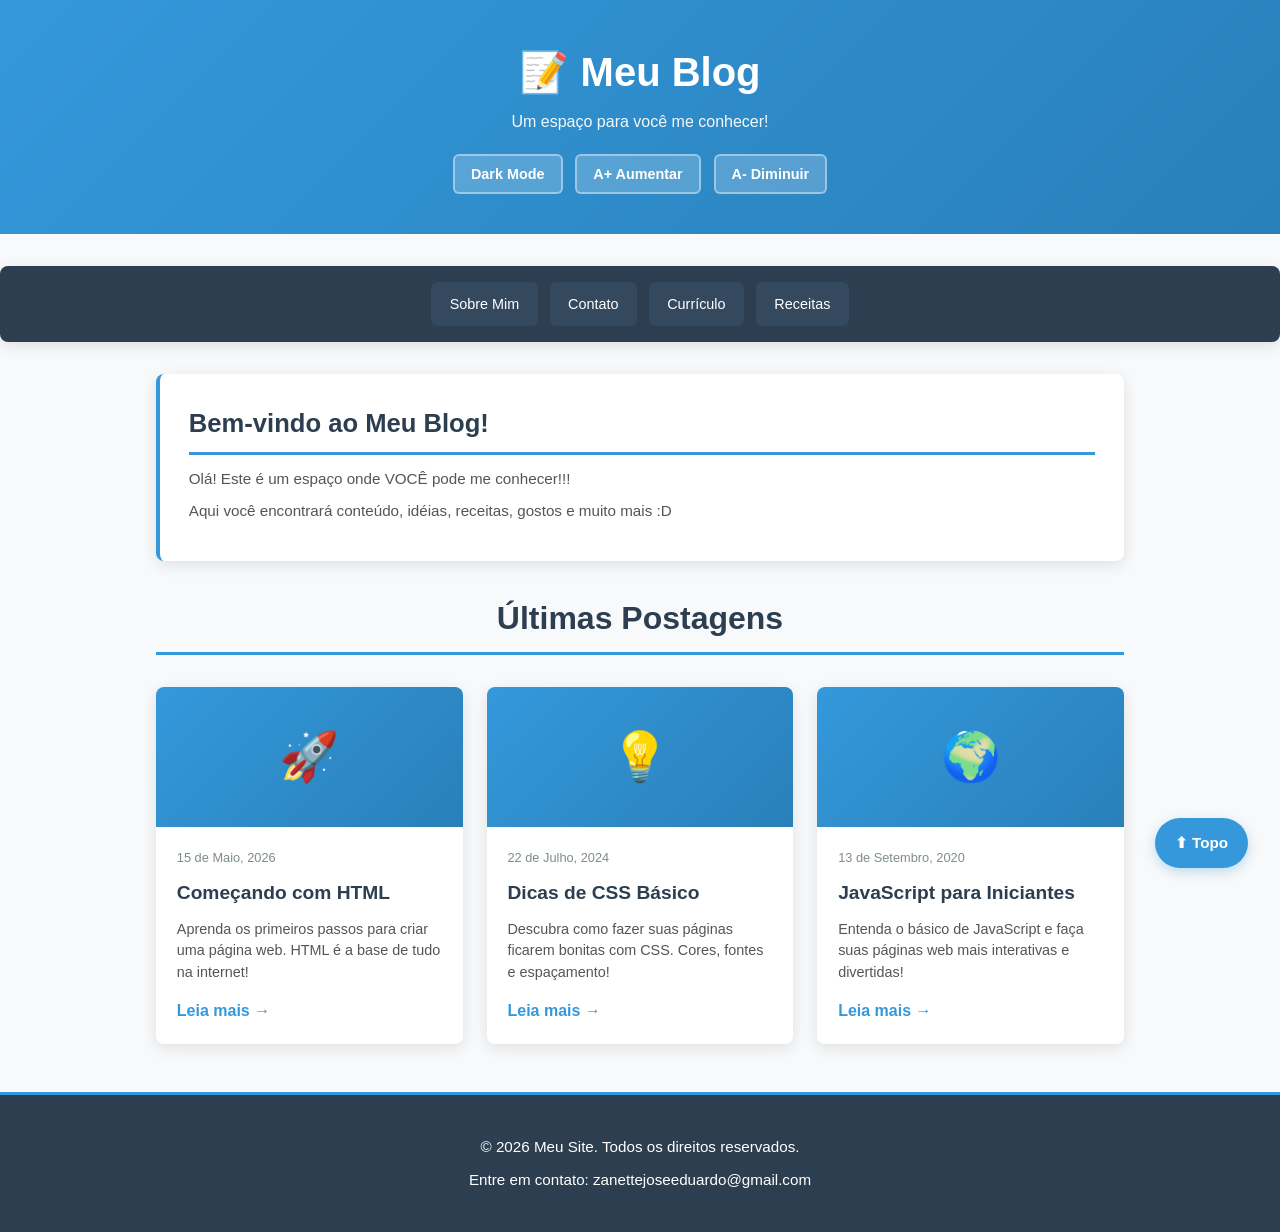
<file: docs/index.html>
<!DOCTYPE html>
<html lang="pt-BR">
<head>
    <meta charset="UTF-8">
    <meta name="viewport" content="width=device-width, initial-scale=1.0">
    <title>Meu Blog</title>

    <link rel="stylesheet" href="./css/styles.css">
</head>

<body class="zblog_body">

    <!-- Cabeçalho -->
    <header class="zblog_header">
        <h1 class="zblog_header_title">📝 Meu Blog</h1>
        <p class="zblog_header_subtitle">Um espaço para você me conhecer!</p>
        <div class="controles">
            <button onclick="DarkMode()">Dark Mode</button>
            <button onclick="aumentarFonte()">A+ Aumentar</button>
            <button onclick="diminuirFonte()">A- Diminuir</button>
        </div>
    </header>

    <nav class="zblog_nav">
        <ul>
            <li><a href="./about.html">Sobre Mim</a></li>
            <li><a href="./contact.html">Contato</a></li>
            <li><a href="./curriculum.html">Currículo</a></li>
            <li><a href="./receitas.html">Receitas</a></li>
        </ul>
    </nav>

    <div class="zblog_container">

        <section class="zblog_intro" id="inicio">
            <h2 class="zblog_intro_title">Bem-vindo ao Meu Blog!</h2>
            <p class="zblog_intro_text">Olá! Este é um espaço onde VOCÊ pode me conhecer!!!</p>
            <p class="zblog_intro_text">Aqui você encontrará conteúdo, idéias, receitas, gostos e muito mais :D </p>
        </section>

        <section id="posts">
            <h2 class="zblog_posts_title">Últimas Postagens</h2>

            <div class="zblog_posts_grid">

                <article class="zblog_post_card">
                    <div class="zblog_post_image">🚀</div>
                    <div class="zblog_post_content">
                        <div class="zblog_post_date">15 de Maio, 2026</div>
                        <h3 class="zblog_post_title">Começando com HTML</h3>
                        <p class="zblog_post_excerpt">Aprenda os primeiros passos para criar uma página web. HTML é a base de tudo na internet!</p>
                        <a href="#" class="zblog_post_link">Leia mais →</a>
                    </div>
                </article>

                <article class="zblog_post_card">
                    <div class="zblog_post_image">💡</div>
                    <div class="zblog_post_content">
                        <div class="zblog_post_date">22 de Julho, 2024</div>
                        <h3 class="zblog_post_title">Dicas de CSS Básico</h3>
                        <p class="zblog_post_excerpt">Descubra como fazer suas páginas ficarem bonitas com CSS. Cores, fontes e espaçamento!</p>
                        <a href="#" class="zblog_post_link">Leia mais →</a>
                    </div>
                </article>

                <article class="zblog_post_card">
                    <div class="zblog_post_image">🌍</div>
                    <div class="zblog_post_content">
                        <div class="zblog_post_date">13 de Setembro, 2020</div>
                        <h3 class="zblog_post_title">JavaScript para Iniciantes</h3>
                        <p class="zblog_post_excerpt">Entenda o básico de JavaScript e faça suas páginas web mais interativas e divertidas!</p>
                        <a href="#" class="zblog_post_link">Leia mais →</a>
                    </div>
                </article>

            </div>
        </section>

    </div>

    <footer class="zblog_footer" id="contato">
        <p class="zblog_footer_text">&copy; 2026 Meu Site. Todos os direitos reservados.</p>
        <p class="zblog_footer_text">Entre em contato: zanettejoseeduardo@gmail.com</p>
    </footer>

    <button onclick="voltarAoTopo()" class="btn-topo">⬆ Topo</button>

    <script src="./js/functions.js"></script>
</body>
</html>
</file>
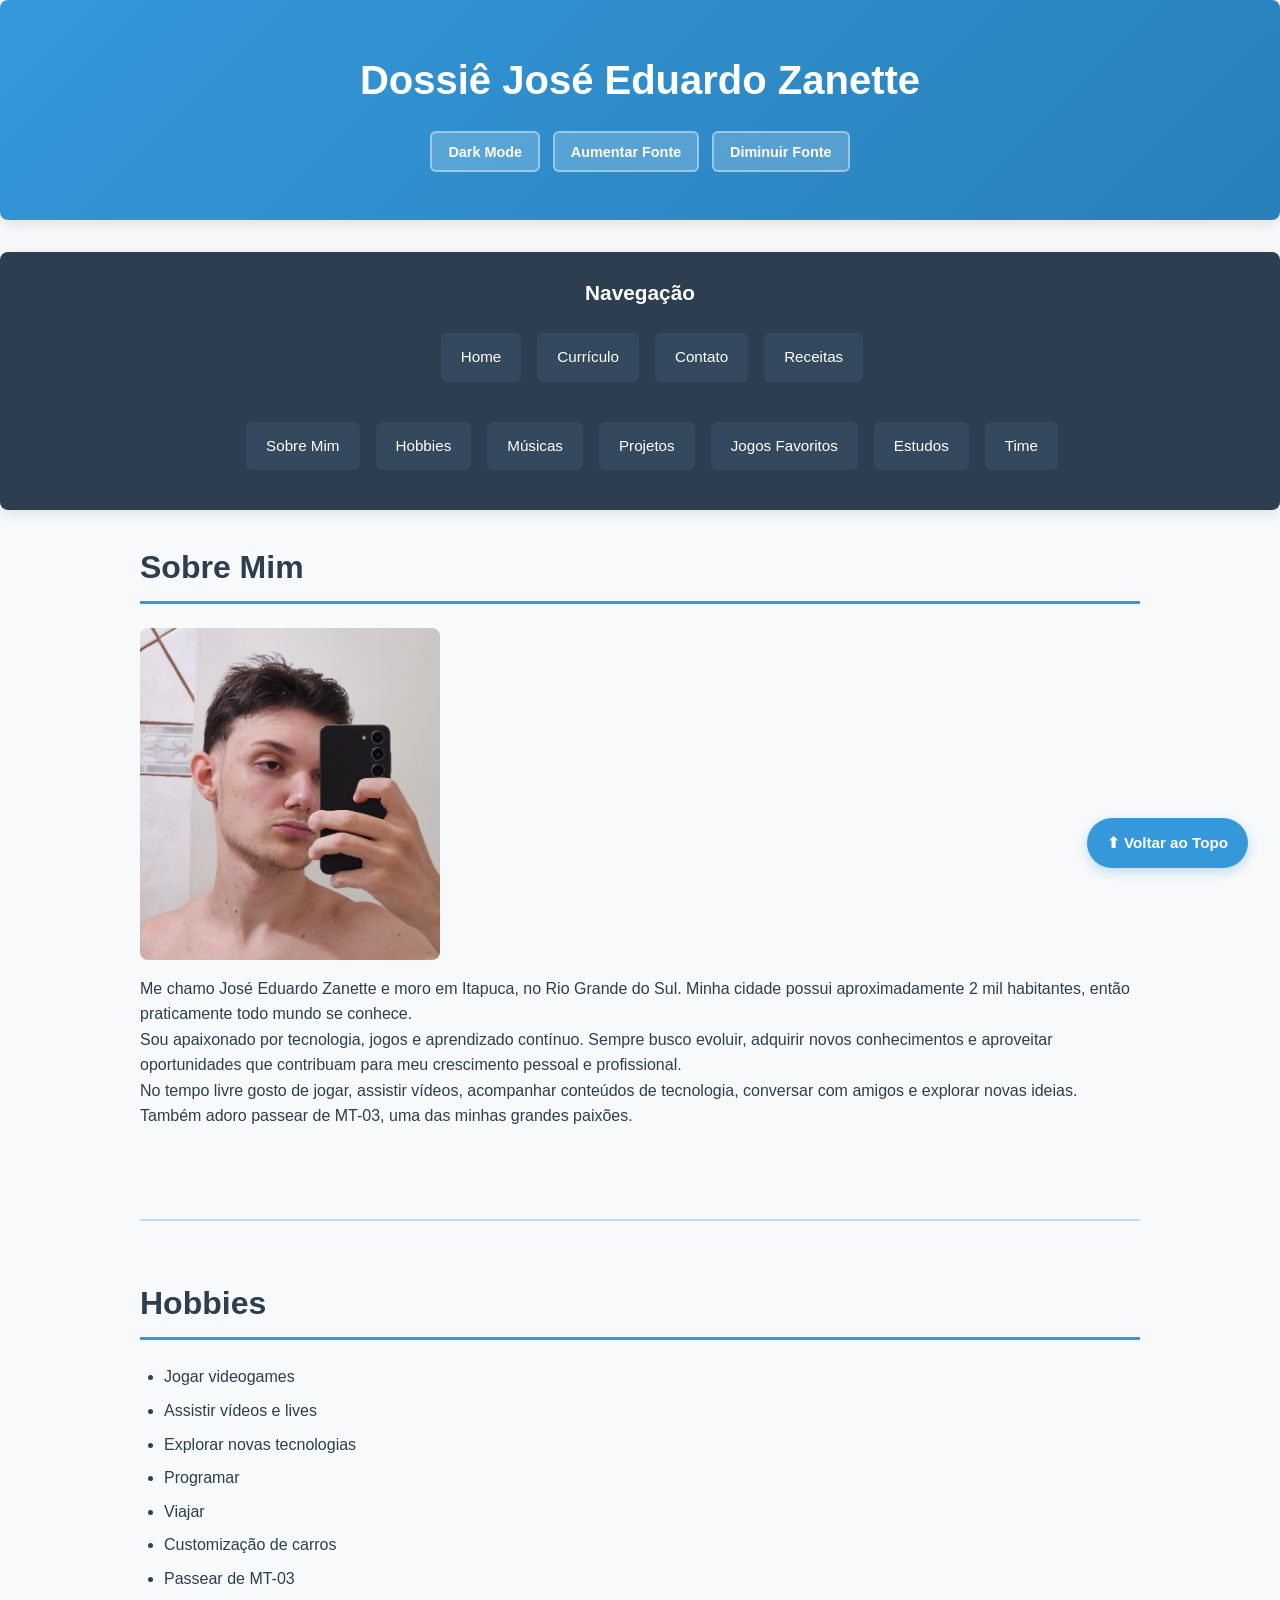
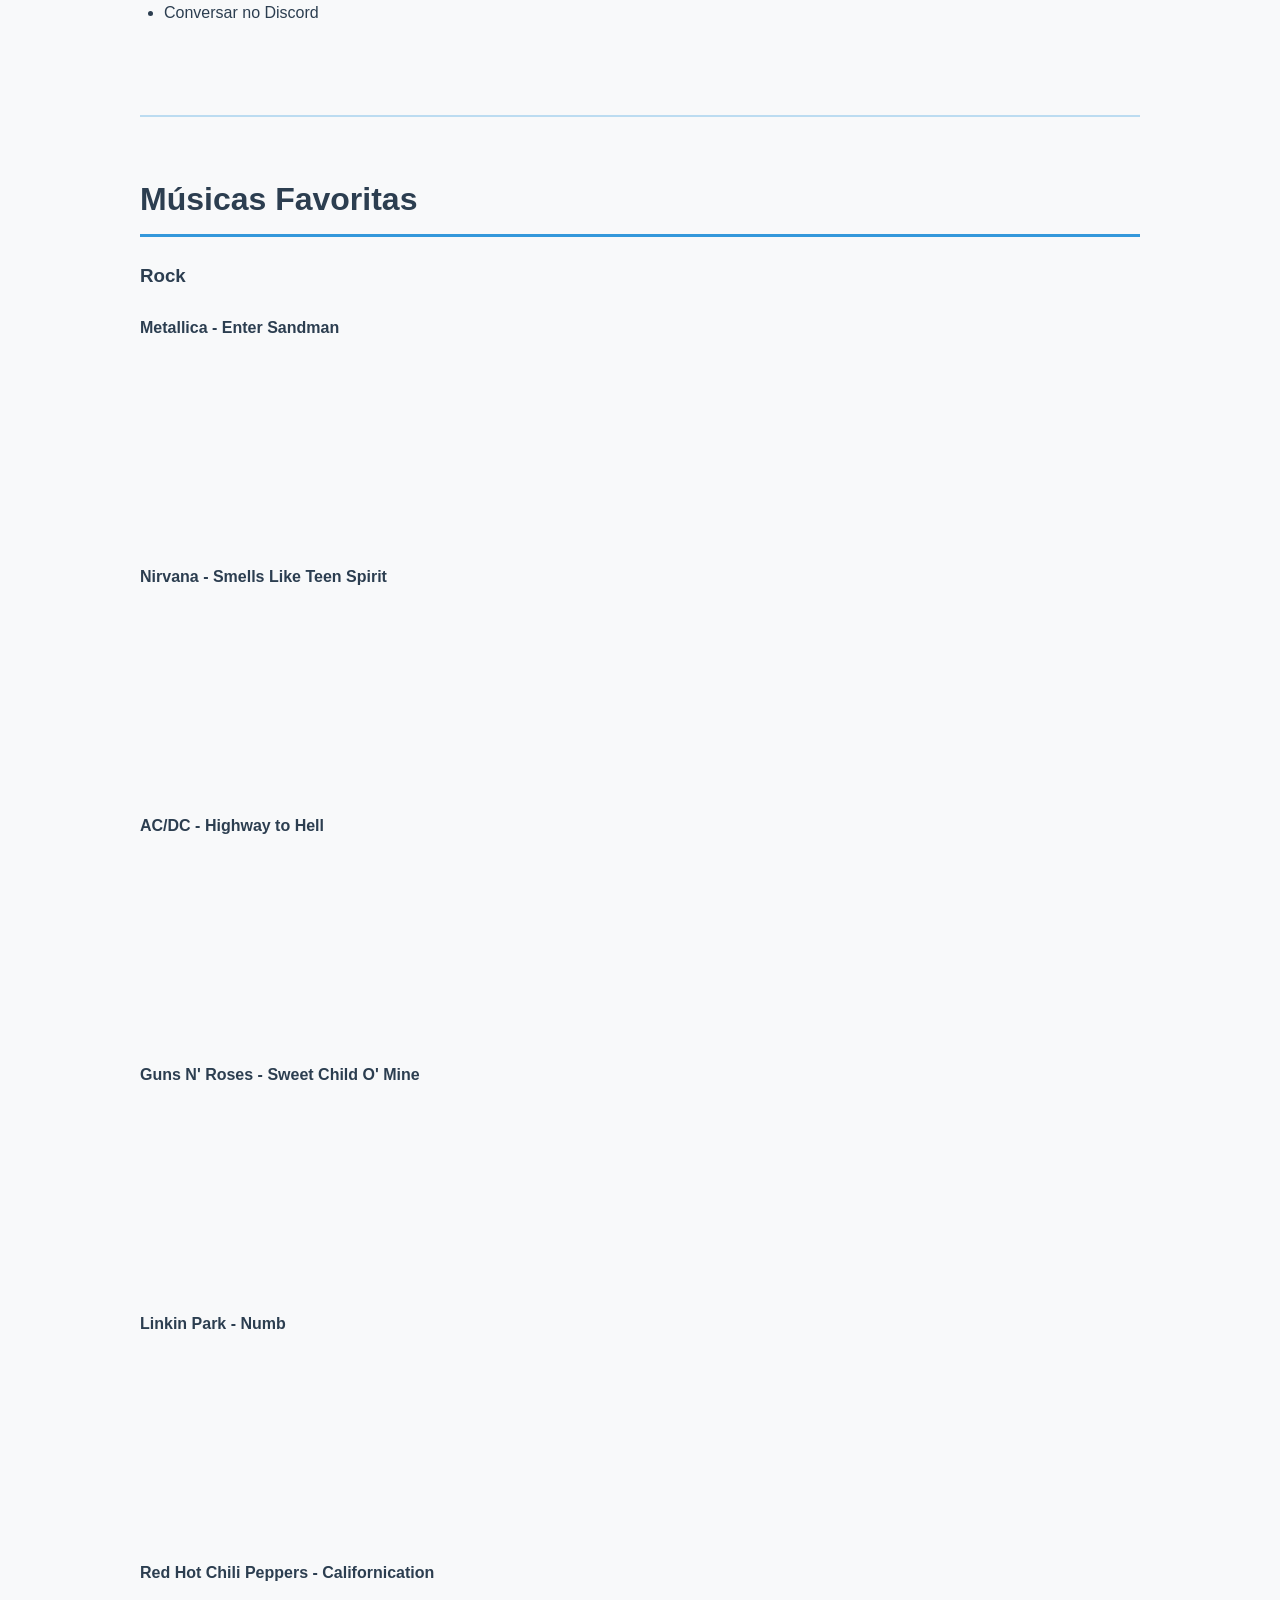
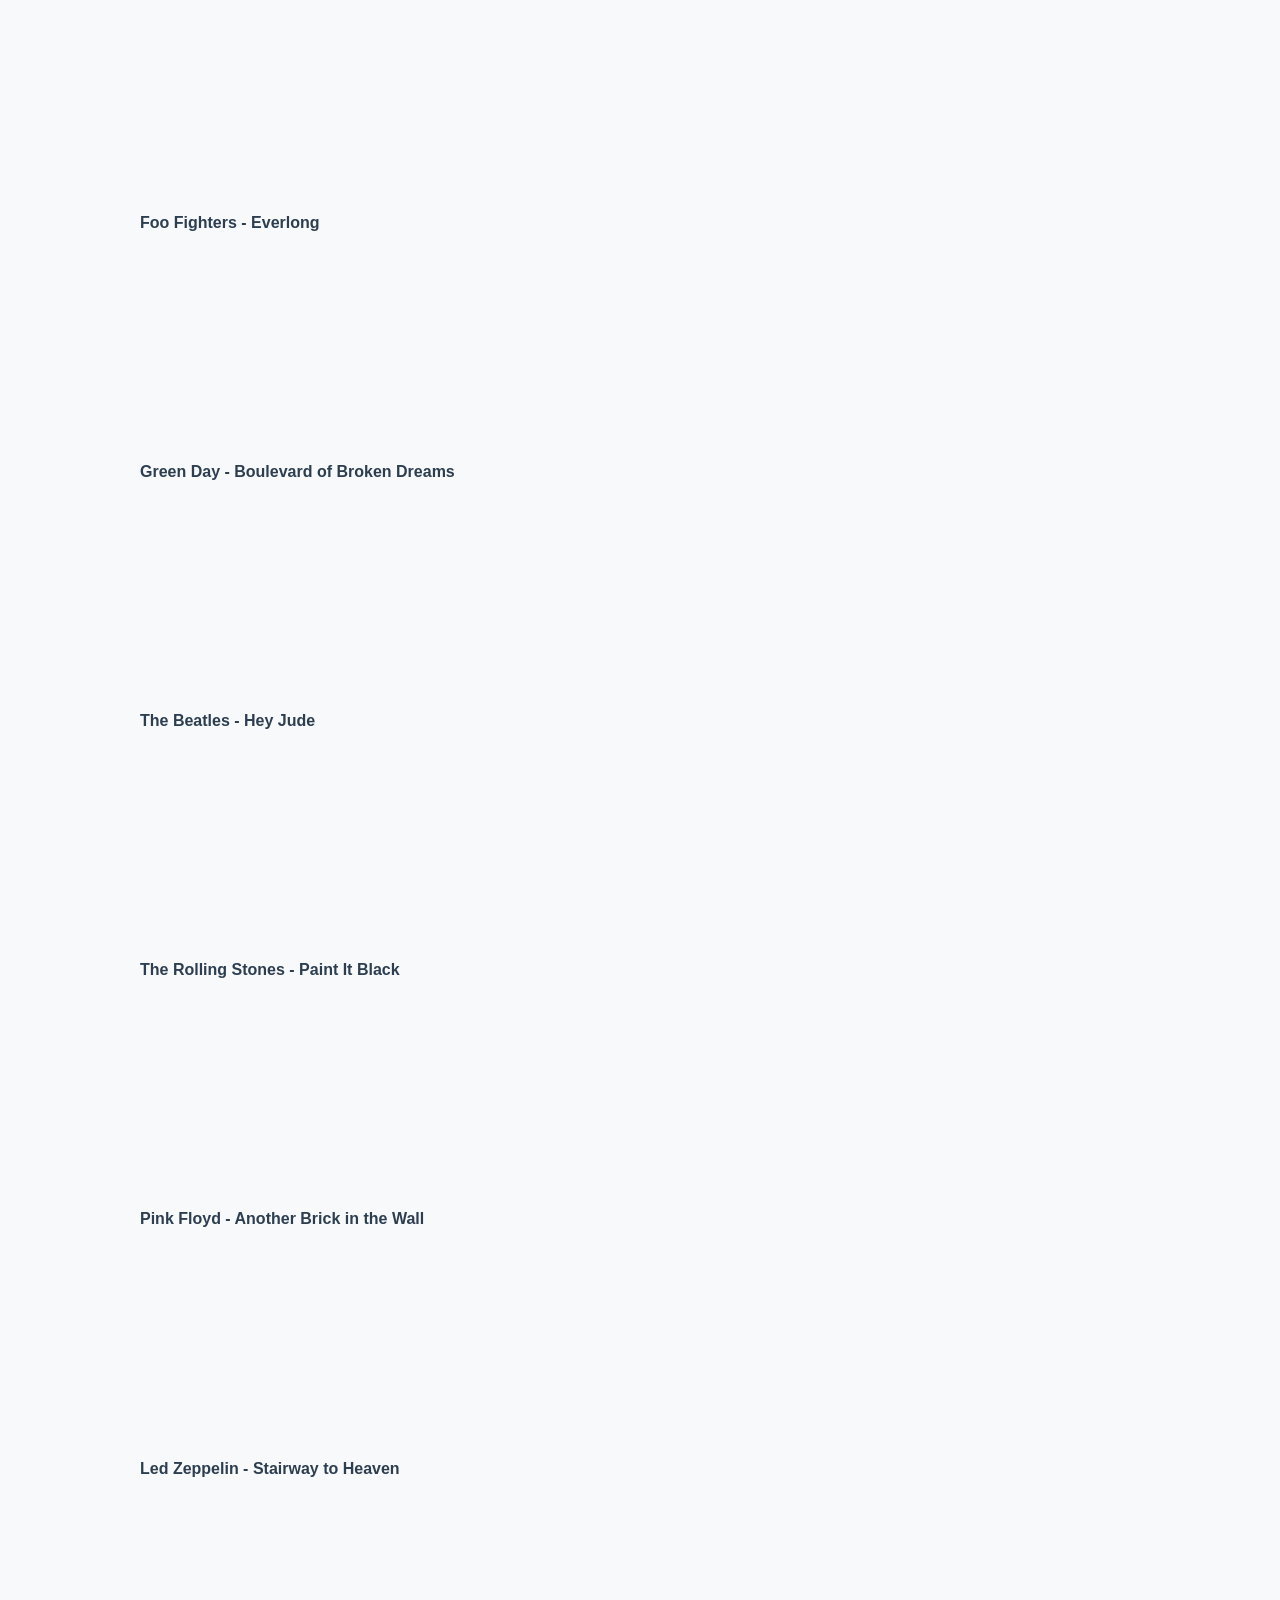
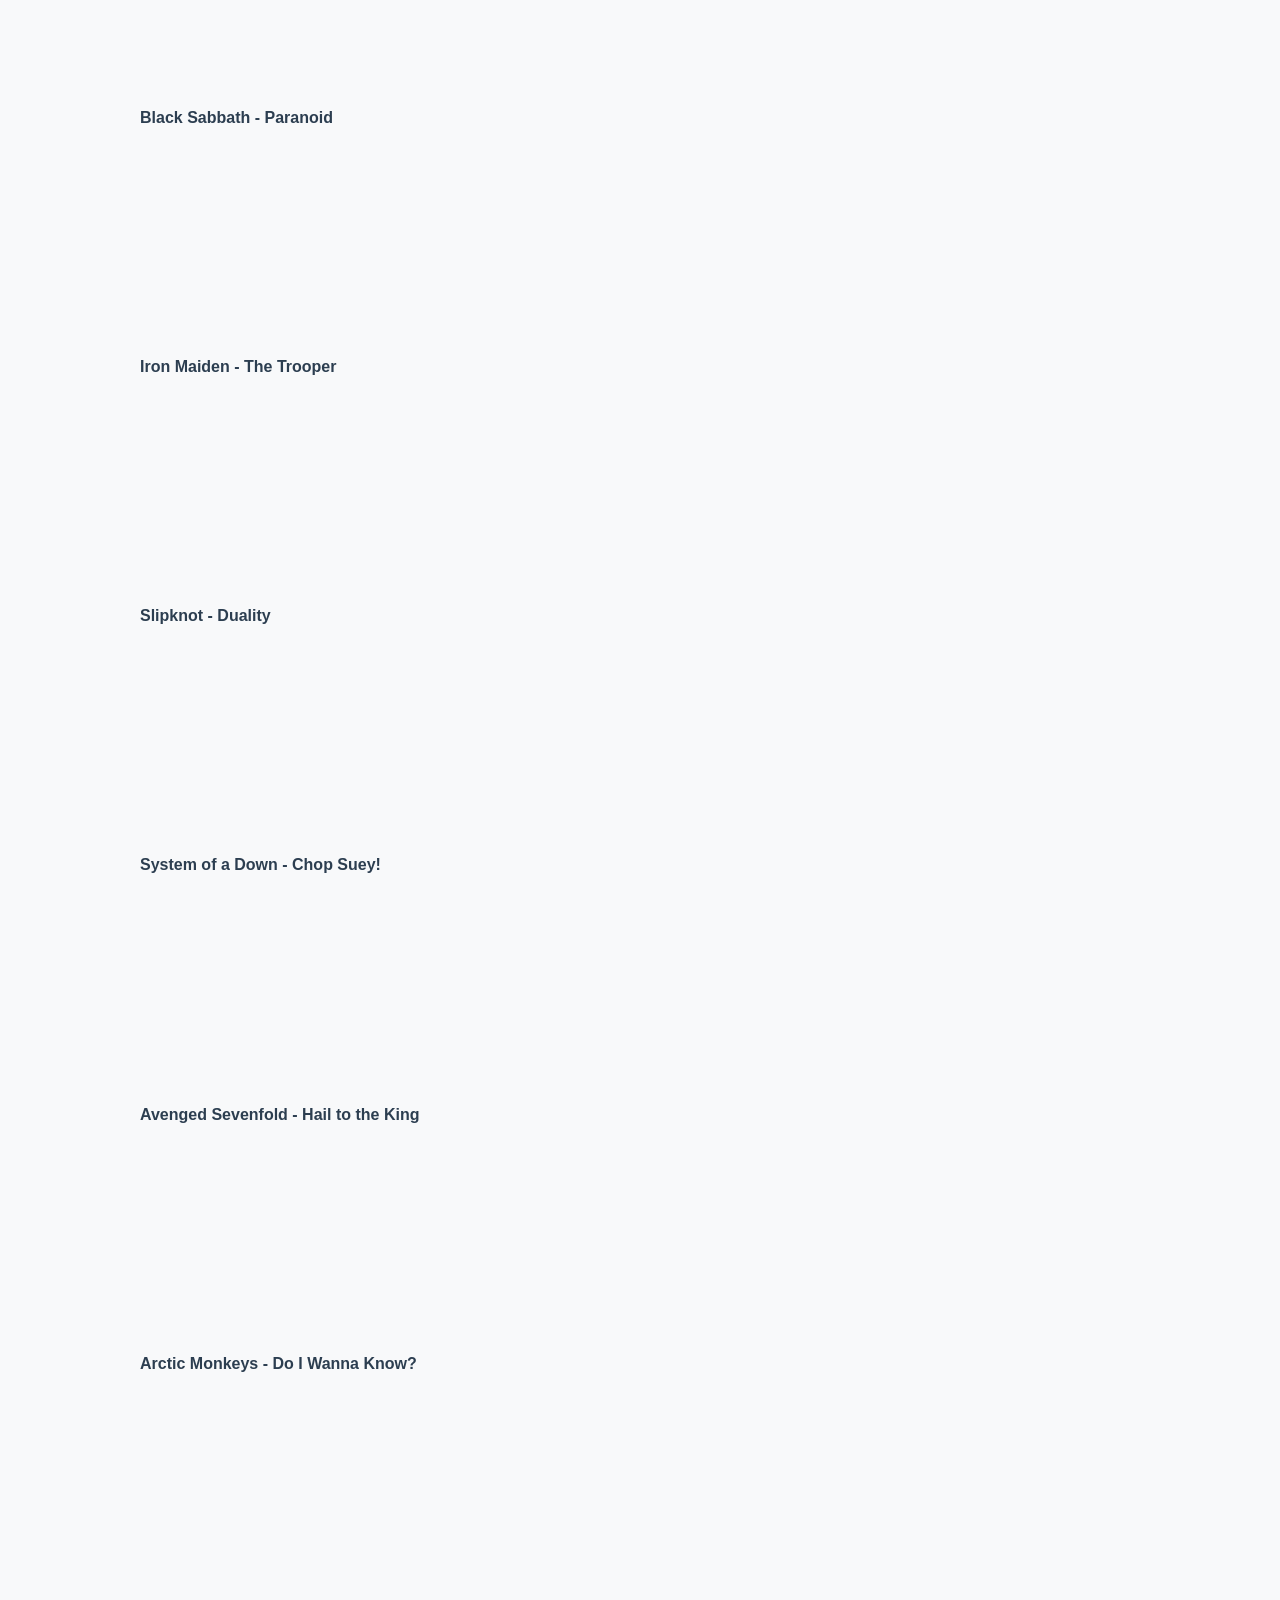
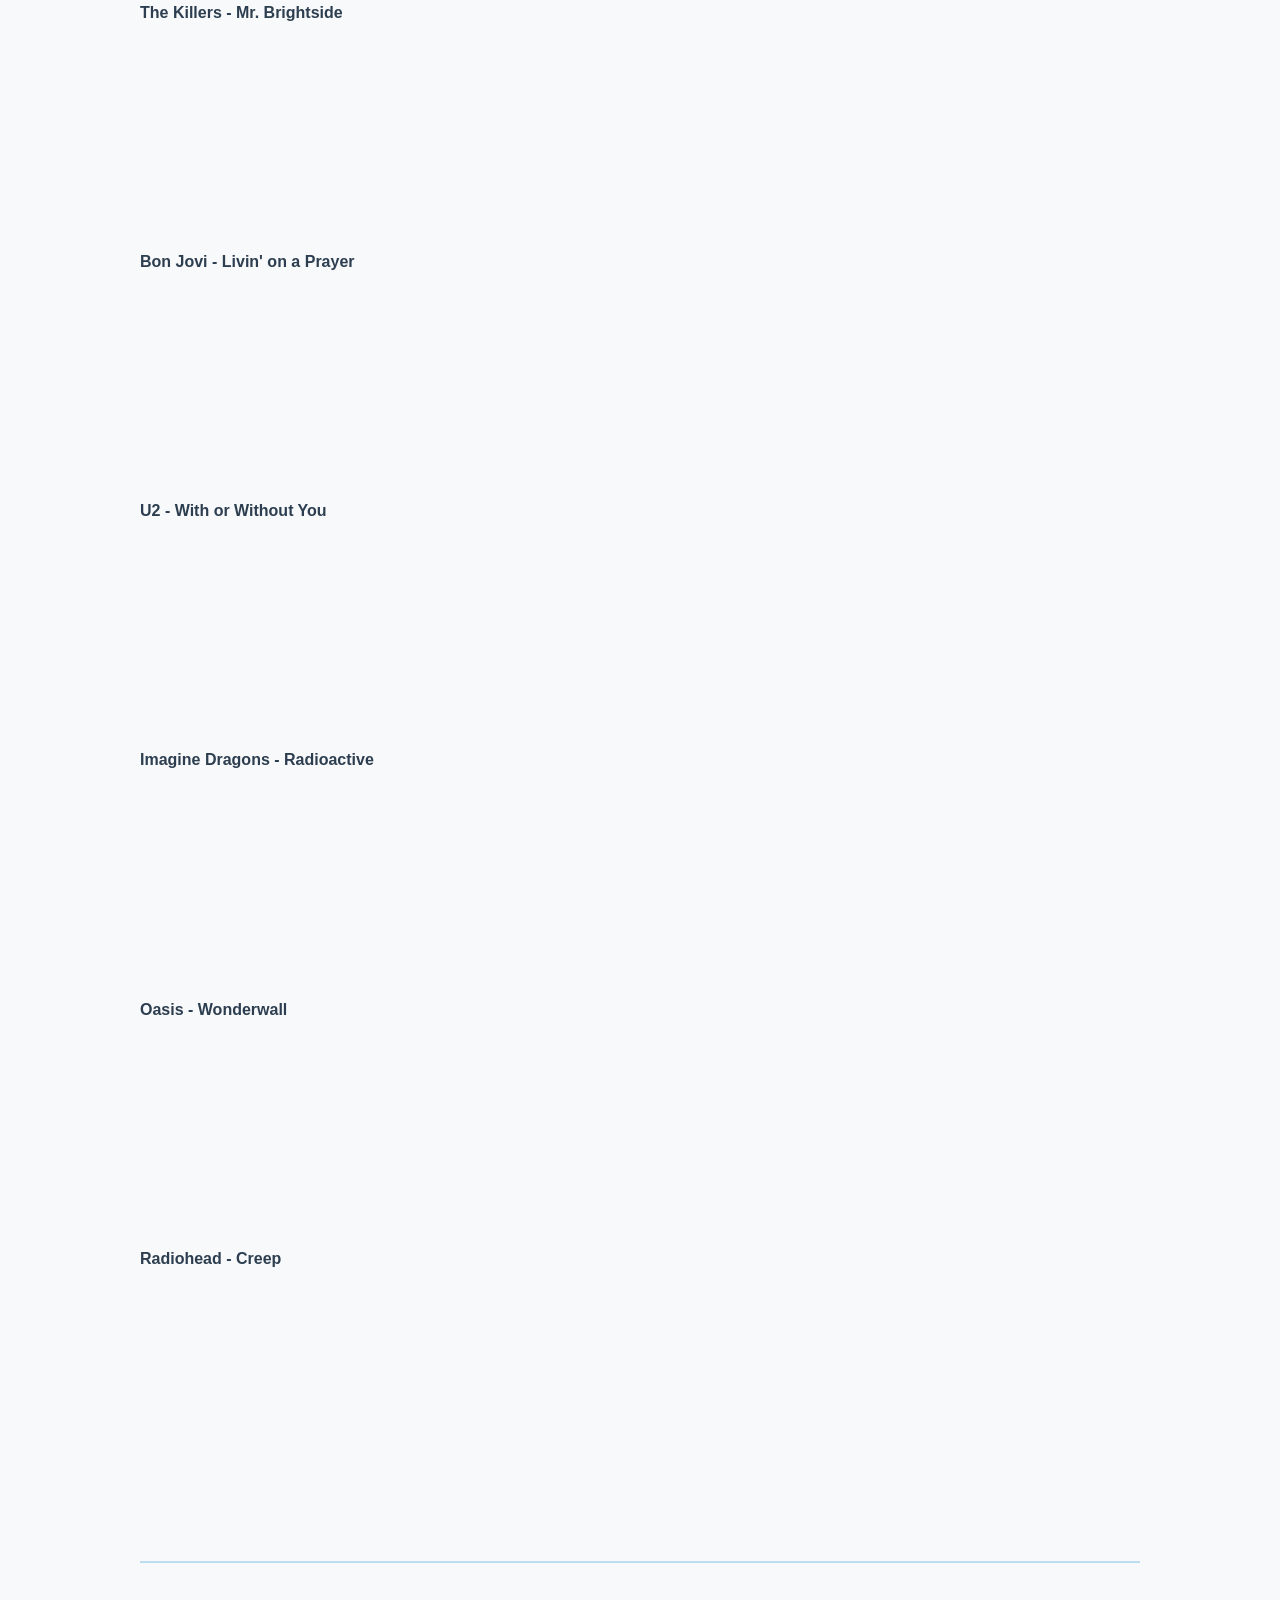
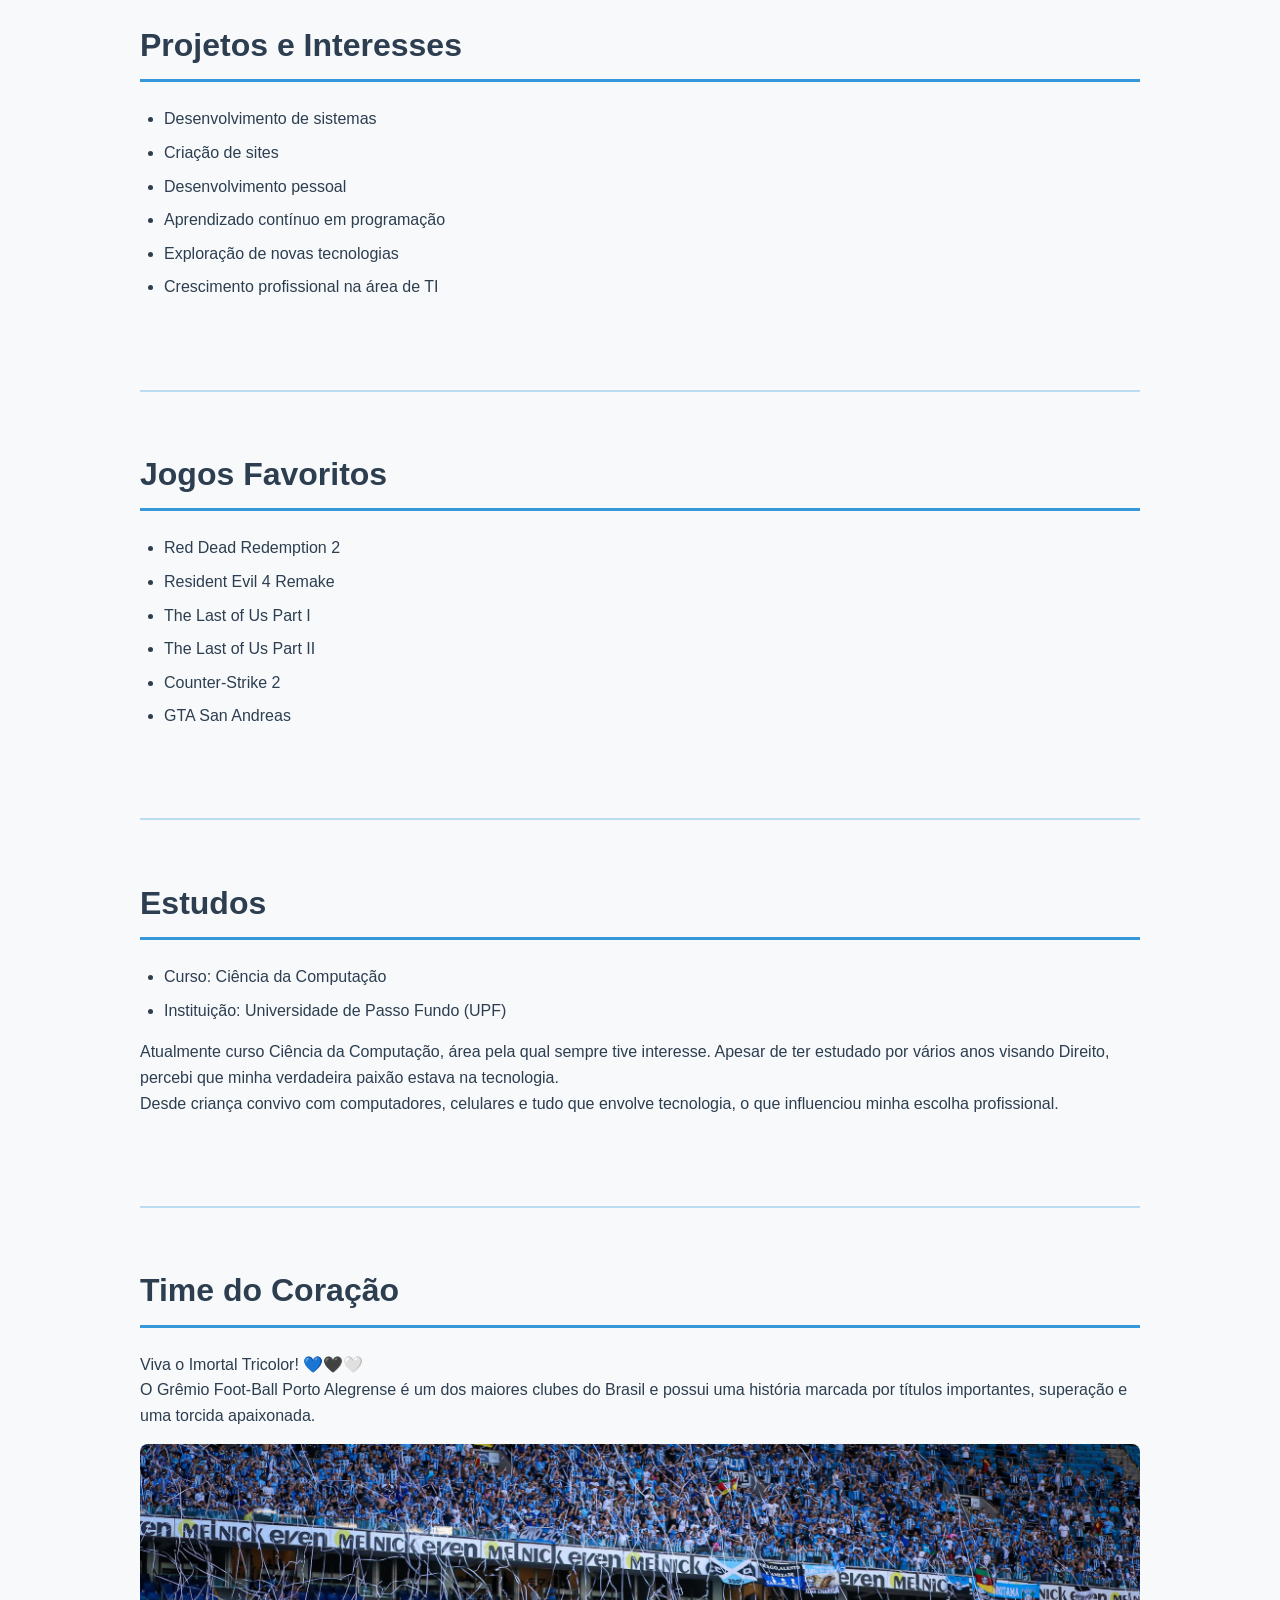
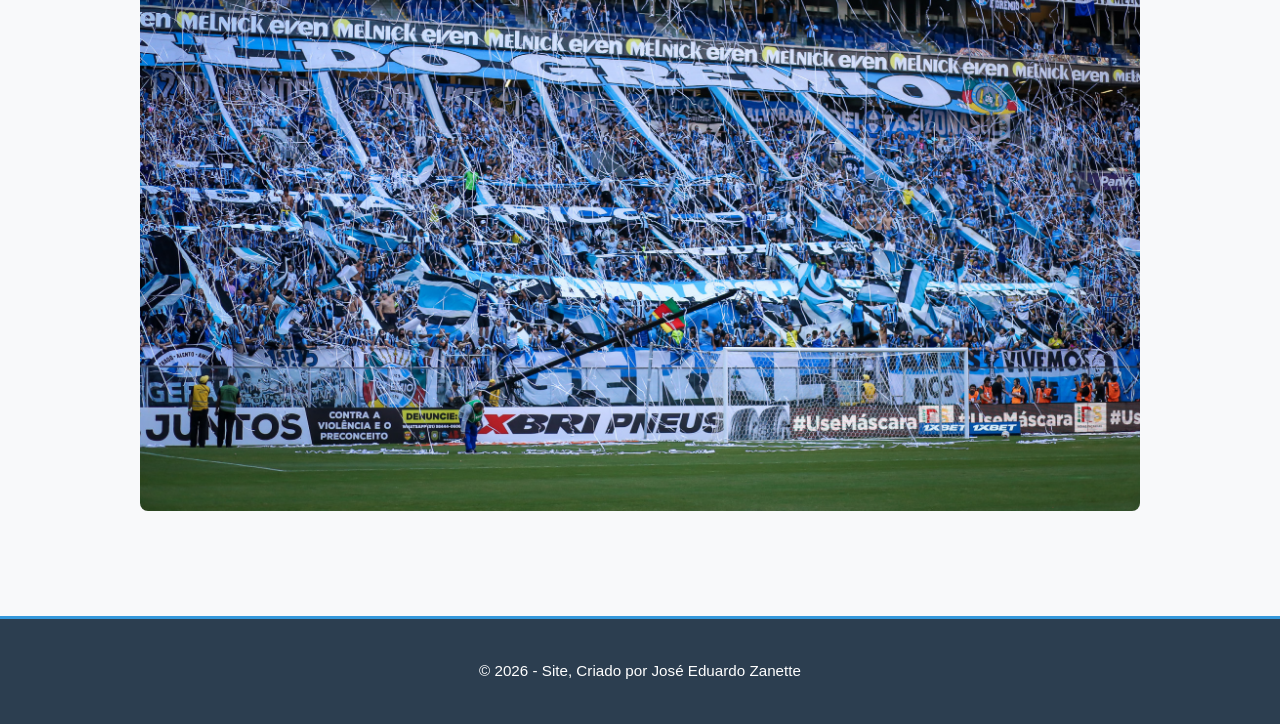
<file: docs/about.html>
<!DOCTYPE html>
<html lang="pt-BR">

<head>
    <meta charset="UTF-8">
    <meta name="viewport" content="width=device-width, initial-scale=1.0">

    <title>Dossiê José Eduardo Zanette</title>

    <link rel="preconnect" href="https://fonts.googleapis.com">
    <link rel="preconnect" href="https://fonts.gstatic.com" crossorigin>

    <link href="https://fonts.googleapis.com/css2?family=Playwrite+GB+J+Guides:ital@0;1&display=swap"
        rel="stylesheet">

    <link rel="stylesheet" href="./css/styles.css">
</head>

<body>

    <header>
        <div class="dossie-banner">
            <h1 class="dossie-title">Dossiê José Eduardo Zanette</h1>

            <div class="controles">
                <button onclick="DarkMode()">Dark Mode</button>
                <button onclick="aumentarFonte()">Aumentar Fonte</button>
                <button onclick="diminuirFonte()">Diminuir Fonte</button>
            </div>
        </div>
    </header>

    <nav>
        <h2>Navegação</h2>

        <ul>
            <li><a href="./index.html">Home</a></li>
            <li><a href="./curriculum.html">Currículo</a></li>
            <li><a href="./contact.html">Contato</a></li>
            <li><a href="./receitas.html">Receitas</a></li>
        </ul>
        
        <ul>
            <li><a class="secao" href="#sobre">Sobre Mim</a></li>
            <li><a class="secao" href="#hobbies">Hobbies</a></li>
            <li><a class="secao" href="#musicas">Músicas</a></li>
            <li><a class="secao" href="#projetos">Projetos</a></li>
            <li><a class="secao" href="#jogos">Jogos Favoritos</a></li>
            <li><a class="secao" href="#estudos">Estudos</a></li>
            <li><a class="secao" href="#time">Time</a></li>
        </ul>
    </nav>

    <main>

        <section id="sobre">
            <h2>Sobre Mim</h2>

            <img src="./assets/20260308_171038.jpg" alt="Foto de José Eduardo Zanette" width="300" height="330">

            <p class="fontFamily">
                Me chamo José Eduardo Zanette e moro em Itapuca, no Rio Grande do Sul.
                Minha cidade possui aproximadamente 2 mil habitantes, então praticamente
                todo mundo se conhece.
            </p>

            <p class="fontFamily">
                Sou apaixonado por tecnologia, jogos e aprendizado contínuo.
                Sempre busco evoluir, adquirir novos conhecimentos e aproveitar
                oportunidades que contribuam para meu crescimento pessoal e profissional.
            </p>

            <p class="fontFamily">
                No tempo livre gosto de jogar, assistir vídeos, acompanhar conteúdos de tecnologia,
                conversar com amigos e explorar novas ideias.
                Também adoro passear de MT-03, uma das minhas grandes paixões.
            </p>
        </section>
        <br>
        <hr>
        <br>
        <section id="hobbies">
            <h2>Hobbies</h2>

            <ul>
                <li>Jogar videogames</li>
                <li>Assistir vídeos e lives</li>
                <li>Explorar novas tecnologias</li>
                <li>Programar</li>
                <li>Viajar</li>
                <li>Customização de carros</li>
                <li>Passear de MT-03</li>
                <li>Conversar no Discord</li>
            </ul>
        </section>
        <br>
        <hr>
        <br>
        <section id="musicas">
            <h2>Músicas Favoritas</h2>

            <h3>Rock</h3>

            <article>
                <p class="musica-label">Metallica - Enter Sandman</p>
                <iframe src="https://open.spotify.com/embed/track/3DwQ7AH3xGD9h65ezslm6q" width="100%" height="152" frameborder="0" allowtransparency="true" allow="encrypted-media"></iframe>

                <p class="musica-label">Nirvana - Smells Like Teen Spirit</p>
                <iframe src="https://open.spotify.com/embed/track/4CeeEOM32jQcH3eN9Q2dGj" width="100%" height="152" frameborder="0" allowtransparency="true" allow="encrypted-media"></iframe>

                <p class="musica-label">AC/DC - Highway to Hell</p>
                <iframe src="https://open.spotify.com/embed/track/2zYzyRzz6pRmhPzyfMEC8s" width="100%" height="152" frameborder="0" allowtransparency="true" allow="encrypted-media"></iframe>

                <p class="musica-label">Guns N' Roses - Sweet Child O' Mine</p>
                <iframe src="https://open.spotify.com/embed/track/7snQQk1zcKl8gZ92AnueZW" width="100%" height="152" frameborder="0" allowtransparency="true" allow="encrypted-media"></iframe>

                <p class="musica-label">Linkin Park - Numb</p>
                <iframe src="https://open.spotify.com/embed/track/2nLtzopw4rPReszdYBJU6h" width="100%" height="152" frameborder="0" allowtransparency="true" allow="encrypted-media"></iframe>

                <p class="musica-label">Red Hot Chili Peppers - Californication</p>
                <iframe src="https://open.spotify.com/embed/track/48UPSzbZjgc449aqz8bxox" width="100%" height="152" frameborder="0" allowtransparency="true" allow="encrypted-media"></iframe>

                <p class="musica-label">Foo Fighters - Everlong</p>
                <iframe src="https://open.spotify.com/embed/track/5UWwZ5lm5PKu6eKsHAGxOk" width="100%" height="152" frameborder="0" allowtransparency="true" allow="encrypted-media"></iframe>

                <p class="musica-label">Green Day - Boulevard of Broken Dreams</p>
                <iframe src="https://open.spotify.com/embed/track/5GorCbAP4aL0EJ16frG2hd" width="100%" height="152" frameborder="0" allowtransparency="true" allow="encrypted-media"></iframe>

                <p class="musica-label">The Beatles - Hey Jude</p>
                <iframe src="https://open.spotify.com/embed/track/1eT2CjXwFXNx6oY5ydvzKU" width="100%" height="152" frameborder="0" allowtransparency="true" allow="encrypted-media"></iframe>

                <p class="musica-label">The Rolling Stones - Paint It Black</p>
                <iframe src="https://open.spotify.com/embed/track/63T7DJ1AFDD6Bn8VzG6JE8" width="100%" height="152" frameborder="0" allowtransparency="true" allow="encrypted-media"></iframe>

                <p class="musica-label">Pink Floyd - Another Brick in the Wall</p>
                <iframe src="https://open.spotify.com/embed/track/4gMgiXfqyzZLMhsksGmbQV" width="100%" height="152" frameborder="0" allowtransparency="true" allow="encrypted-media"></iframe>

                <p class="musica-label">Led Zeppelin - Stairway to Heaven</p>
                <iframe src="https://open.spotify.com/embed/track/5CQ30WqJwcep0pYcV4AMNc" width="100%" height="152" frameborder="0" allowtransparency="true" allow="encrypted-media"></iframe>

                <p class="musica-label">Black Sabbath - Paranoid</p>
                <iframe src="https://open.spotify.com/embed/track/2z71jdeVcC782NgsYZ6N8q" width="100%" height="152" frameborder="0" allowtransparency="true" allow="encrypted-media"></iframe>

                <p class="musica-label">Iron Maiden - The Trooper</p>
                <iframe src="https://open.spotify.com/embed/track/4OROzZUy6gOWN4UGQVaZMF" width="100%" height="152" frameborder="0" allowtransparency="true" allow="encrypted-media"></iframe>

                <p class="musica-label">Slipknot - Duality</p>
                <iframe src="https://open.spotify.com/embed/track/61mWefnWQOLf90gepjOCb3" width="100%" height="152" frameborder="0" allowtransparency="true" allow="encrypted-media"></iframe>

                <p class="musica-label">System of a Down - Chop Suey!</p>
                <iframe src="https://open.spotify.com/embed/track/2DlHlPMa4M17kufBvI2lEN" width="100%" height="152" frameborder="0" allowtransparency="true" allow="encrypted-media"></iframe>

                <p class="musica-label">Avenged Sevenfold - Hail to the King</p>
                <iframe src="https://open.spotify.com/embed/track/5anCkDvJ17aznvK5TED5uo" width="100%" height="152" frameborder="0" allowtransparency="true" allow="encrypted-media"></iframe>

                <p class="musica-label">Arctic Monkeys - Do I Wanna Know?</p>
                <iframe src="https://open.spotify.com/embed/track/5FVd6KXrgO9B3JPmC8OPst" width="100%" height="152" frameborder="0" allowtransparency="true" allow="encrypted-media"></iframe>

                <p class="musica-label">The Killers - Mr. Brightside</p>
                <iframe src="https://open.spotify.com/embed/track/003vvx7Niy0yvhvHt4a68B" width="100%" height="152" frameborder="0" allowtransparency="true" allow="encrypted-media"></iframe>

                <p class="musica-label">Bon Jovi - Livin' on a Prayer</p>
                <iframe src="https://open.spotify.com/embed/track/37ZJ0p5Jm13JPevGcx4SkF" width="100%" height="152" frameborder="0" allowtransparency="true" allow="encrypted-media"></iframe>

                <p class="musica-label">U2 - With or Without You</p>
                <iframe src="https://open.spotify.com/embed/track/6ADSaE87h8Y3lccZlBJdXH" width="100%" height="152" frameborder="0" allowtransparency="true" allow="encrypted-media"></iframe>

                <p class="musica-label">Imagine Dragons - Radioactive</p>
                <iframe src="https://open.spotify.com/embed/track/62yJjFtgkhUrXktIoSjgP2" width="100%" height="152" frameborder="0" allowtransparency="true" allow="encrypted-media"></iframe>

                <p class="musica-label">Oasis - Wonderwall</p>
                <iframe src="https://open.spotify.com/embed/track/5qqabIl2vWzo9ApSC317sa" width="100%" height="152" frameborder="0" allowtransparency="true" allow="encrypted-media"></iframe>

                <p class="musica-label">Radiohead - Creep</p>
                <iframe src="https://open.spotify.com/embed/track/70LcF31zb1H0PyJoS1Sx1r" width="100%" height="152" frameborder="0" allowtransparency="true" allow="encrypted-media"></iframe>

            </article>
        </section>
        <br>
        <hr>
        <br>
        <section id="projetos">
            <h2>Projetos e Interesses</h2>

            <ul>
                <li>Desenvolvimento de sistemas</li>
                <li>Criação de sites</li>
                <li>Desenvolvimento pessoal</li>
                <li>Aprendizado contínuo em programação</li>
                <li>Exploração de novas tecnologias</li>
                <li>Crescimento profissional na área de TI</li>
            </ul>
        </section>
        <br>
        <hr>
        <br>
        <section id="jogos">
            <h2>Jogos Favoritos</h2>

            <ul>
                <li>Red Dead Redemption 2</li>
                <li>Resident Evil 4 Remake</li>
                <li>The Last of Us Part I</li>
                <li>The Last of Us Part II</li>
                <li>Counter-Strike 2</li>
                <li>GTA San Andreas</li>
            </ul>
        </section>
        <br>
        <hr>
        <br>
        <section id="estudos">
            <h2>Estudos</h2>

            <ul>
                <li>Curso: Ciência da Computação</li>
                <li>Instituição: Universidade de Passo Fundo (UPF)</li>
            </ul>

            <p>
                Atualmente curso Ciência da Computação, área pela qual sempre tive interesse.
                Apesar de ter estudado por vários anos visando Direito,
                percebi que minha verdadeira paixão estava na tecnologia.
            </p>

            <p>
                Desde criança convivo com computadores, celulares e tudo que envolve tecnologia,
                o que influenciou minha escolha profissional.
            </p>
        </section>
        <br>
        <hr>
        <br>
        <section id="time">
            <h2>Time do Coração</h2>

            <p>
                Viva o Imortal Tricolor! 💙🖤🤍
            </p>

            <p>
                O Grêmio Foot-Ball Porto Alegrense é um dos maiores clubes do Brasil e
                possui uma história marcada por títulos importantes, superação e uma torcida apaixonada.
            </p>

            <a href="https://gremio.net" onclick="tocarAudio(event)">
                <img
                    src="./assets/gremio.jpg"
                    alt="Escudo e imagem do Grêmio"
                    width="1280"
                    height="720">
            </a>

            <audio id="musica">
                <source
                    src="./assets/geral-do-gremio-gremio-gremio-eu-te-dou-a-vida-08094850-barrabrava-net.mp3"
                    type="audio/mpeg">
            </audio>
        </section>

    </main>
    <br>    
    <footer>
        <p>© 2026 - Site, Criado por José Eduardo Zanette</p>
    </footer>

    <button onclick="voltarAoTopo()" class="btn-topo">
        ⬆ Voltar ao Topo
    </button>

    <script src="./js/functions.js"></script>

</body>

</html>
</file>
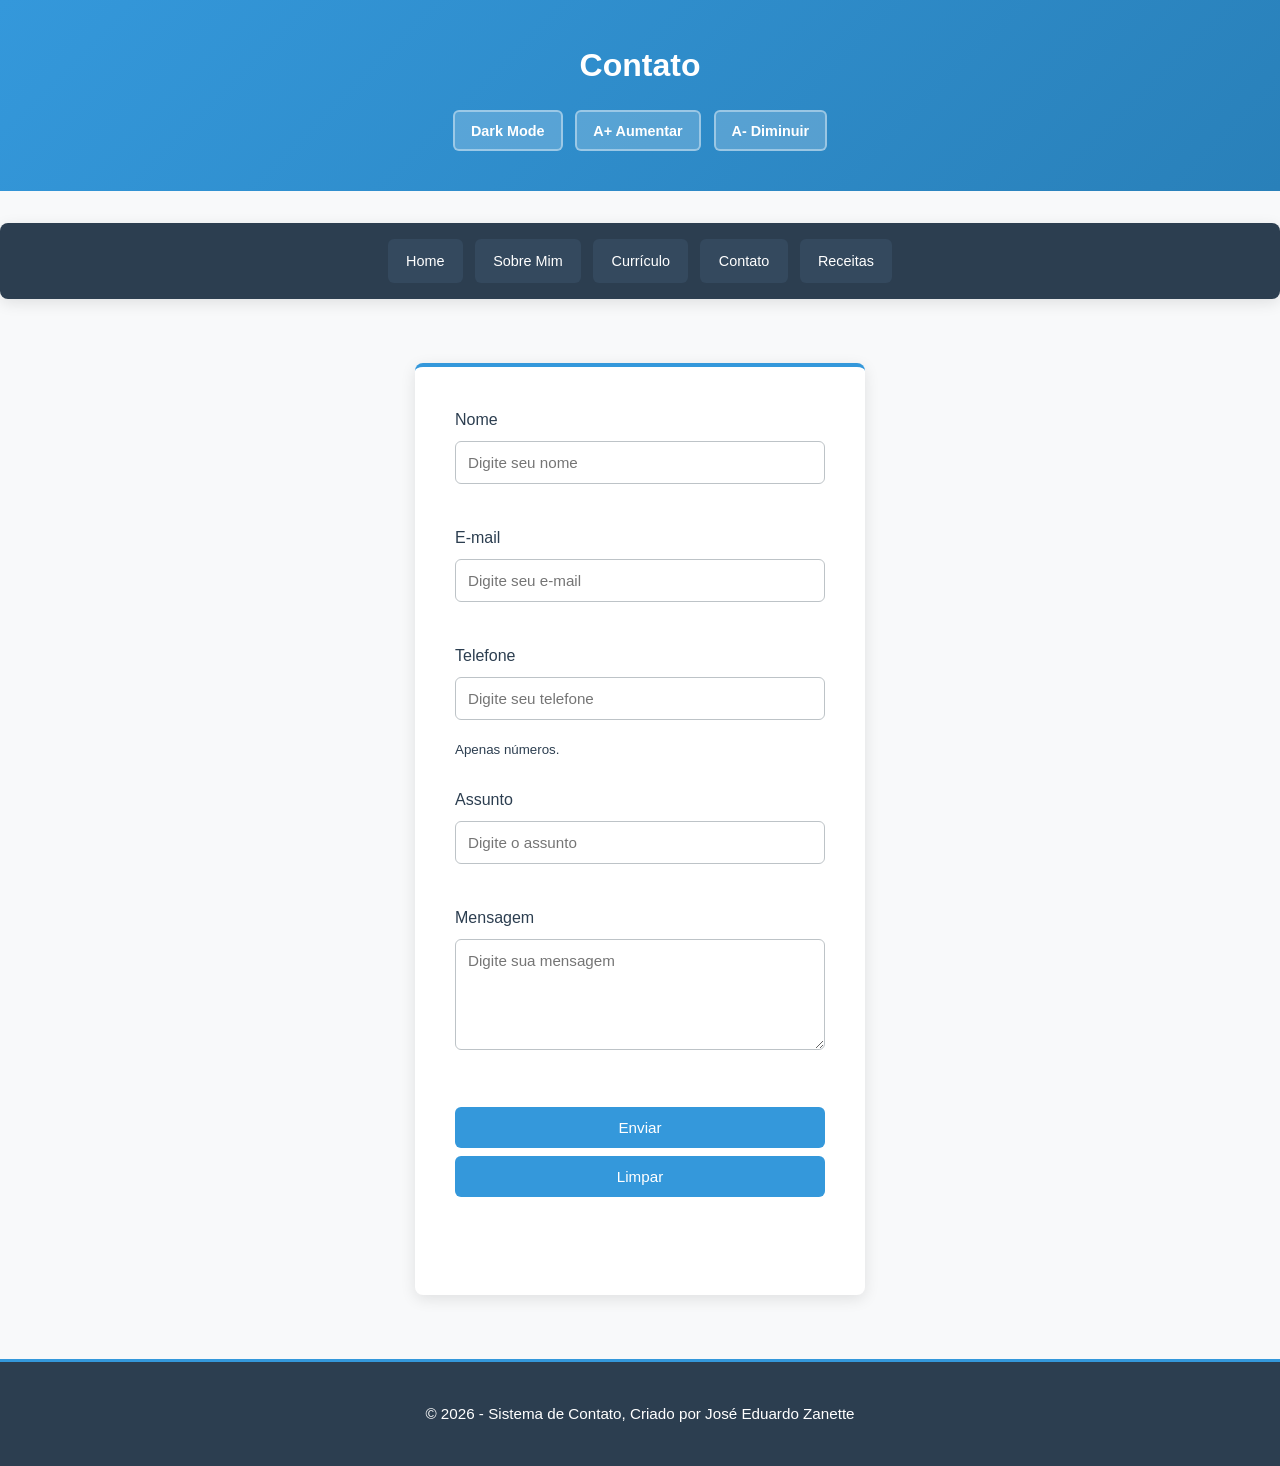
<file: docs/contact.html>
<!DOCTYPE html>
<html lang="pt-BR">

<head>
    <meta charset="UTF-8">
    <meta name="viewport" content="width=device-width, initial-scale=1.0">
    <link rel="stylesheet" href="./css/styles.css">
    <title>Contato</title>
</head>

<body>

    <header class="zblog_header">
        <h1>Contato</h1>
        
        <div class="controles">
            <button onclick="DarkMode()">Dark Mode</button>
            <button onclick="aumentarFonte()">A+ Aumentar</button>
            <button onclick="diminuirFonte()">A- Diminuir</button>
        </div>
    </header>

    <nav class="zblog_nav">
        <ul>
            <li><a href="./index.html">Home</a></li>
            <li><a href="./about.html">Sobre Mim</a></li>
            <li><a href="./curriculum.html">Currículo</a></li>
            <li><a href="./contact.html">Contato</a></li>
            <li><a href="./receitas.html">Receitas</a></li>
        </ul>
    </nav>

    <main class="login-container">

        <section aria-labelledby="titulo-contato">

            <h2 id="titulo-contato" hidden>
                Formulário de Contato
            </h2>

            <form onsubmit="return validarFormularioContact()">

                <div>
                    <label for="nome">Nome</label><br>
                    <input
                        type="text"
                        id="nome"
                        name="nome"
                        placeholder="Digite seu nome"
                        required>
                </div>

                <br>

                <div>
                    <label for="email">E-mail</label><br>
                    <input
                        type="email"
                        id="email"
                        name="email"
                        placeholder="Digite seu e-mail"
                        required>
                </div>

                <br>

                <div>
                    <label for="telefone">Telefone</label><br>
                    <input
                        type="tel"
                        id="telefone"
                        name="telefone"
                        placeholder="Digite seu telefone"
                        required
                        pattern="[0-9]+"
                        title="Digite apenas números"
                        inputmode="numeric"
                        oninput="this.value = this.value.replace(/[^0-9]/g, '')">

                    <small>Apenas números.</small>
                </div>

                <br>

                <div>
                    <label for="assunto">Assunto</label><br>
                    <input
                        type="text"
                        id="assunto"
                        name="assunto"
                        placeholder="Digite o assunto"
                        required>
                </div>

                <br>

                <div>
                    <label for="mensagem">Mensagem</label><br>
                    <textarea
                        id="mensagem"
                        name="mensagem"
                        rows="5"
                        placeholder="Digite sua mensagem"
                        required></textarea>
                </div>

                <br>

                <button type="submit">
                    Enviar
                </button>

                <button type="reset">
                    Limpar
                </button>
            </form>

        </section>

        <br>

    </main>

    <footer>
        <p>© 2026 - Sistema de Contato, Criado por José Eduardo Zanette</p>
    </footer>

    <script src="./js/functions.js"></script>

</body>

</html>
</file>
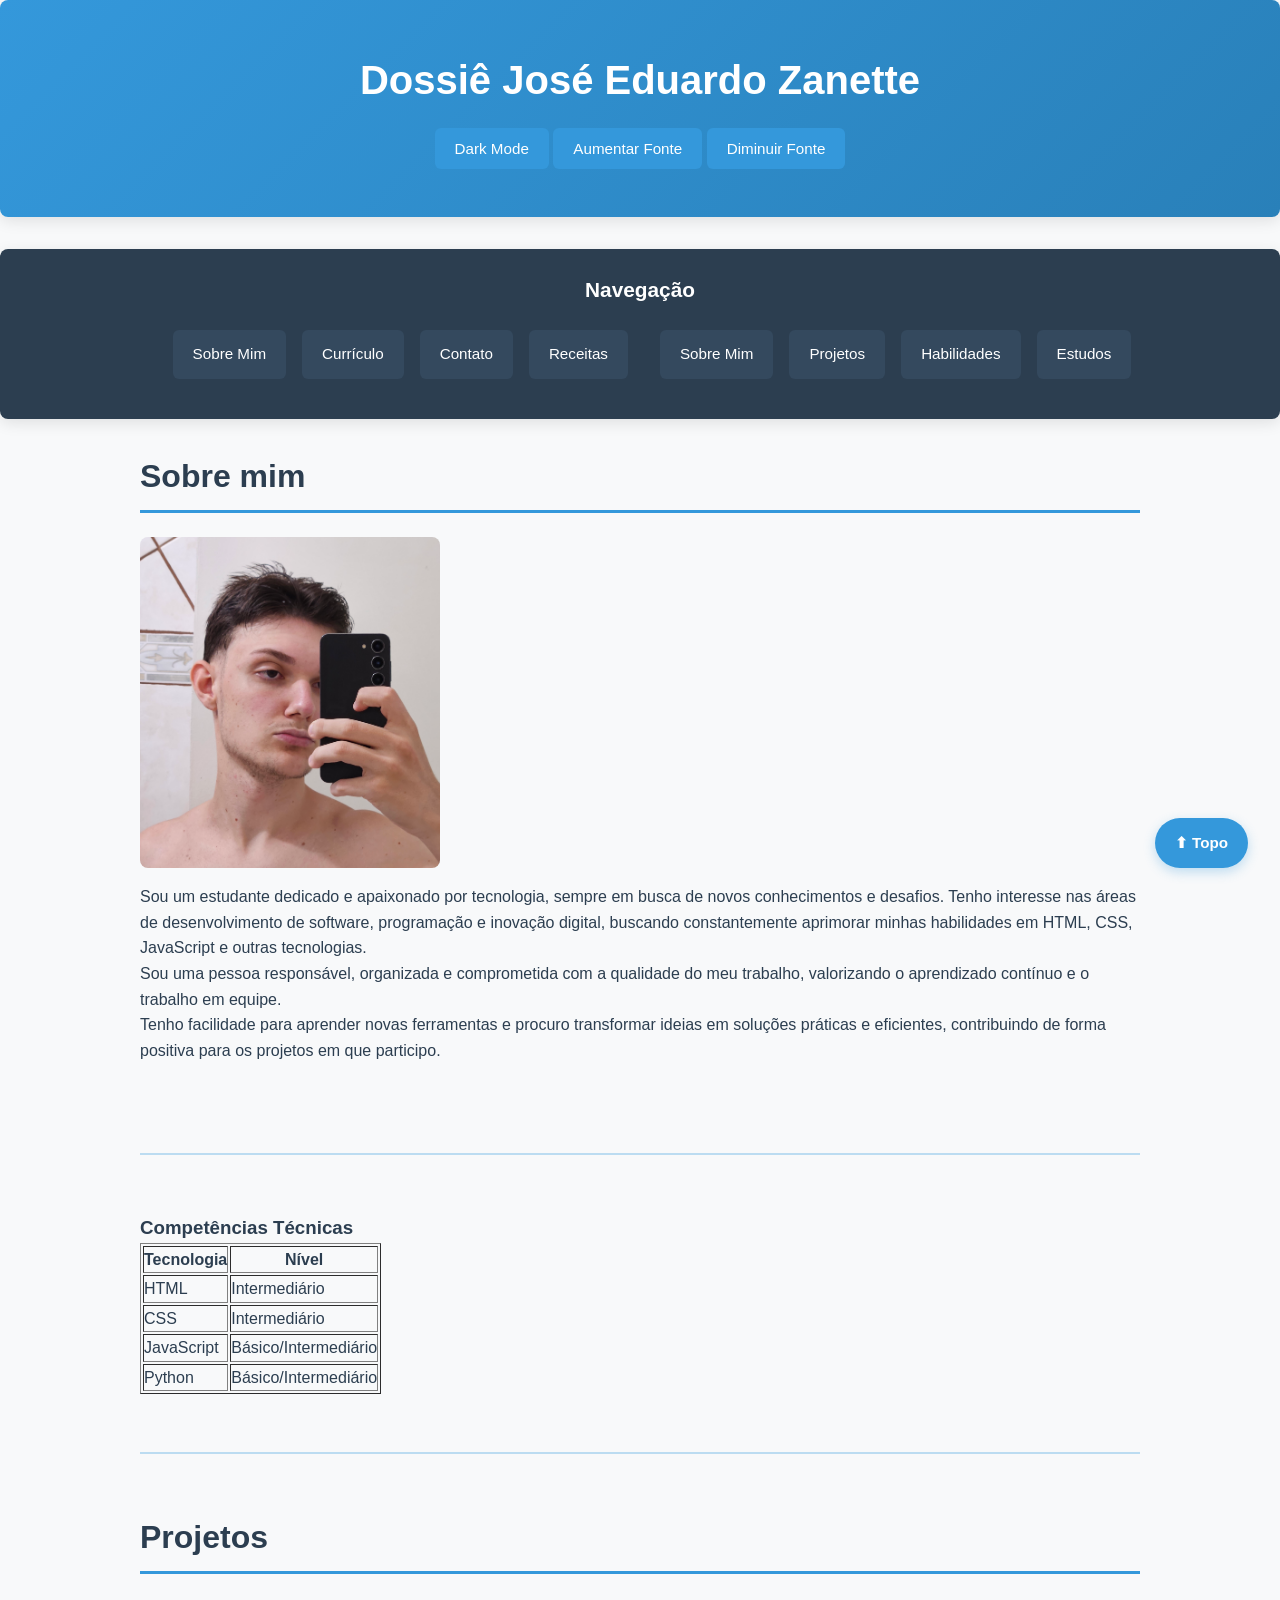
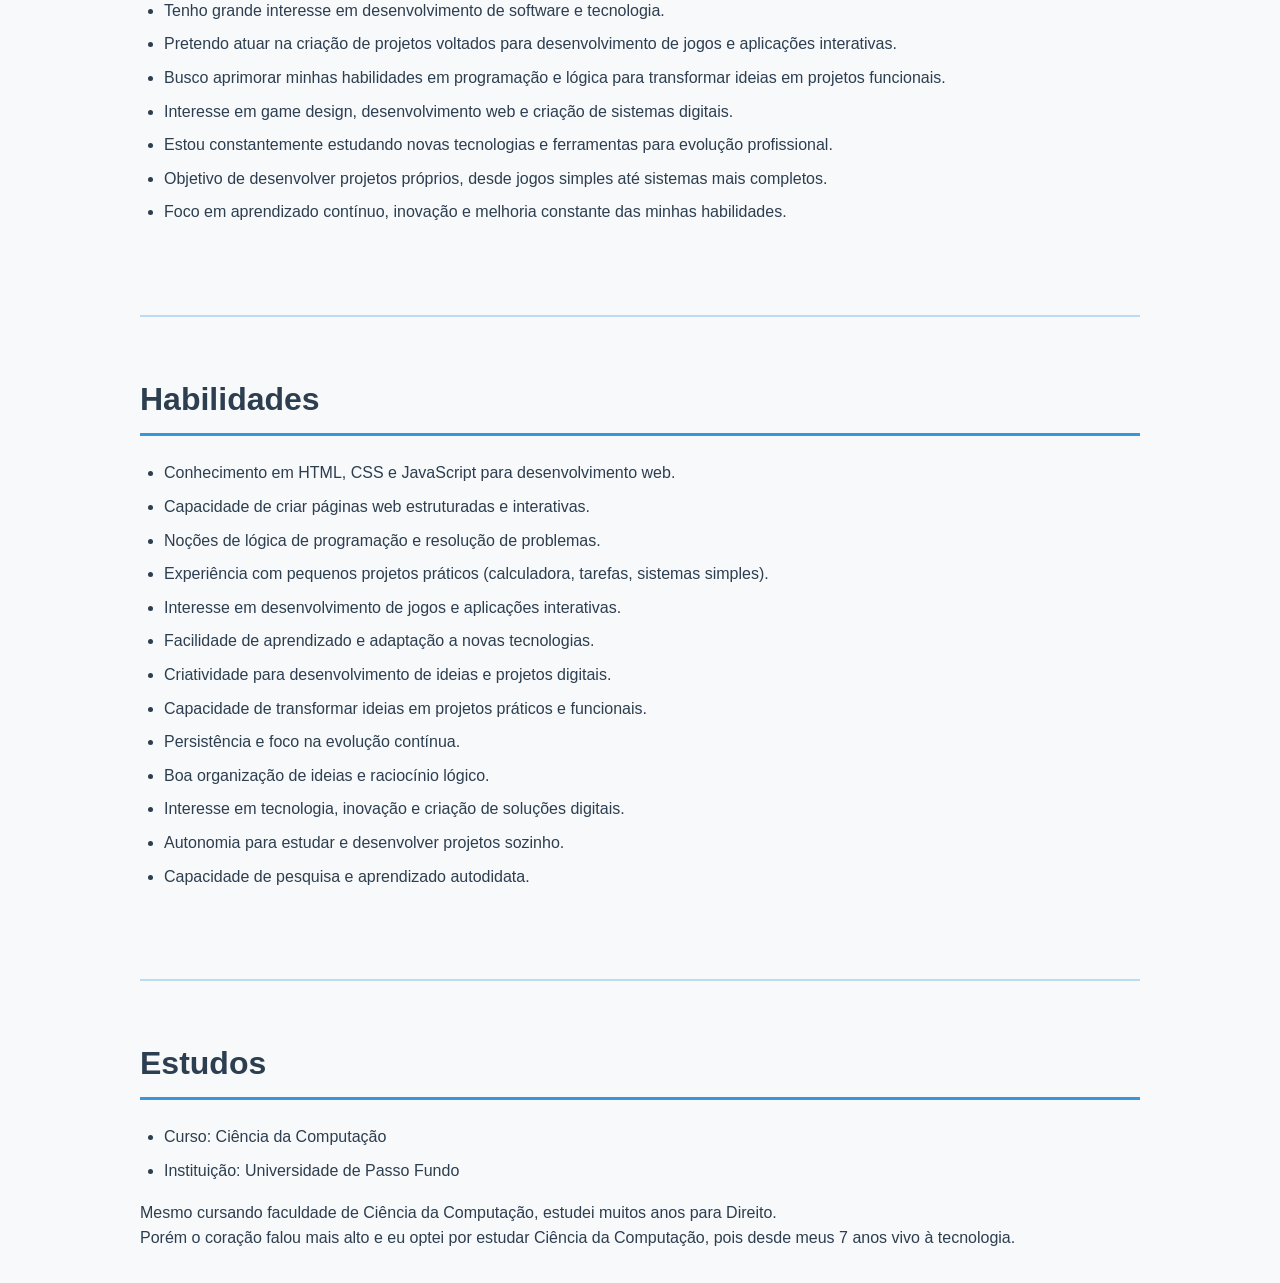
<file: docs/curriculum.html>
<!DOCTYPE html>
<html lang="pt-BR">

<head>
    <meta charset="UTF-8">
    <meta name="viewport" content="width=device-width, initial-scale=1.0">
    <title>Sobre mim. About</title>

    <link rel="preconnect" href="https://fonts.googleapis.com">
    <link rel="preconnect" href="https://fonts.gstatic.com" crossorigin>

    <link href="https://fonts.googleapis.com/css2?family=Playwrite+GB+J+Guides:ital@0;1&display=swap" rel="stylesheet">
    <link rel="stylesheet" href="./css/styles.css">
</head>

<body>

    <header>
        <div class="dossie-banner">
            <h1 class="dossie-title">Dossiê José Eduardo Zanette</h1>

            <button onclick="DarkMode()">Dark Mode</button>
            <button onclick="aumentarFonte()">Aumentar Fonte</button>
            <button onclick="diminuirFonte()">Diminuir Fonte</button>
        </div>
    </header>

    <nav>
        <h2>Navegação</h2>

        <ul>
            <li><a href="./about.html">Sobre Mim</a></li>
            <li><a href="./curriculum.html">Currículo</a></li>
            <li><a href="./contact.html">Contato</a></li>
            <li><a href="./receitas.html">Receitas</a></li>
            <br>
            <li><a class="secao" href="#sobre">Sobre Mim</a></li>
            <li><a class="secao" href="#projetos">Projetos</a></li>
            <li><a class="secao" href="#habilidades">Habilidades</a></li>
            <li><a class="secao" href="#estudos">Estudos</a></li>
        </ul>
    </nav>

    <main>

        <section>
            <h2 id="sobre">Sobre mim</h2>

            <img src="./assets/20260308_171038.jpg" alt="Eu" width="300" height="330">

            <p>
                <span class="fontFamily">
                    Sou um estudante dedicado e apaixonado por tecnologia, sempre em busca de novos conhecimentos e desafios. Tenho interesse nas áreas de desenvolvimento de software, programação e inovação digital, buscando constantemente aprimorar minhas habilidades em HTML, CSS, JavaScript e outras tecnologias.<br>
                    Sou uma pessoa responsável, organizada e comprometida com a qualidade do meu trabalho, valorizando o aprendizado contínuo e o trabalho em equipe.<br>
                    Tenho facilidade para aprender novas ferramentas e procuro transformar ideias em soluções práticas e eficientes, contribuindo de forma positiva para os projetos em que participo.
                </span>
            </p>
        </section>
        <br>
        <hr>
        <br>
        <h3>Competências Técnicas</h3>

        <table border="1" cellpadding="8">
            <tr>
                <th>Tecnologia</th>
                <th>Nível</th>
            </tr>

            <tr>
                <td>HTML</td>
                <td>Intermediário</td>
            </tr>

            <tr>
                <td>CSS</td>
                <td>Intermediário</td>
            </tr>

            <tr>
                <td>JavaScript</td>
                <td>Básico/Intermediário</td>
            </tr>

            <tr>
                <td>Python</td>
                <td>Básico/Intermediário</td>
            </tr>
        </table>
        <br>
        <hr>
        <br>
        <section>
            <article>
                <h2 id="projetos">Projetos</h2>

                <ul>
                    <li>Tenho grande interesse em desenvolvimento de software e tecnologia.</li>
                    <li>Pretendo atuar na criação de projetos voltados para desenvolvimento de jogos e aplicações interativas.</li>
                    <li>Busco aprimorar minhas habilidades em programação e lógica para transformar ideias em projetos funcionais.</li>
                    <li>Interesse em game design, desenvolvimento web e criação de sistemas digitais.</li>
                    <li>Estou constantemente estudando novas tecnologias e ferramentas para evolução profissional.</li>
                    <li>Objetivo de desenvolver projetos próprios, desde jogos simples até sistemas mais completos.</li>
                    <li>Foco em aprendizado contínuo, inovação e melhoria constante das minhas habilidades.</li>
                </ul>
            </article>
        </section>
        <br>
        <hr>
        <br>
        <section>
            <h2 id="habilidades">Habilidades</h2>

            <ul>
                <li>Conhecimento em HTML, CSS e JavaScript para desenvolvimento web.</li>
                <li>Capacidade de criar páginas web estruturadas e interativas.</li>
                <li>Noções de lógica de programação e resolução de problemas.</li>
                <li>Experiência com pequenos projetos práticos (calculadora, tarefas, sistemas simples).</li>
                <li>Interesse em desenvolvimento de jogos e aplicações interativas.</li>
                <li>Facilidade de aprendizado e adaptação a novas tecnologias.</li>
                <li>Criatividade para desenvolvimento de ideias e projetos digitais.</li>
                <li>Capacidade de transformar ideias em projetos práticos e funcionais.</li>
                <li>Persistência e foco na evolução contínua.</li>
                <li>Boa organização de ideias e raciocínio lógico.</li>
                <li>Interesse em tecnologia, inovação e criação de soluções digitais.</li>
                <li>Autonomia para estudar e desenvolver projetos sozinho.</li>
                <li>Capacidade de pesquisa e aprendizado autodidata.</li>
            </ul>
        </section>
        <br>
        <hr>
        <br>
        <section>
            <h2 id="estudos">Estudos</h2>

            <ul>
                <li>Curso: Ciência da Computação</li>
                <li>Instituição: Universidade de Passo Fundo</li>
            </ul>

            <p>
                Mesmo cursando faculdade de Ciência da Computação, estudei muitos anos para Direito.<br>
                Porém o coração falou mais alto e eu optei por estudar Ciência da Computação, pois desde meus 7 anos vivo à tecnologia.
            </p>
        </section>

    </main>
    <button onclick="voltarAoTopo()" class="btn-topo">⬆ Topo</button>
    <script src="./js/functions.js"></script>

</body>

</html>
</file>
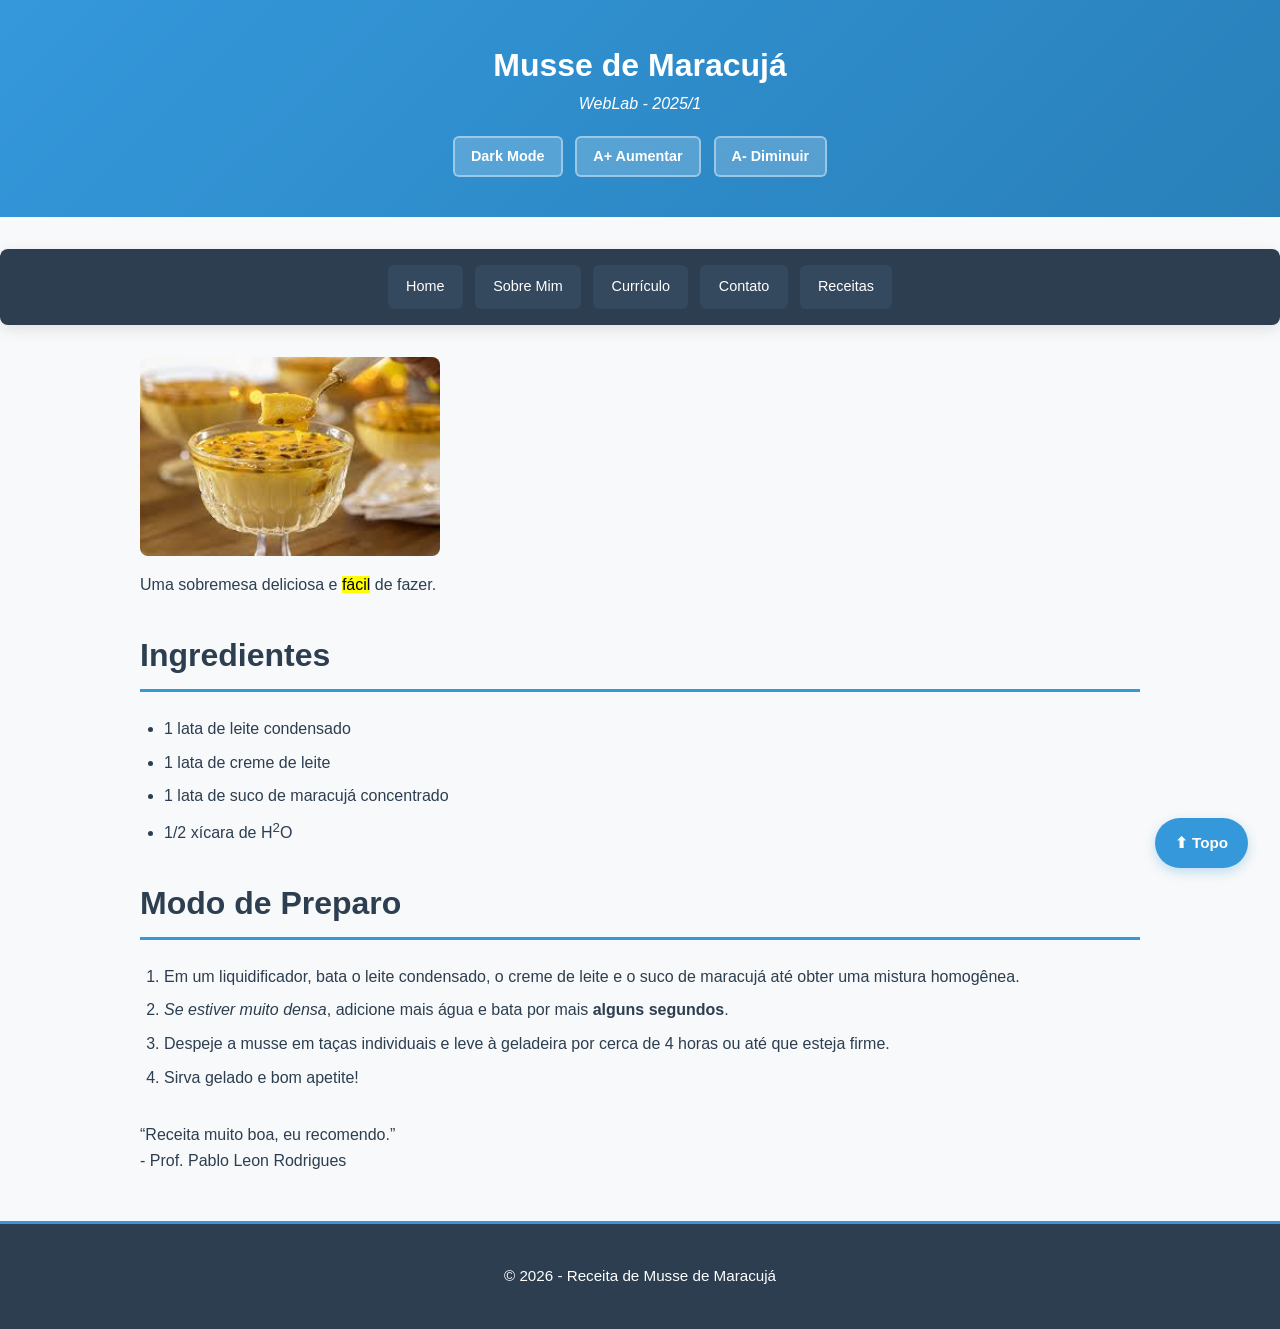
<file: docs/moussedemaracuja.html>
<!DOCTYPE html>
<html lang="pt-BR">
<head>
    <meta charset="UTF-8">
    <meta name="viewport" content="width=device-width, initial-scale=1.0">
    <link rel="stylesheet" href="./css/styles.css">
    <title>Musse de Maracujá</title>
</head>

<body>

    <header class="zblog_header">
        <h1>Musse de Maracujá</h1>
        <p><i>WebLab - 2025/1</i></p>

        <div class="controles">
            <button onclick="DarkMode()">Dark Mode</button>
            <button onclick="aumentarFonte()">A+ Aumentar</button>
            <button onclick="diminuirFonte()">A- Diminuir</button>
        </div>
    </header>

    <nav class="zblog_nav">
        <ul>
            <li><a href="./index.html">Home</a></li>
            <li><a href="./about.html">Sobre Mim</a></li>
            <li><a href="./curriculum.html">Currículo</a></li>
            <li><a href="./contact.html">Contato</a></li>
            <li><a href="./receitas.html">Receitas</a></li>
        </ul>
    </nav>

    <main>

        <section>
            <img 
                src="./assets/musse.jpg"
                alt="Musse de Maracujá"
                width="300"
                height="300"
            />

            <p>
                Uma sobremesa deliciosa e 
                <mark>fácil</mark> de fazer.
            </p>
        </section>

        <section>
            <h2>Ingredientes</h2>

            <ul>
                <li>1 lata de leite condensado</li>
                <li>1 lata de creme de leite</li>
                <li>1 lata de suco de maracujá concentrado</li>
                <li>1/2 xícara de H<sup>2</sup>O</li>
            </ul>
        </section>

        <section>
            <h2>Modo de Preparo</h2>

            <ol>
                <li>
                    Em um liquidificador, bata o leite condensado, o creme de leite e o suco de maracujá até obter uma
                    mistura homogênea.
                </li>

                <li>
                    <i>Se estiver muito densa</i>, adicione mais água e bata por mais 
                    <b>alguns segundos</b>.
                </li>

                <li>
                    Despeje a musse em taças individuais e leve à geladeira por cerca de 4 horas ou até que esteja firme.
                </li>

                <li>
                    Sirva gelado e bom apetite!
                </li>
            </ol>
        </section>

        <section>
            <blockquote>
                “Receita muito boa, eu recomendo.”
            </blockquote>

            <p>- Prof. Pablo Leon Rodrigues</p>
        </section>

    </main>

    <footer>
        <p>&copy; 2026 - Receita de Musse de Maracujá</p>
    </footer>

    <button onclick="voltarAoTopo()" class="btn-topo">⬆ Topo</button>

    <script src="./js/functions.js"></script>

</body>

</html>
</file>
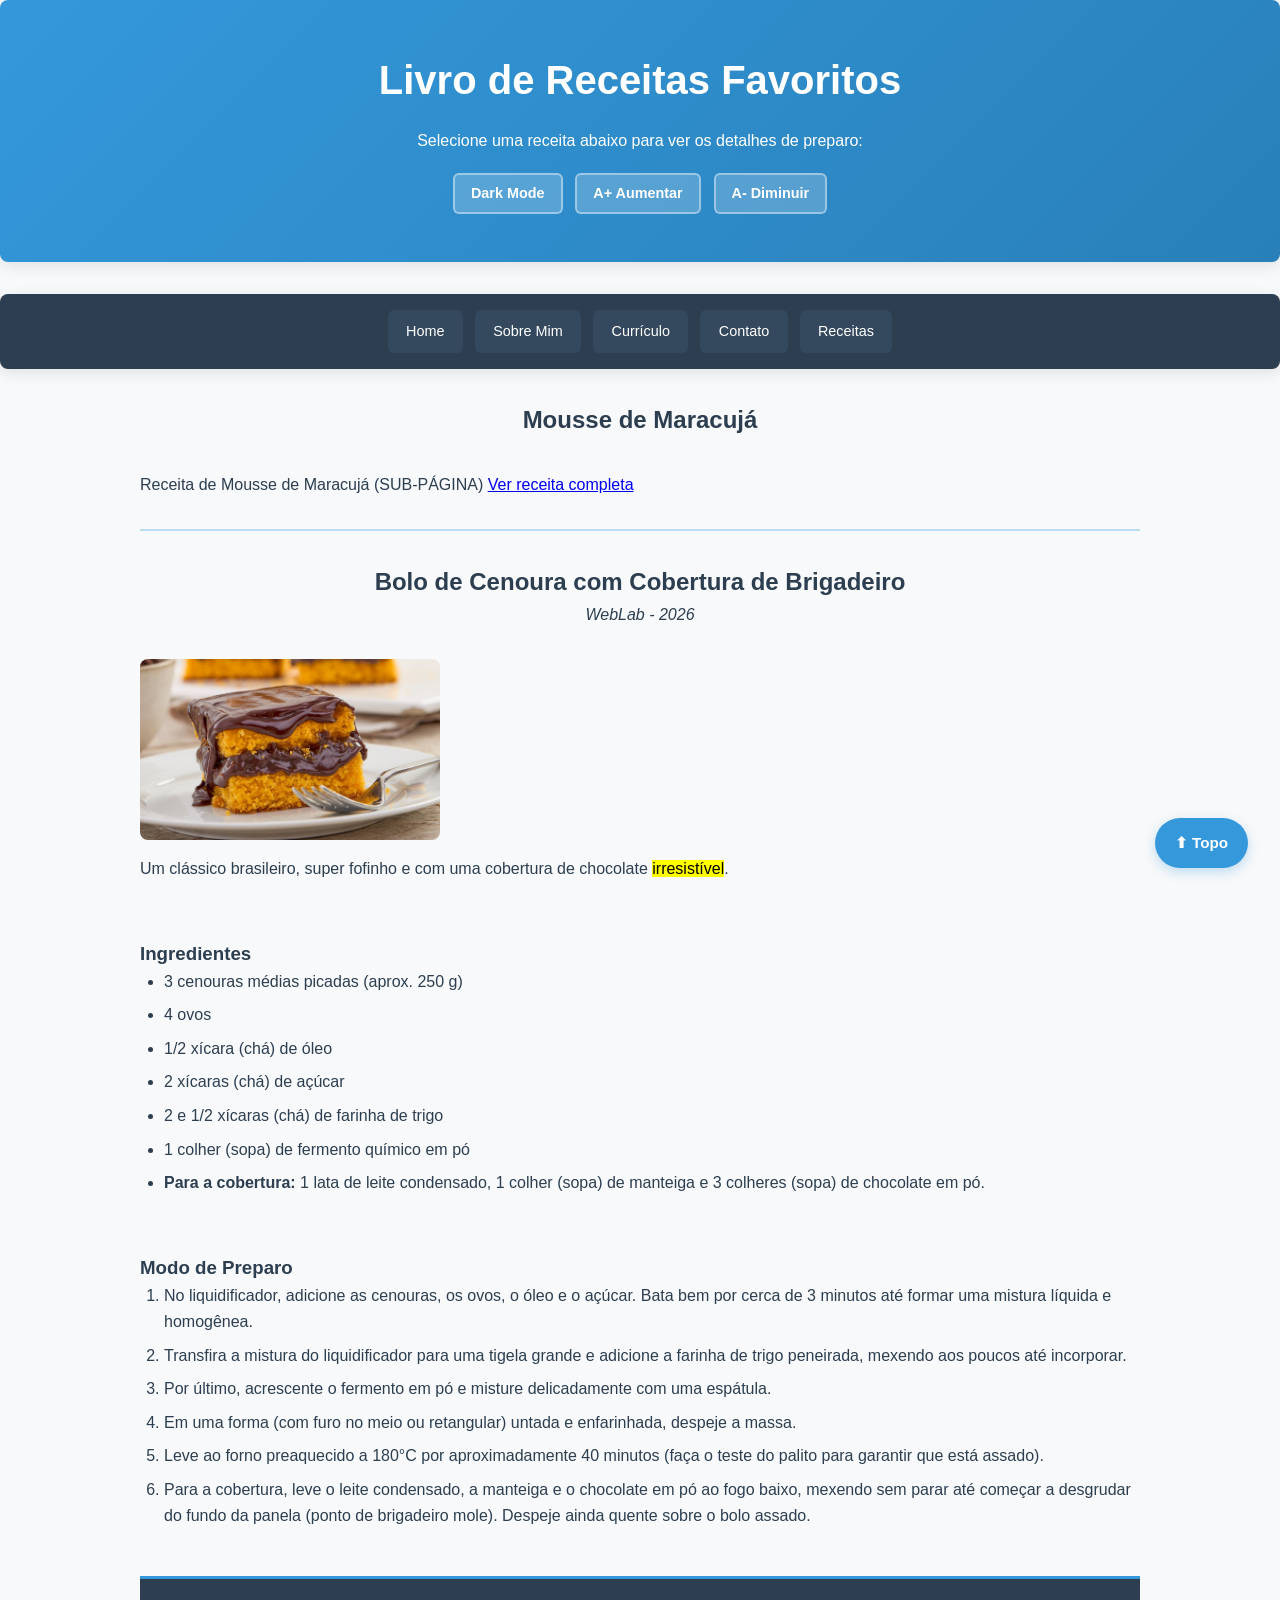
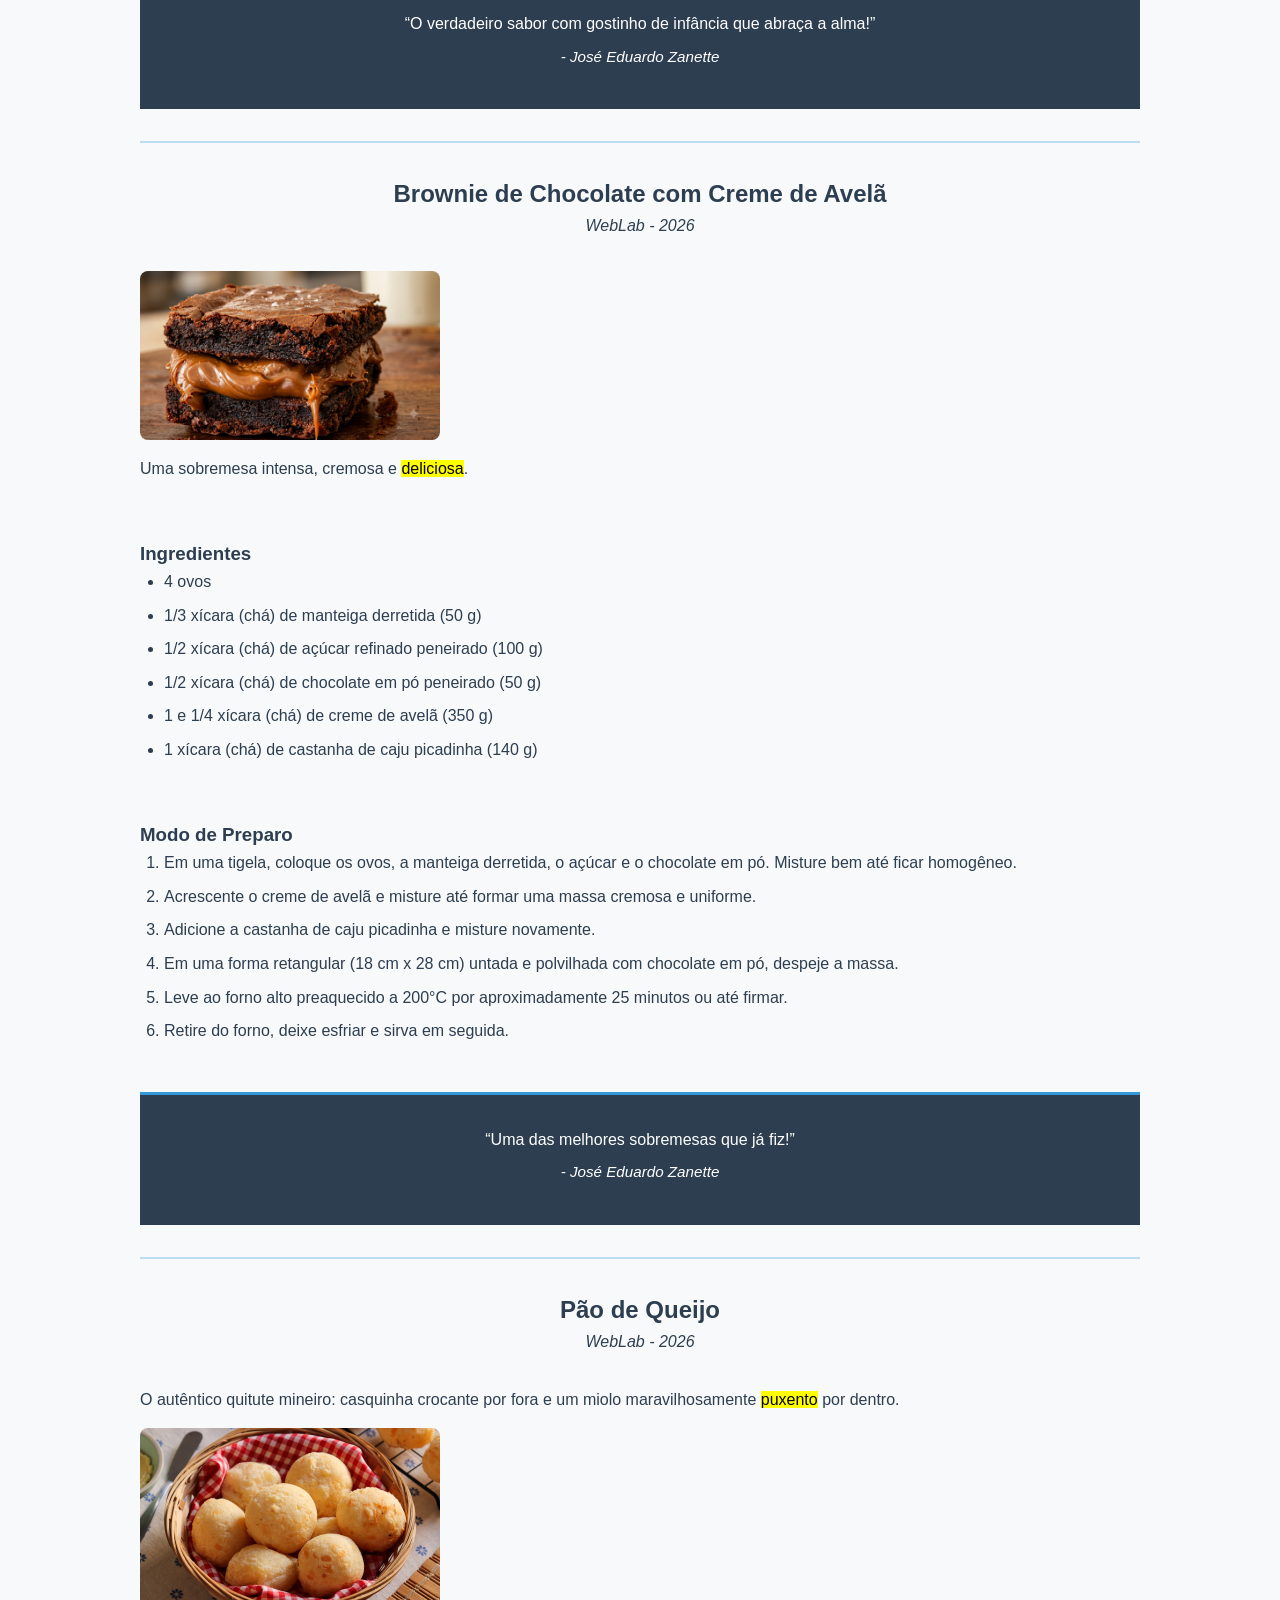
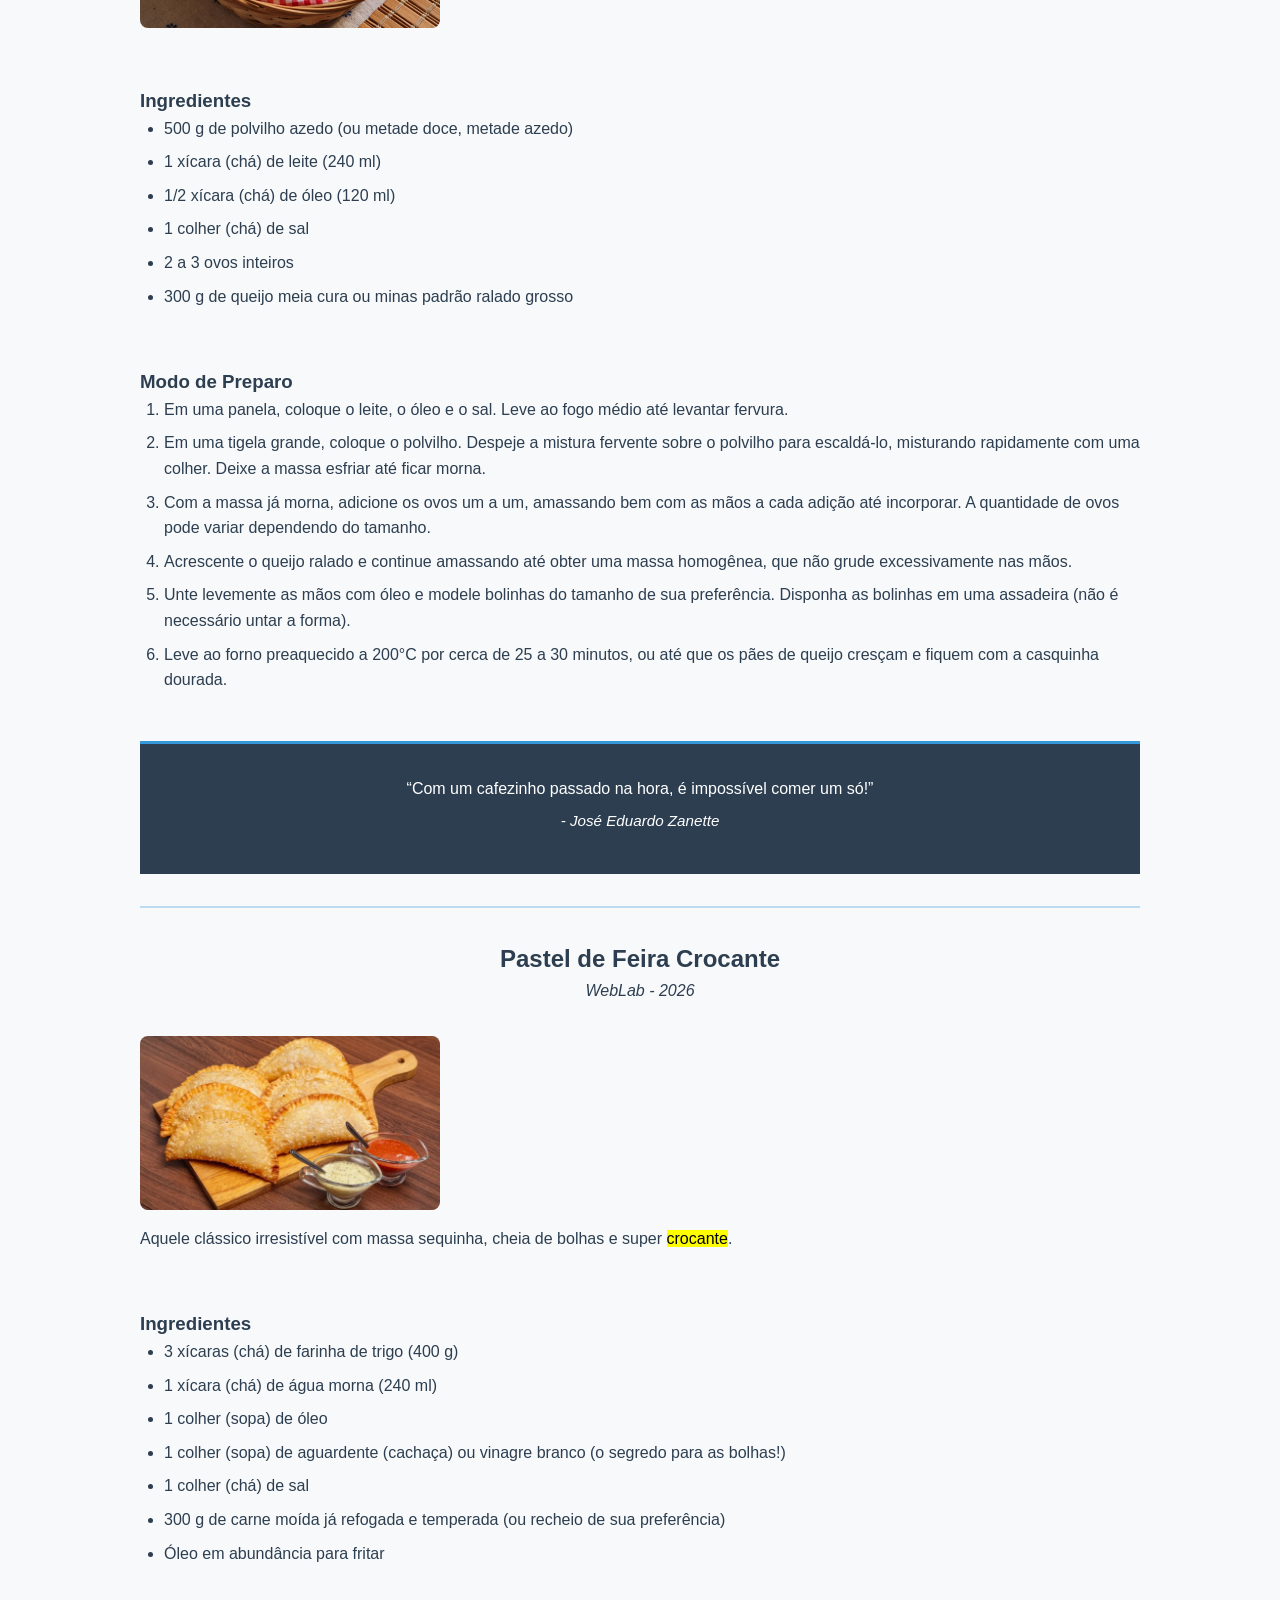
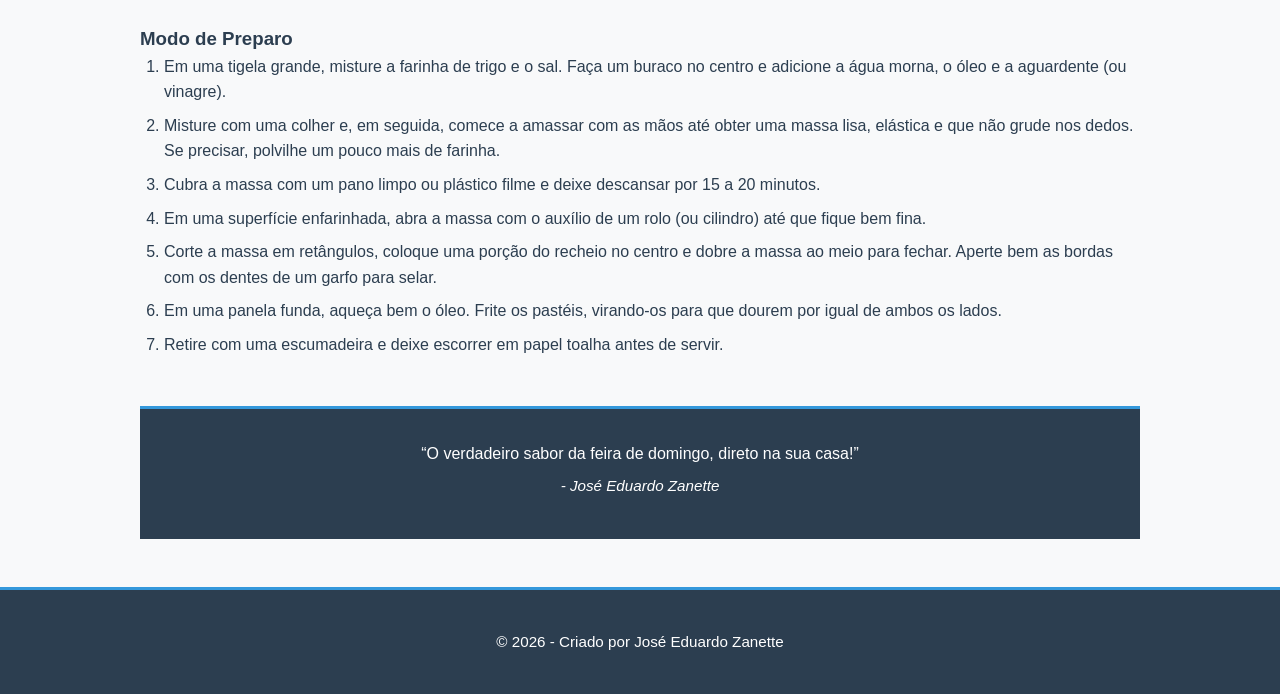
<file: docs/receitas.html>
<!DOCTYPE html>
<html lang="pt-BR">
<head>
    <meta charset="UTF-8">
    <meta name="viewport" content="width=device-width, initial-scale=1.0">
    <link rel="stylesheet" href="./css/styles.css">
    <title>Meu Livro de Receitas</title>
</head>

<body>

<header>
    <div class="dossie-banner">
        <h1 class="dossie-title">Livro de Receitas Favoritos</h1>
        <p>Selecione uma receita abaixo para ver os detalhes de preparo:</p>

        <div class="controles">
            <button onclick="DarkMode()">Dark Mode</button>
            <button onclick="aumentarFonte()">A+ Aumentar</button>
            <button onclick="diminuirFonte()">A- Diminuir</button>
        </div>
    </div>
</header>

<nav class="zblog_nav">
    <ul>
        <li><a href="./index.html">Home</a></li>
        <li><a href="./about.html">Sobre Mim</a></li>
        <li><a href="./curriculum.html">Currículo</a></li>
        <li><a href="./contact.html">Contato</a></li>
        <li><a href="./receitas.html">Receitas</a></li>
    </ul>
</nav>

<main>

    <article>
        <header>
            <h2>Mousse de Maracujá</h2>
        </header>
        <p>
            Receita de Mousse de Maracujá (SUB-PÁGINA)
            <a href="./moussedemaracuja.html">Ver receita completa</a>
        </p>
    </article>

    <hr>


    <article>
        <header>
            <h2>Bolo de Cenoura com Cobertura de Brigadeiro</h2>
            <p><i>WebLab - 2026</i></p>
        </header>

        <section>
            <figure>
                <img
                    src="./assets/bolo_cenoura_horizontal.jpg"
                    alt="Fatia de bolo de cenoura fofinho com cobertura de brigadeiro escorrendo"
                    width="300"
                    height="300"
                />
            </figure>
            <p>
                Um clássico brasileiro, super fofinho e com uma cobertura de chocolate 
                <mark>irresistível</mark>.
            </p>
        </section>
        <br>
        <section>
            <h3>Ingredientes</h3>
            <ul>
                <li>3 cenouras médias picadas (aprox. 250 g)</li>
                <li>4 ovos</li>
                <li>1/2 xícara (chá) de óleo</li>
                <li>2 xícaras (chá) de açúcar</li>
                <li>2 e 1/2 xícaras (chá) de farinha de trigo</li>
                <li>1 colher (sopa) de fermento químico em pó</li>
                <li><strong>Para a cobertura:</strong> 1 lata de leite condensado, 1 colher (sopa) de manteiga e 3 colheres (sopa) de chocolate em pó.</li>
            </ul>
        </section>
        <br>
        <section>
            <h3>Modo de Preparo</h3>
            <ol>
                <li>
                    No liquidificador, adicione as cenouras, os ovos, o óleo e o açúcar. 
                    Bata bem por cerca de 3 minutos até formar uma mistura líquida e homogênea.
                </li>
                <li>
                    Transfira a mistura do liquidificador para uma tigela grande e adicione a farinha de trigo peneirada, mexendo aos poucos até incorporar.
                </li>
                <li>
                    Por último, acrescente o fermento em pó e misture delicadamente com uma espátula.
                </li>
                <li>
                    Em uma forma (com furo no meio ou retangular) untada e enfarinhada, despeje a massa.
                </li>
                <li>
                    Leve ao forno preaquecido a 180°C por aproximadamente 40 minutos (faça o teste do palito para garantir que está assado).
                </li>
                <li>
                    Para a cobertura, leve o leite condensado, a manteiga e o chocolate em pó ao fogo baixo, mexendo sem parar até começar a desgrudar do fundo da panela (ponto de brigadeiro mole). Despeje ainda quente sobre o bolo assado.
                </li>
            </ol>
        </section>

        <footer>
            <blockquote>
                “O verdadeiro sabor com gostinho de infância que abraça a alma!”
            </blockquote>
            <p><cite>- José Eduardo Zanette</cite></p>
        </footer>
    </article>

    <hr>


    <article>
        <header>
            <h2>Brownie de Chocolate com Creme de Avelã</h2>
            <p><i>WebLab - 2026</i></p>
        </header>

        <section>
            <figure>
                <img
                    src="./assets/brownie.png"
                    alt="Brownie de chocolate com creme de avelã"
                    width="300"
                    height="300"
                />
            </figure>
            <p>
                Uma sobremesa intensa, cremosa e 
                <mark>deliciosa</mark>.
            </p>
        </section>
        <br>
        <section>
            <h3>Ingredientes</h3>
            <ul>
                <li>4 ovos</li>
                <li>1/3 xícara (chá) de manteiga derretida (50 g)</li>
                <li>1/2 xícara (chá) de açúcar refinado peneirado (100 g)</li>
                <li>1/2 xícara (chá) de chocolate em pó peneirado (50 g)</li>
                <li>1 e 1/4 xícara (chá) de creme de avelã (350 g)</li>
                <li>1 xícara (chá) de castanha de caju picadinha (140 g)</li>
            </ul>
        </section>
        <br>
        <section>
            <h3>Modo de Preparo</h3>
            <ol>
                <li>
                    Em uma tigela, coloque os ovos, a manteiga derretida, o açúcar e o chocolate em pó.
                    Misture bem até ficar homogêneo.
                </li>
                <li>
                    Acrescente o creme de avelã e misture até formar uma massa cremosa e uniforme.
                </li>
                <li>
                    Adicione a castanha de caju picadinha e misture novamente.
                </li>
                <li>
                    Em uma forma retangular (18 cm x 28 cm) untada e polvilhada com chocolate em pó,
                    despeje a massa.
                </li>
                <li>
                    Leve ao forno alto preaquecido a 200°C por aproximadamente 25 minutos ou até firmar.
                </li>
                <li>
                    Retire do forno, deixe esfriar e sirva em seguida.
                </li>
            </ol>
        </section>

        <footer>
            <blockquote>
                “Uma das melhores sobremesas que já fiz!”
            </blockquote>
            <p><cite>- José Eduardo Zanette</cite></p>
        </footer>
    </article>

    <hr>

   
    <article>
        <header>
            <h2>Pão de Queijo</h2>
            <p><i>WebLab - 2026</i></p>
        </header>
        <section>
            <p>
                O autêntico quitute mineiro: casquinha crocante por fora e um miolo maravilhosamente 
                <mark>puxento</mark> por dentro.
            </p>
            <figure>
                <img
                    src="./assets/paodequeijo.jpg"
                    alt="Cesta com pães de queijo quentinhos e dourados recém-saídos do forno"
                    width="300"
                    height="300"
                />
            </figure>
        </section>
        <br>
        <section>
            <h3>Ingredientes</h3>
            <ul>
                <li>500 g de polvilho azedo (ou metade doce, metade azedo)</li>
                <li>1 xícara (chá) de leite (240 ml)</li>
                <li>1/2 xícara (chá) de óleo (120 ml)</li>
                <li>1 colher (chá) de sal</li>
                <li>2 a 3 ovos inteiros</li>
                <li>300 g de queijo meia cura ou minas padrão ralado grosso</li>
            </ul>
        </section>
        <br>
        <section>
            <h3>Modo de Preparo</h3>
            <ol>
                <li>
                    Em uma panela, coloque o leite, o óleo e o sal. Leve ao fogo médio até levantar fervura.
                </li>
                <li>
                    Em uma tigela grande, coloque o polvilho. Despeje a mistura fervente sobre o polvilho para escaldá-lo, misturando rapidamente com uma colher. Deixe a massa esfriar até ficar morna.
                </li>
                <li>
                    Com a massa já morna, adicione os ovos um a um, amassando bem com as mãos a cada adição até incorporar. A quantidade de ovos pode variar dependendo do tamanho.
                </li>
                <li>
                    Acrescente o queijo ralado e continue amassando até obter uma massa homogênea, que não grude excessivamente nas mãos.
                </li>
                <li>
                    Unte levemente as mãos com óleo e modele bolinhas do tamanho de sua preferência. Disponha as bolinhas em uma assadeira (não é necessário untar a forma).
                </li>
                <li>
                    Leve ao forno preaquecido a 200°C por cerca de 25 a 30 minutos, ou até que os pães de queijo cresçam e fiquem com a casquinha dourada.
                </li>
            </ol>
        </section>

        <footer>
            <blockquote>
                “Com um cafezinho passado na hora, é impossível comer um só!”
            </blockquote>
            <p><cite>- José Eduardo Zanette</cite></p>
        </footer>
    </article>

    <hr>

    <article>
        <header>
            <h2>Pastel de Feira Crocante</h2>
            <p><i>WebLab - 2026</i></p>
        </header>

        <section>
            <figure>
                <img
                    src="./assets/pastel.jpg"
                    alt="Pastel de carne frito, dourado e com bolhas na massa"
                    width="300"
                    height="300"
                />
            </figure>
            <p>
                Aquele clássico irresistível com massa sequinha, cheia de bolhas e super 
                <mark>crocante</mark>.
            </p>
        </section>
        <br>
        <section>
            <h3>Ingredientes</h3>
            <ul>
                <li>3 xícaras (chá) de farinha de trigo (400 g)</li>
                <li>1 xícara (chá) de água morna (240 ml)</li>
                <li>1 colher (sopa) de óleo</li>
                <li>1 colher (sopa) de aguardente (cachaça) ou vinagre branco (o segredo para as bolhas!)</li>
                <li>1 colher (chá) de sal</li>
                <li>300 g de carne moída já refogada e temperada (ou recheio de sua preferência)</li>
                <li>Óleo em abundância para fritar</li>
            </ul>
        </section>
        <br>
        <section>
            <h3>Modo de Preparo</h3>
            <ol>
                <li>
                    Em uma tigela grande, misture a farinha de trigo e o sal. Faça um buraco no centro e adicione a água morna, o óleo e a aguardente (ou vinagre).
                </li>
                <li>
                    Misture com uma colher e, em seguida, comece a amassar com as mãos até obter uma massa lisa, elástica e que não grude nos dedos. Se precisar, polvilhe um pouco mais de farinha.
                </li>
                <li>
                    Cubra a massa com um pano limpo ou plástico filme e deixe descansar por 15 a 20 minutos.
                </li>
                <li>
                    Em uma superfície enfarinhada, abra a massa com o auxílio de um rolo (ou cilindro) até que fique bem fina.
                </li>
                <li>
                    Corte a massa em retângulos, coloque uma porção do recheio no centro e dobre a massa ao meio para fechar. Aperte bem as bordas com os dentes de um garfo para selar.
                </li>
                <li>
                    Em uma panela funda, aqueça bem o óleo. Frite os pastéis, virando-os para que dourem por igual de ambos os lados.
                </li>
                <li>
                    Retire com uma escumadeira e deixe escorrer em papel toalha antes de servir.
                </li>
            </ol>
        </section>

        <footer>
            <blockquote>
                “O verdadeiro sabor da feira de domingo, direto na sua casa!”
            </blockquote>
            <p><cite>- José Eduardo Zanette</cite></p>
        </footer>
    </article>
</main>

<footer>
    <p>&copy; 2026 - Criado por José Eduardo Zanette</p>
</footer>
<button onclick="voltarAoTopo()" class="btn-topo">⬆ Topo</button>
<script src="./js/functions.js"></script>

</body>
</html>
</file>
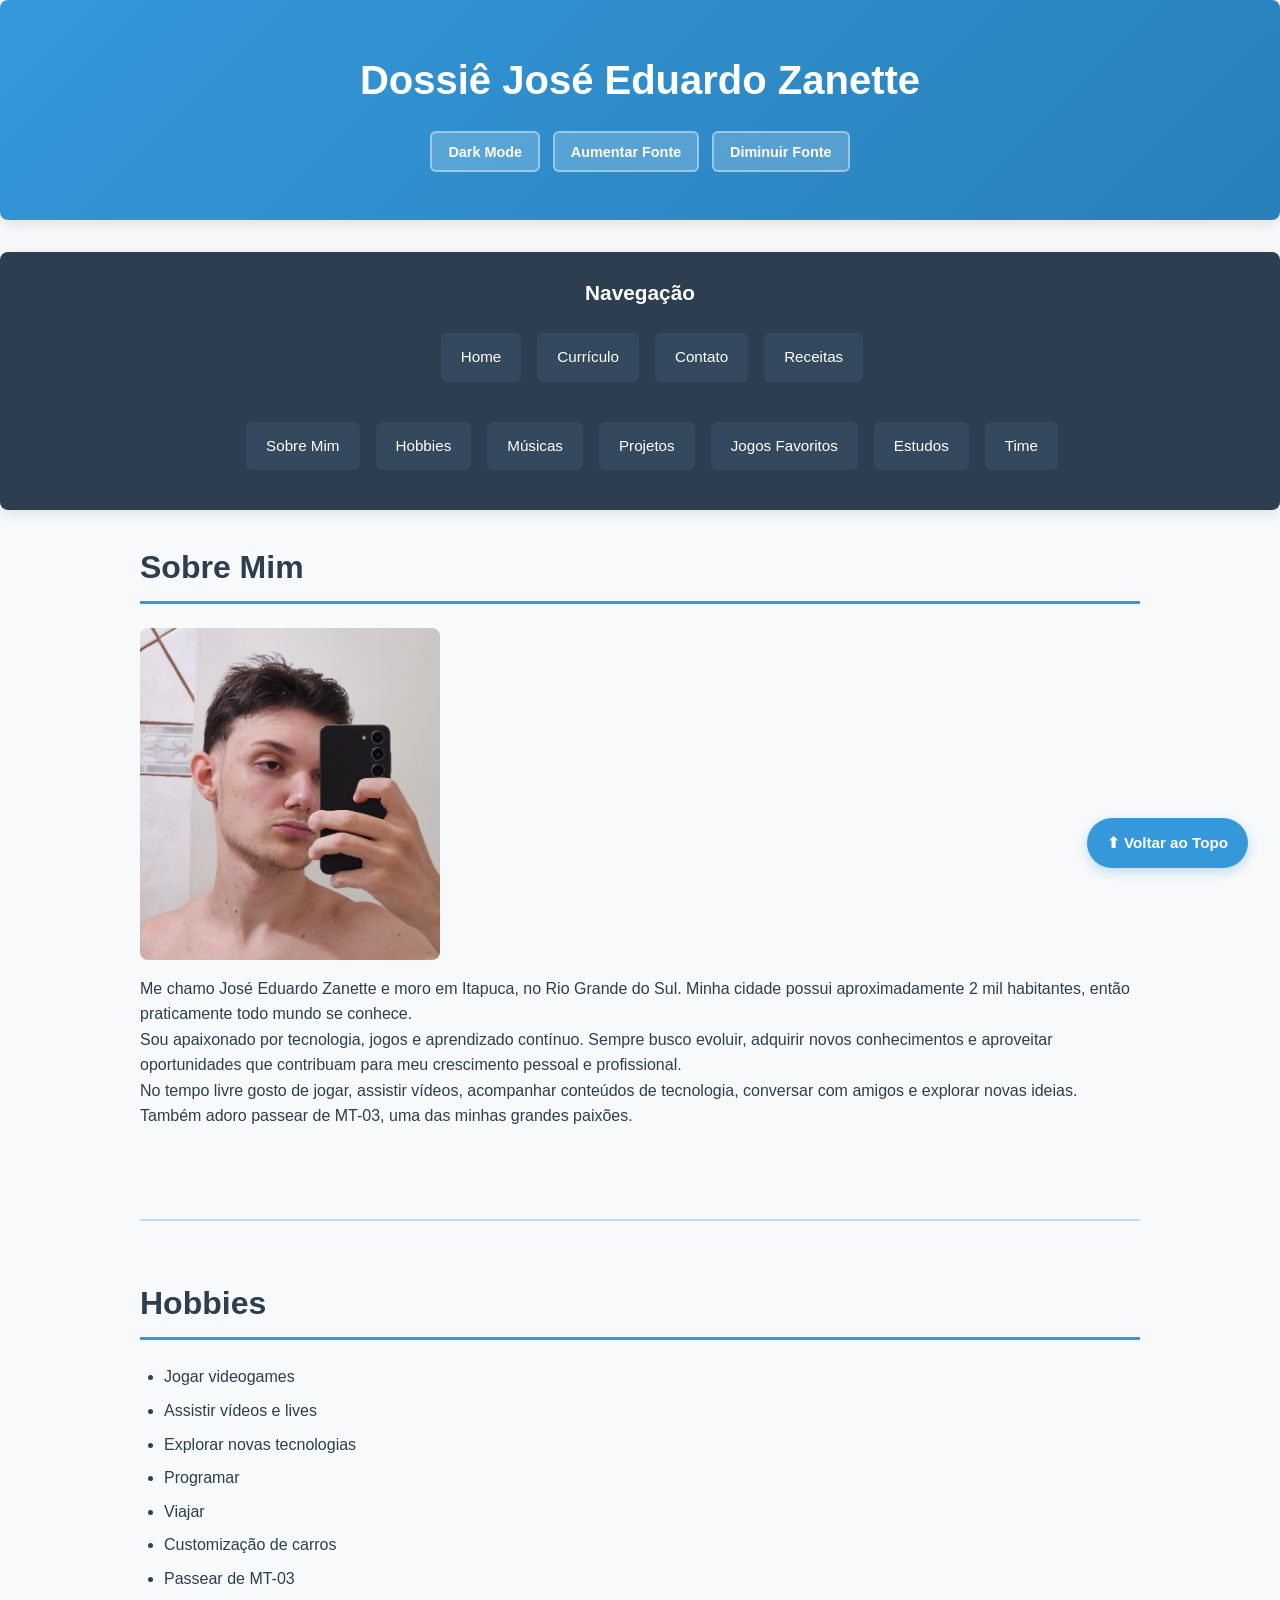
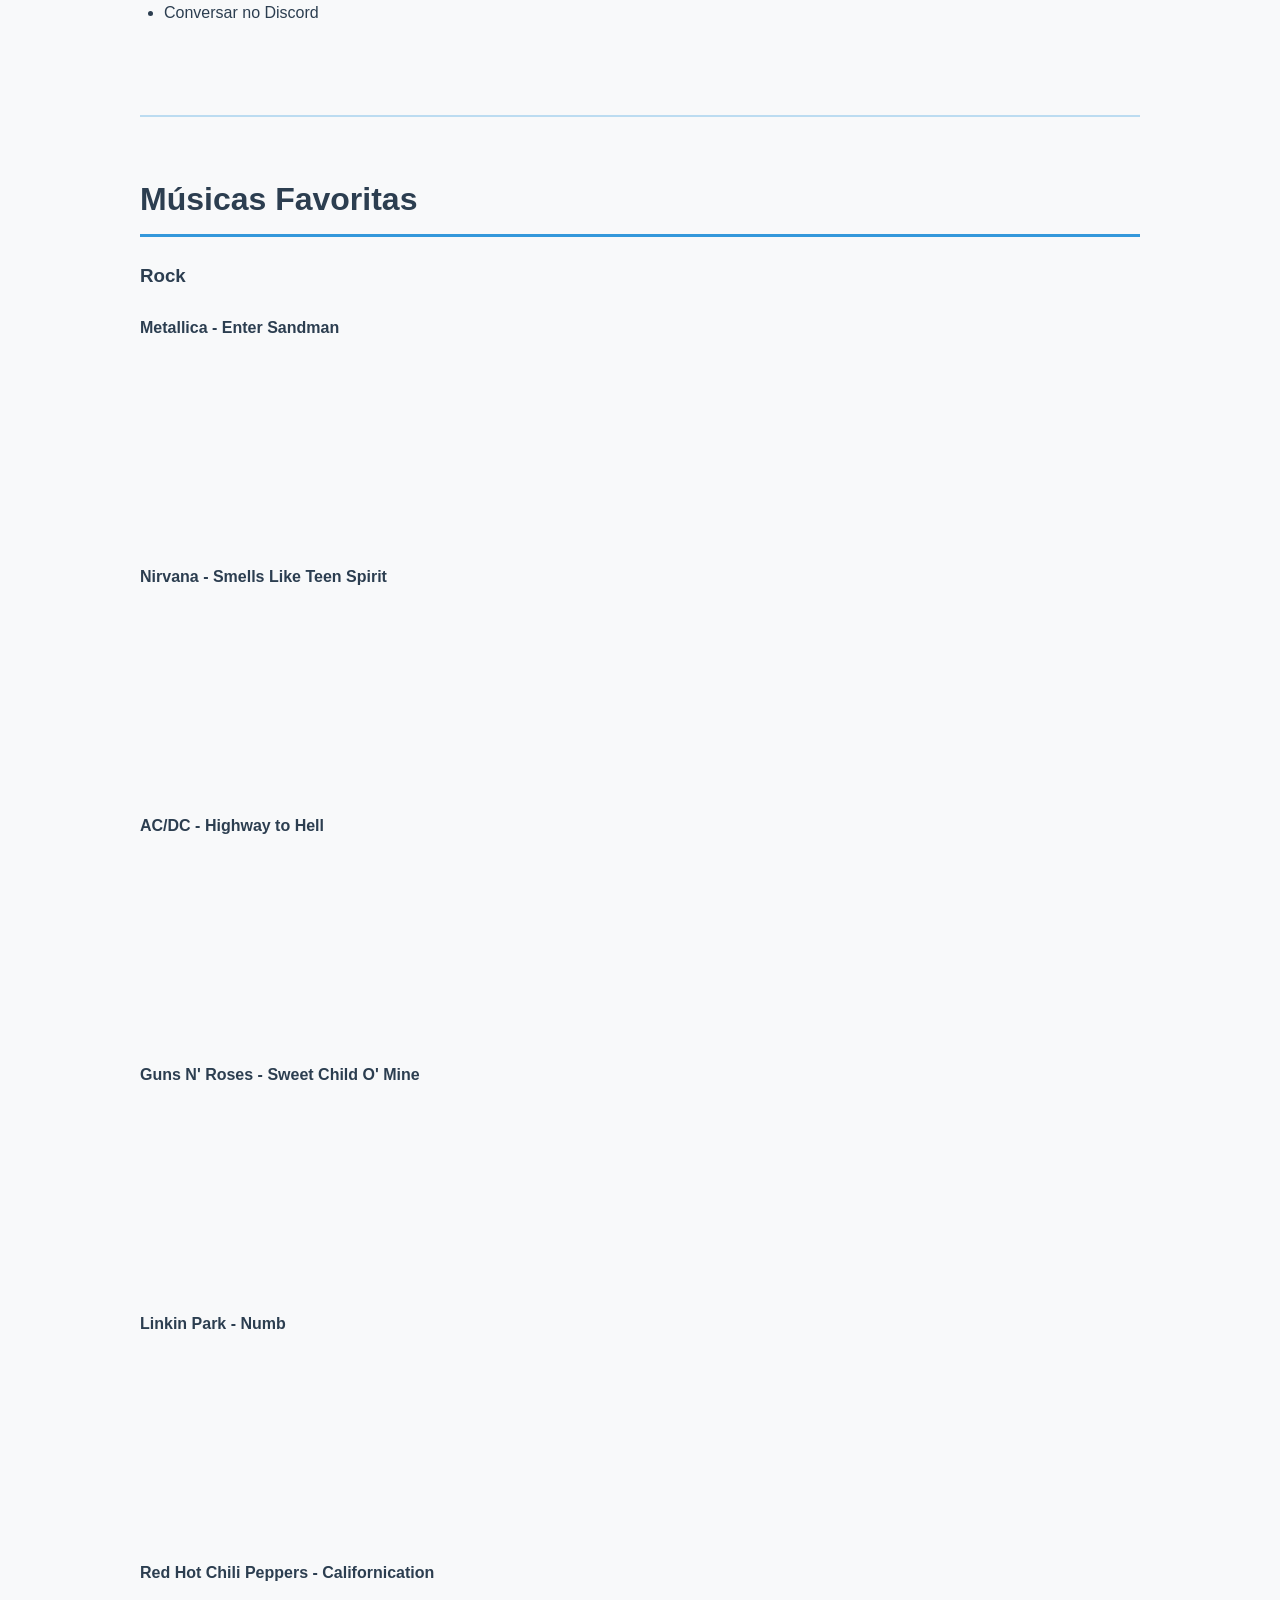
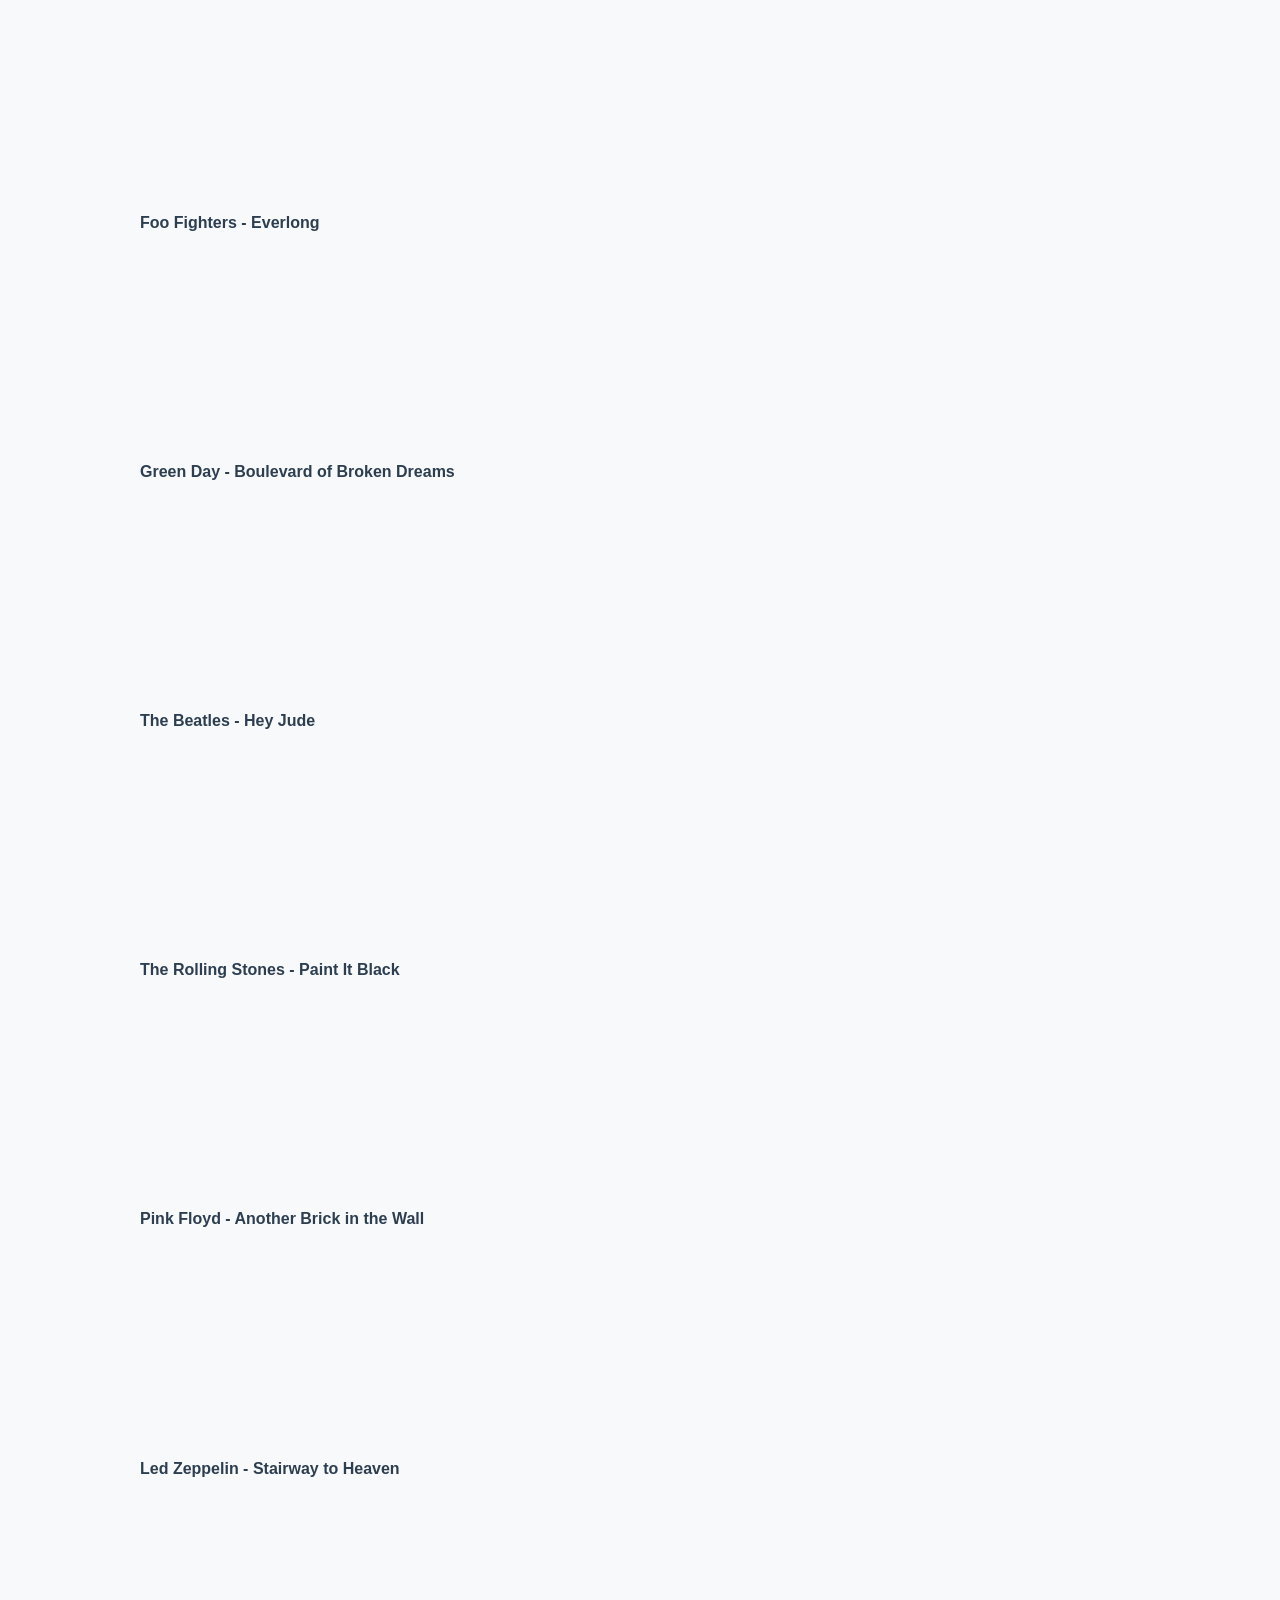
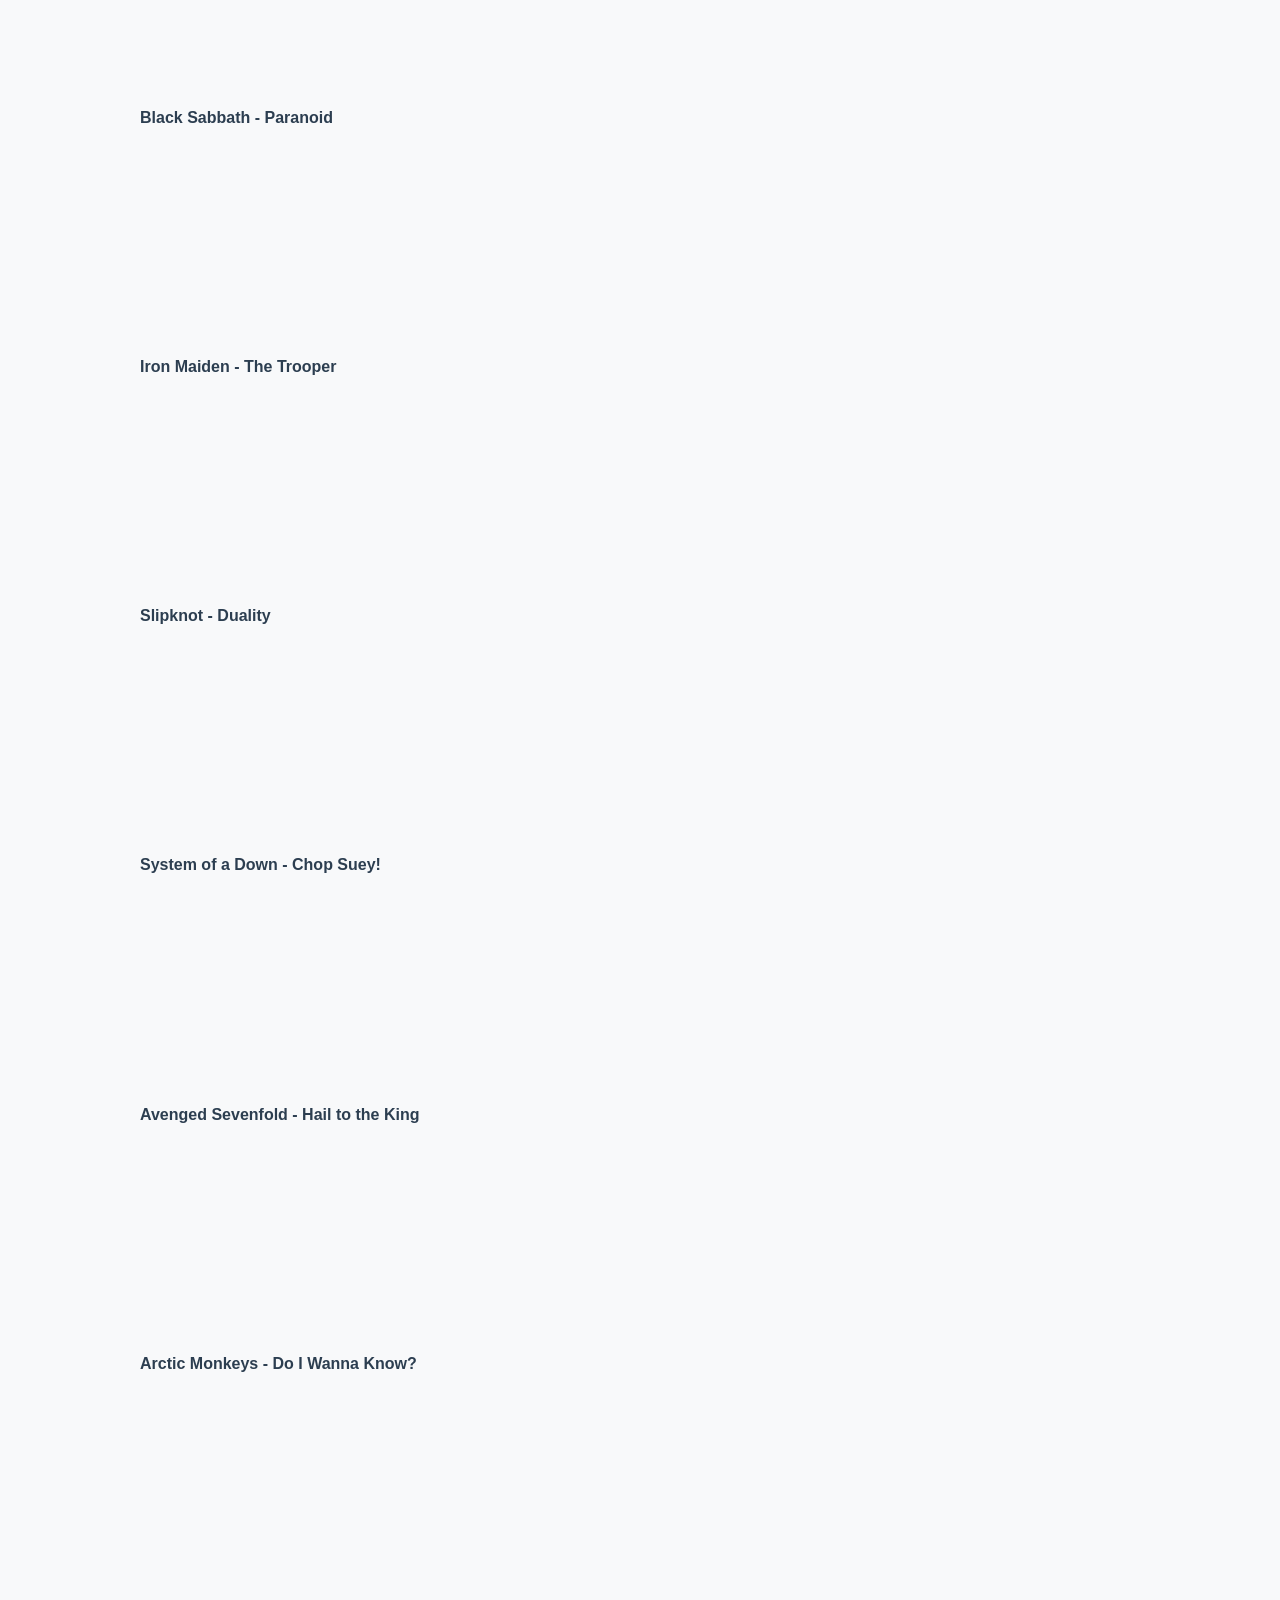
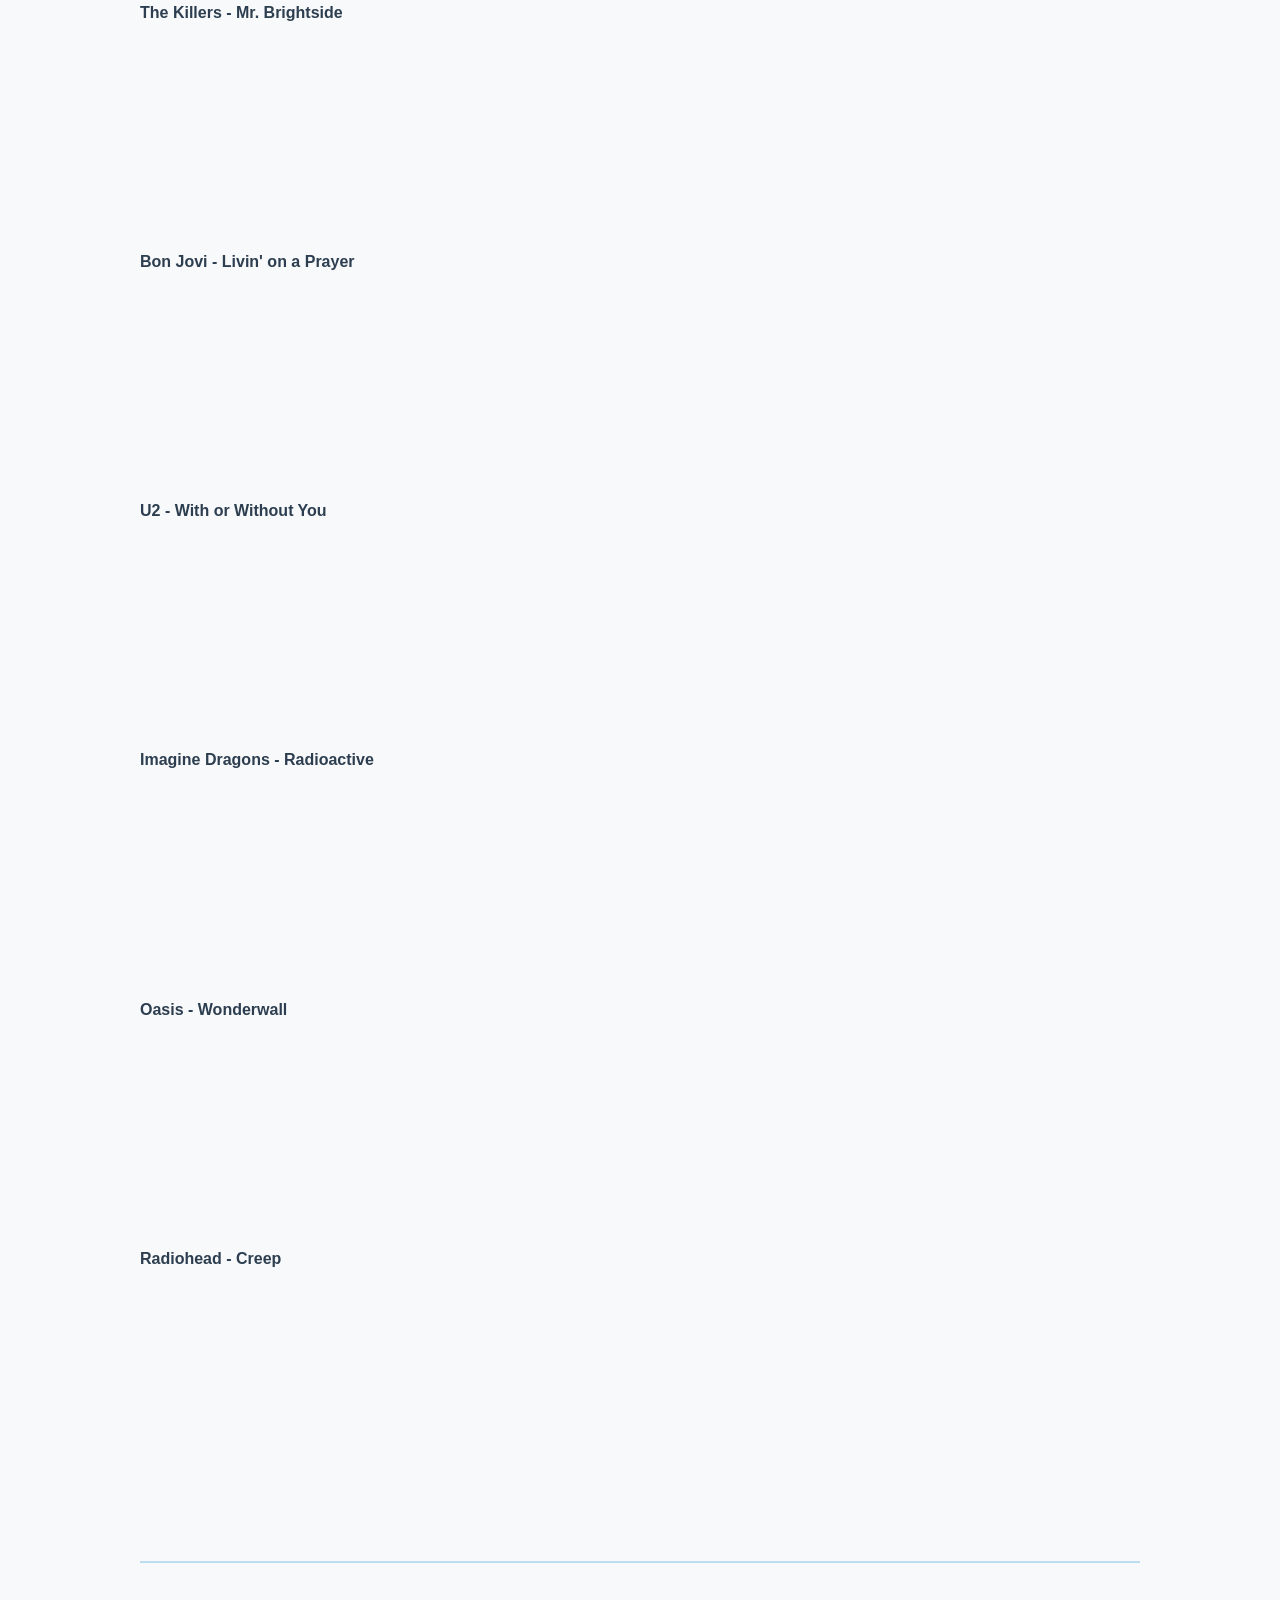
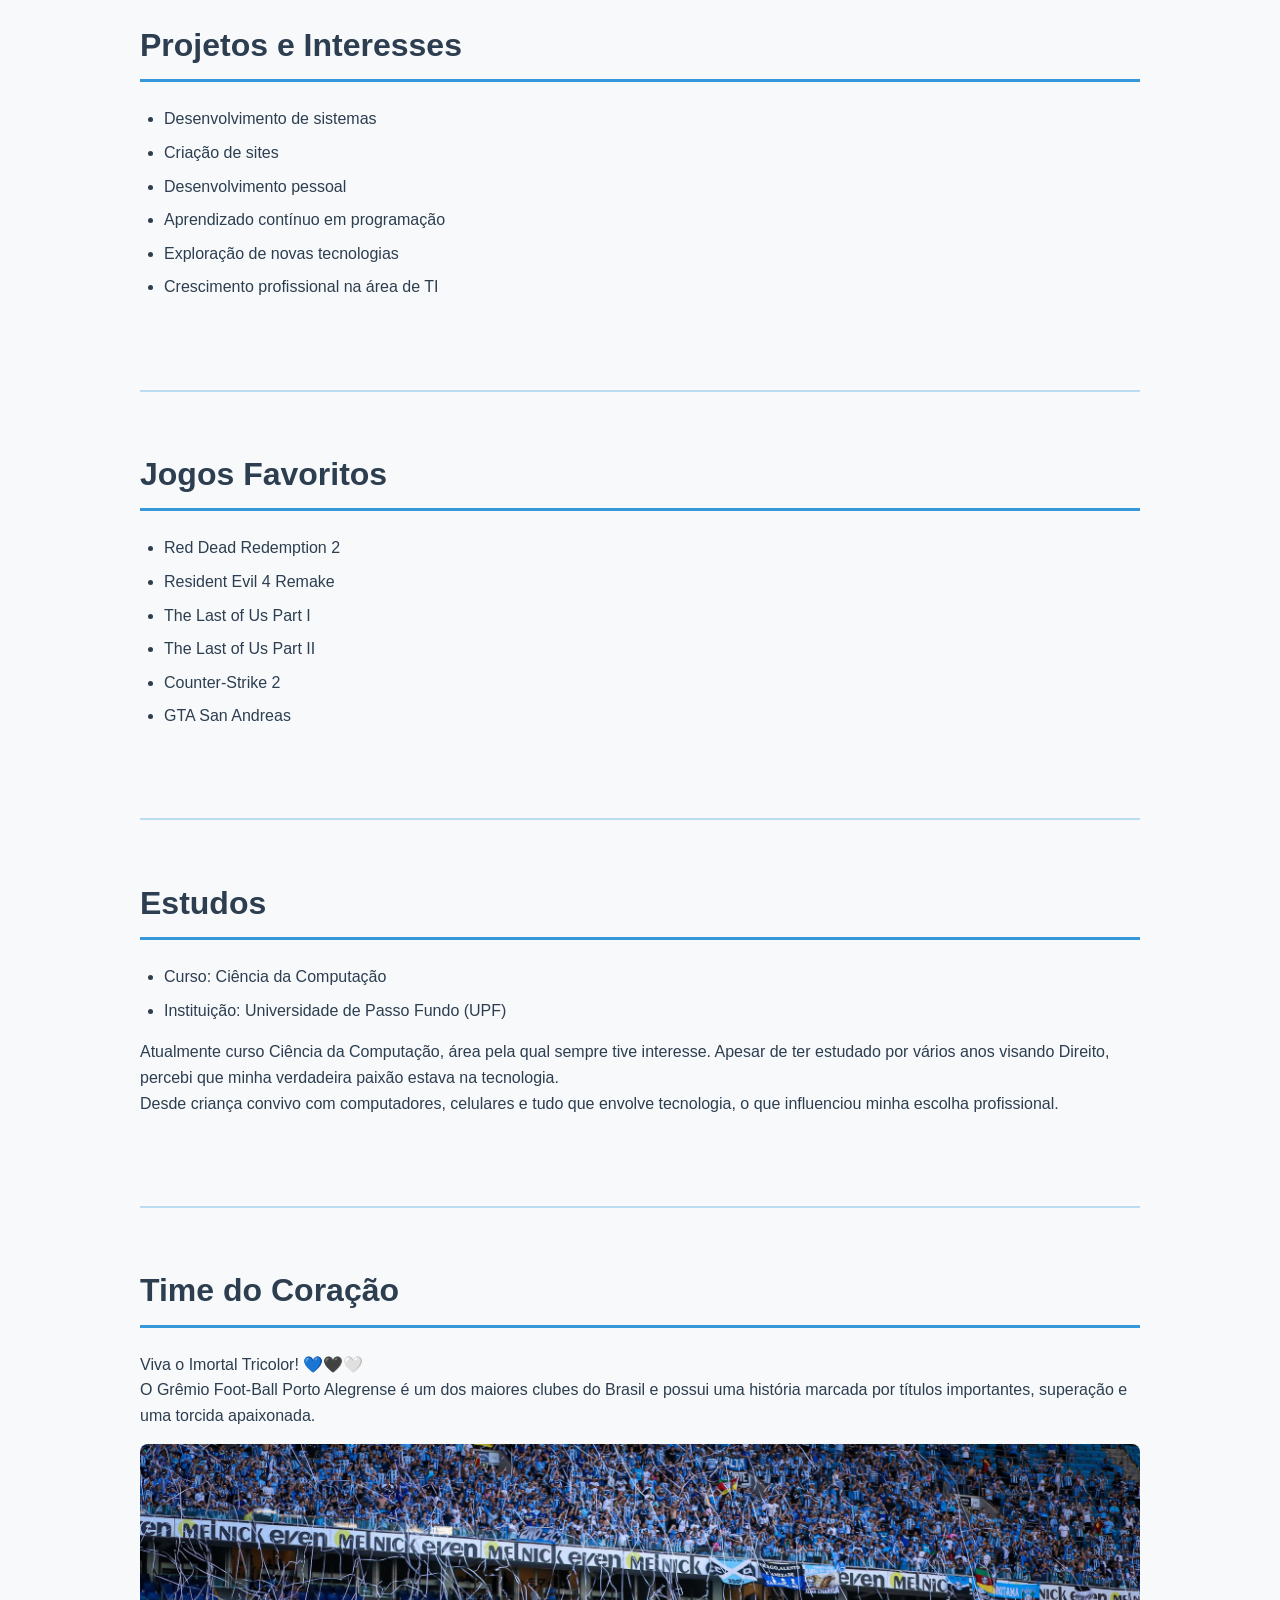
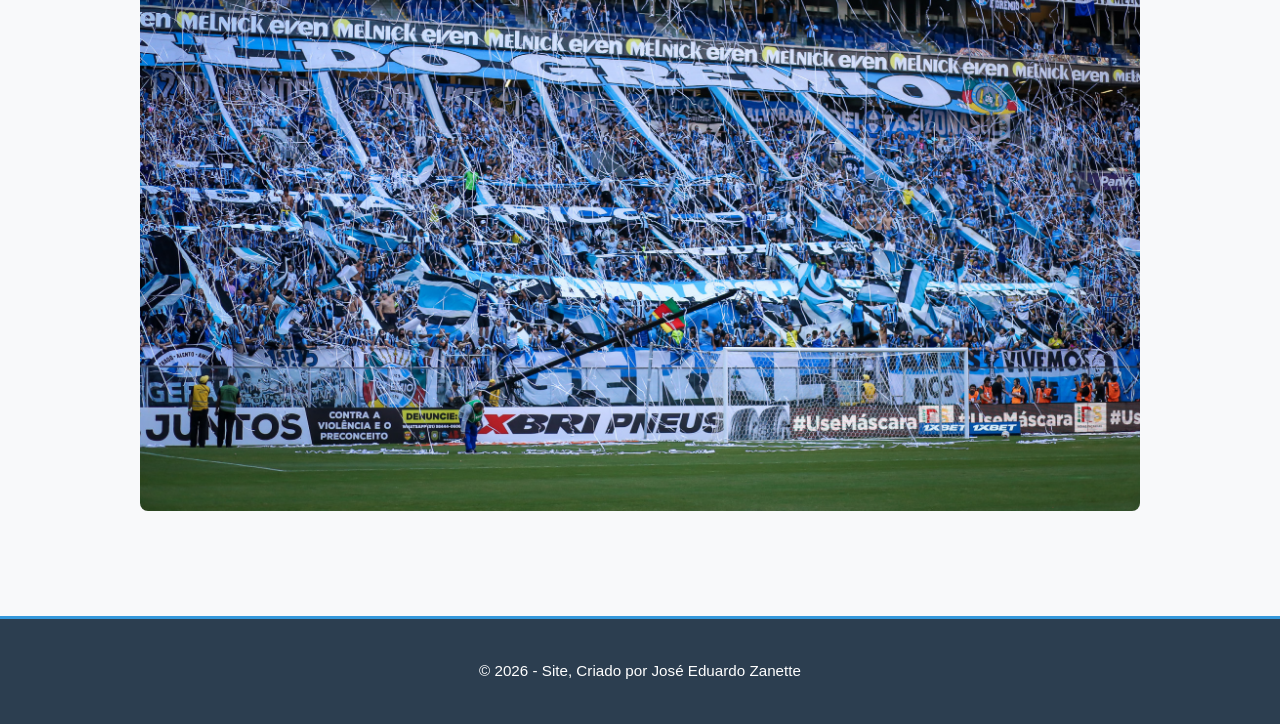
<file: docs/pages/about.html>
<!DOCTYPE html>
<html lang="pt-BR">

<head>
    <meta charset="UTF-8">
    <meta name="viewport" content="width=device-width, initial-scale=1.0">

    <title>Dossiê José Eduardo Zanette</title>

    <link rel="preconnect" href="https://fonts.googleapis.com">
    <link rel="preconnect" href="https://fonts.gstatic.com" crossorigin>

    <link href="https://fonts.googleapis.com/css2?family=Playwrite+GB+J+Guides:ital@0;1&display=swap"
        rel="stylesheet">

    <link rel="stylesheet" href="../css/styles.css">
</head>

<body>

    <header>
        <div class="dossie-banner">
            <h1 class="dossie-title">Dossiê José Eduardo Zanette</h1>

            <div class="controles">
                <button onclick="DarkMode()">Dark Mode</button>
                <button onclick="aumentarFonte()">Aumentar Fonte</button>
                <button onclick="diminuirFonte()">Diminuir Fonte</button>
            </div>
        </div>
    </header>

    <nav>
        <h2>Navegação</h2>

        <ul>
            <li><a href="../index.html">Home</a></li>
            <li><a href="./curriculum.html">Currículo</a></li>
            <li><a href="./contact.html">Contato</a></li>
            <li><a href="./receitas.html">Receitas</a></li>
        </ul>
        
        <ul>
            <li><a class="secao" href="#sobre">Sobre Mim</a></li>
            <li><a class="secao" href="#hobbies">Hobbies</a></li>
            <li><a class="secao" href="#musicas">Músicas</a></li>
            <li><a class="secao" href="#projetos">Projetos</a></li>
            <li><a class="secao" href="#jogos">Jogos Favoritos</a></li>
            <li><a class="secao" href="#estudos">Estudos</a></li>
            <li><a class="secao" href="#time">Time</a></li>
        </ul>
    </nav>

    <main>

        <section id="sobre">
            <h2>Sobre Mim</h2>

            <img src="../assets/20260308_171038.jpg" alt="Foto de José Eduardo Zanette" width="300" height="330">

            <p class="fontFamily">
                Me chamo José Eduardo Zanette e moro em Itapuca, no Rio Grande do Sul.
                Minha cidade possui aproximadamente 2 mil habitantes, então praticamente
                todo mundo se conhece.
            </p>

            <p class="fontFamily">
                Sou apaixonado por tecnologia, jogos e aprendizado contínuo.
                Sempre busco evoluir, adquirir novos conhecimentos e aproveitar
                oportunidades que contribuam para meu crescimento pessoal e profissional.
            </p>

            <p class="fontFamily">
                No tempo livre gosto de jogar, assistir vídeos, acompanhar conteúdos de tecnologia,
                conversar com amigos e explorar novas ideias.
                Também adoro passear de MT-03, uma das minhas grandes paixões.
            </p>
        </section>
        <br>
        <hr>
        <br>
        <section id="hobbies">
            <h2>Hobbies</h2>

            <ul>
                <li>Jogar videogames</li>
                <li>Assistir vídeos e lives</li>
                <li>Explorar novas tecnologias</li>
                <li>Programar</li>
                <li>Viajar</li>
                <li>Customização de carros</li>
                <li>Passear de MT-03</li>
                <li>Conversar no Discord</li>
            </ul>
        </section>
        <br>
        <hr>
        <br>
        <section id="musicas">
            <h2>Músicas Favoritas</h2>

            <h3>Rock</h3>

            <article>
                <p class="musica-label">Metallica - Enter Sandman</p>
                <iframe src="https://open.spotify.com/embed/track/3DwQ7AH3xGD9h65ezslm6q" width="100%" height="152" frameborder="0" allowtransparency="true" allow="encrypted-media"></iframe>

                <p class="musica-label">Nirvana - Smells Like Teen Spirit</p>
                <iframe src="https://open.spotify.com/embed/track/4CeeEOM32jQcH3eN9Q2dGj" width="100%" height="152" frameborder="0" allowtransparency="true" allow="encrypted-media"></iframe>

                <p class="musica-label">AC/DC - Highway to Hell</p>
                <iframe src="https://open.spotify.com/embed/track/2zYzyRzz6pRmhPzyfMEC8s" width="100%" height="152" frameborder="0" allowtransparency="true" allow="encrypted-media"></iframe>

                <p class="musica-label">Guns N' Roses - Sweet Child O' Mine</p>
                <iframe src="https://open.spotify.com/embed/track/7snQQk1zcKl8gZ92AnueZW" width="100%" height="152" frameborder="0" allowtransparency="true" allow="encrypted-media"></iframe>

                <p class="musica-label">Linkin Park - Numb</p>
                <iframe src="https://open.spotify.com/embed/track/2nLtzopw4rPReszdYBJU6h" width="100%" height="152" frameborder="0" allowtransparency="true" allow="encrypted-media"></iframe>

                <p class="musica-label">Red Hot Chili Peppers - Californication</p>
                <iframe src="https://open.spotify.com/embed/track/48UPSzbZjgc449aqz8bxox" width="100%" height="152" frameborder="0" allowtransparency="true" allow="encrypted-media"></iframe>

                <p class="musica-label">Foo Fighters - Everlong</p>
                <iframe src="https://open.spotify.com/embed/track/5UWwZ5lm5PKu6eKsHAGxOk" width="100%" height="152" frameborder="0" allowtransparency="true" allow="encrypted-media"></iframe>

                <p class="musica-label">Green Day - Boulevard of Broken Dreams</p>
                <iframe src="https://open.spotify.com/embed/track/5GorCbAP4aL0EJ16frG2hd" width="100%" height="152" frameborder="0" allowtransparency="true" allow="encrypted-media"></iframe>

                <p class="musica-label">The Beatles - Hey Jude</p>
                <iframe src="https://open.spotify.com/embed/track/1eT2CjXwFXNx6oY5ydvzKU" width="100%" height="152" frameborder="0" allowtransparency="true" allow="encrypted-media"></iframe>

                <p class="musica-label">The Rolling Stones - Paint It Black</p>
                <iframe src="https://open.spotify.com/embed/track/63T7DJ1AFDD6Bn8VzG6JE8" width="100%" height="152" frameborder="0" allowtransparency="true" allow="encrypted-media"></iframe>

                <p class="musica-label">Pink Floyd - Another Brick in the Wall</p>
                <iframe src="https://open.spotify.com/embed/track/4gMgiXfqyzZLMhsksGmbQV" width="100%" height="152" frameborder="0" allowtransparency="true" allow="encrypted-media"></iframe>

                <p class="musica-label">Led Zeppelin - Stairway to Heaven</p>
                <iframe src="https://open.spotify.com/embed/track/5CQ30WqJwcep0pYcV4AMNc" width="100%" height="152" frameborder="0" allowtransparency="true" allow="encrypted-media"></iframe>

                <p class="musica-label">Black Sabbath - Paranoid</p>
                <iframe src="https://open.spotify.com/embed/track/2z71jdeVcC782NgsYZ6N8q" width="100%" height="152" frameborder="0" allowtransparency="true" allow="encrypted-media"></iframe>

                <p class="musica-label">Iron Maiden - The Trooper</p>
                <iframe src="https://open.spotify.com/embed/track/4OROzZUy6gOWN4UGQVaZMF" width="100%" height="152" frameborder="0" allowtransparency="true" allow="encrypted-media"></iframe>

                <p class="musica-label">Slipknot - Duality</p>
                <iframe src="https://open.spotify.com/embed/track/61mWefnWQOLf90gepjOCb3" width="100%" height="152" frameborder="0" allowtransparency="true" allow="encrypted-media"></iframe>

                <p class="musica-label">System of a Down - Chop Suey!</p>
                <iframe src="https://open.spotify.com/embed/track/2DlHlPMa4M17kufBvI2lEN" width="100%" height="152" frameborder="0" allowtransparency="true" allow="encrypted-media"></iframe>

                <p class="musica-label">Avenged Sevenfold - Hail to the King</p>
                <iframe src="https://open.spotify.com/embed/track/5anCkDvJ17aznvK5TED5uo" width="100%" height="152" frameborder="0" allowtransparency="true" allow="encrypted-media"></iframe>

                <p class="musica-label">Arctic Monkeys - Do I Wanna Know?</p>
                <iframe src="https://open.spotify.com/embed/track/5FVd6KXrgO9B3JPmC8OPst" width="100%" height="152" frameborder="0" allowtransparency="true" allow="encrypted-media"></iframe>

                <p class="musica-label">The Killers - Mr. Brightside</p>
                <iframe src="https://open.spotify.com/embed/track/003vvx7Niy0yvhvHt4a68B" width="100%" height="152" frameborder="0" allowtransparency="true" allow="encrypted-media"></iframe>

                <p class="musica-label">Bon Jovi - Livin' on a Prayer</p>
                <iframe src="https://open.spotify.com/embed/track/37ZJ0p5Jm13JPevGcx4SkF" width="100%" height="152" frameborder="0" allowtransparency="true" allow="encrypted-media"></iframe>

                <p class="musica-label">U2 - With or Without You</p>
                <iframe src="https://open.spotify.com/embed/track/6ADSaE87h8Y3lccZlBJdXH" width="100%" height="152" frameborder="0" allowtransparency="true" allow="encrypted-media"></iframe>

                <p class="musica-label">Imagine Dragons - Radioactive</p>
                <iframe src="https://open.spotify.com/embed/track/62yJjFtgkhUrXktIoSjgP2" width="100%" height="152" frameborder="0" allowtransparency="true" allow="encrypted-media"></iframe>

                <p class="musica-label">Oasis - Wonderwall</p>
                <iframe src="https://open.spotify.com/embed/track/5qqabIl2vWzo9ApSC317sa" width="100%" height="152" frameborder="0" allowtransparency="true" allow="encrypted-media"></iframe>

                <p class="musica-label">Radiohead - Creep</p>
                <iframe src="https://open.spotify.com/embed/track/70LcF31zb1H0PyJoS1Sx1r" width="100%" height="152" frameborder="0" allowtransparency="true" allow="encrypted-media"></iframe>

            </article>
        </section>
        <br>
        <hr>
        <br>
        <section id="projetos">
            <h2>Projetos e Interesses</h2>

            <ul>
                <li>Desenvolvimento de sistemas</li>
                <li>Criação de sites</li>
                <li>Desenvolvimento pessoal</li>
                <li>Aprendizado contínuo em programação</li>
                <li>Exploração de novas tecnologias</li>
                <li>Crescimento profissional na área de TI</li>
            </ul>
        </section>
        <br>
        <hr>
        <br>
        <section id="jogos">
            <h2>Jogos Favoritos</h2>

            <ul>
                <li>Red Dead Redemption 2</li>
                <li>Resident Evil 4 Remake</li>
                <li>The Last of Us Part I</li>
                <li>The Last of Us Part II</li>
                <li>Counter-Strike 2</li>
                <li>GTA San Andreas</li>
            </ul>
        </section>
        <br>
        <hr>
        <br>
        <section id="estudos">
            <h2>Estudos</h2>

            <ul>
                <li>Curso: Ciência da Computação</li>
                <li>Instituição: Universidade de Passo Fundo (UPF)</li>
            </ul>

            <p>
                Atualmente curso Ciência da Computação, área pela qual sempre tive interesse.
                Apesar de ter estudado por vários anos visando Direito,
                percebi que minha verdadeira paixão estava na tecnologia.
            </p>

            <p>
                Desde criança convivo com computadores, celulares e tudo que envolve tecnologia,
                o que influenciou minha escolha profissional.
            </p>
        </section>
        <br>
        <hr>
        <br>
        <section id="time">
            <h2>Time do Coração</h2>

            <p>
                Viva o Imortal Tricolor! 💙🖤🤍
            </p>

            <p>
                O Grêmio Foot-Ball Porto Alegrense é um dos maiores clubes do Brasil e
                possui uma história marcada por títulos importantes, superação e uma torcida apaixonada.
            </p>

            <a href="https://gremio.net" onclick="tocarAudio(event)">
                <img
                    src="../assets/gremio.jpg"
                    alt="Escudo e imagem do Grêmio"
                    width="1280"
                    height="720">
            </a>

            <audio id="musica">
                <source
                    src="../assets/geral-do-gremio-gremio-gremio-eu-te-dou-a-vida-08094850-barrabrava-net.mp3"
                    type="audio/mpeg">
            </audio>
        </section>

    </main>
    <br>    
    <footer>
        <p>© 2026 - Site, Criado por José Eduardo Zanette</p>
    </footer>

    <button onclick="voltarAoTopo()" class="btn-topo">
        ⬆ Voltar ao Topo
    </button>

    <script src="../js/functions.js"></script>

</body>

</html>
</file>
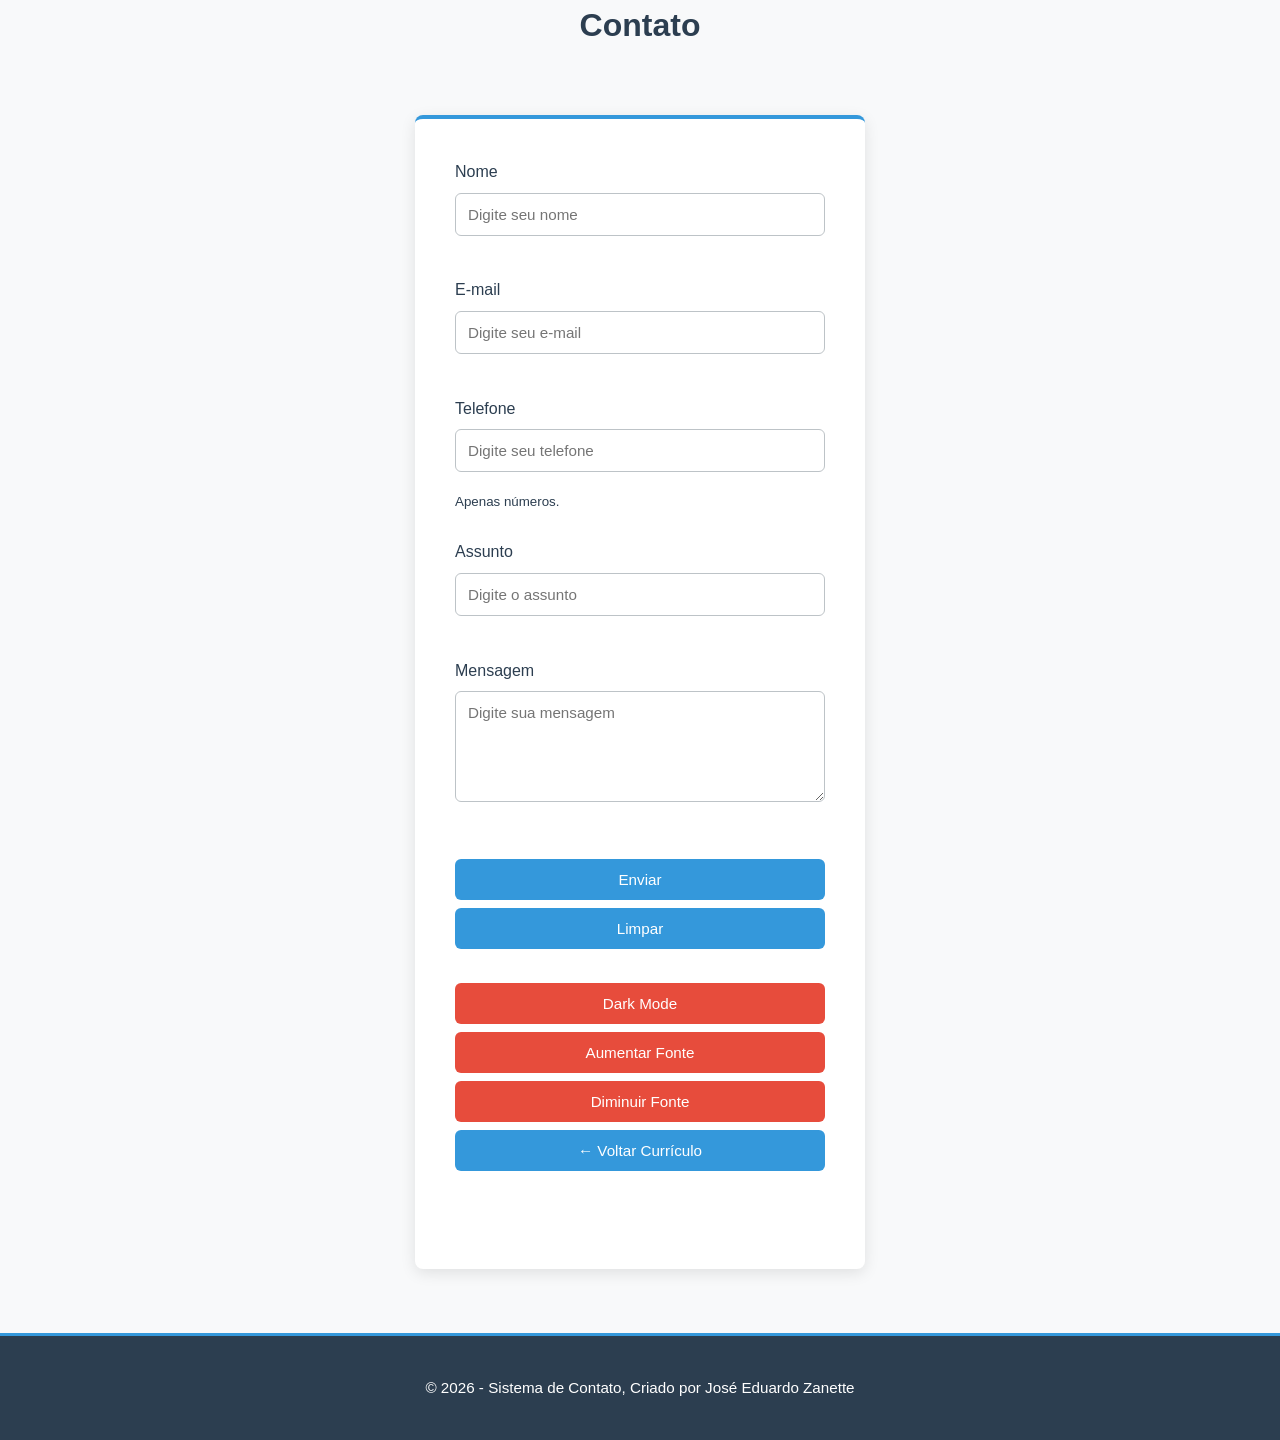
<file: docs/pages/contact.html>
<!DOCTYPE html>
<html lang="pt-BR">

<head>
    <meta charset="UTF-8">
    <meta name="viewport" content="width=device-width, initial-scale=1.0">
    <link rel="stylesheet" href="../css/styles.css">
    <title>Contato</title>
</head>

<body>

    <header>
        <h1>Contato</h1>
    </header>

    <main class="login-container">

        <section aria-labelledby="titulo-contato">

            <h2 id="titulo-contato" hidden>
                Formulário de Contato
            </h2>

            <form onsubmit="return validarFormularioContact()">

                <div>
                    <label for="nome">Nome</label><br>
                    <input
                        type="text"
                        id="nome"
                        name="nome"
                        placeholder="Digite seu nome"
                        required>
                </div>

                <br>

                <div>
                    <label for="email">E-mail</label><br>
                    <input
                        type="email"
                        id="email"
                        name="email"
                        placeholder="Digite seu e-mail"
                        required>
                </div>

                <br>

                <div>
                    <label for="telefone">Telefone</label><br>
                    <input
                        type="tel"
                        id="telefone"
                        name="telefone"
                        placeholder="Digite seu telefone"
                        required
                        pattern="[0-9]+"
                        title="Digite apenas números"
                        inputmode="numeric"
                        oninput="this.value = this.value.replace(/[^0-9]/g, '')">

                    <small>Apenas números.</small>
                </div>

                <br>

                <div>
                    <label for="assunto">Assunto</label><br>
                    <input
                        type="text"
                        id="assunto"
                        name="assunto"
                        placeholder="Digite o assunto"
                        required>
                </div>

                <br>

                <div>
                    <label for="mensagem">Mensagem</label><br>
                    <textarea
                        id="mensagem"
                        name="mensagem"
                        rows="5"
                        placeholder="Digite sua mensagem"
                        required></textarea>
                </div>

                <br>

                <button type="submit">
                    Enviar
                </button>

                <button type="reset">
                    Limpar
                </button>

                <br>
                <br>

                <button
                    type="button"
                    class="btn-acessibilidade"
                    onclick="DarkMode()">
                    Dark Mode
                </button>

                <button
                    type="button"
                    class="btn-acessibilidade"
                    onclick="aumentarFonte()">
                    Aumentar Fonte
                </button>

                <button
                    type="button"
                    class="btn-acessibilidade"
                    onclick="diminuirFonte()">
                    Diminuir Fonte
                </button>
                <button onclick="window.history.back()">← Voltar Currículo</button>
            </form>

        </section>

        <br>

    </main>

    <footer>
        <p>© 2026 - Sistema de Contato, Criado por José Eduardo Zanette</p>
    </footer>

    <script src="../js/functions.js"></script>

</body>

</html>
</file>
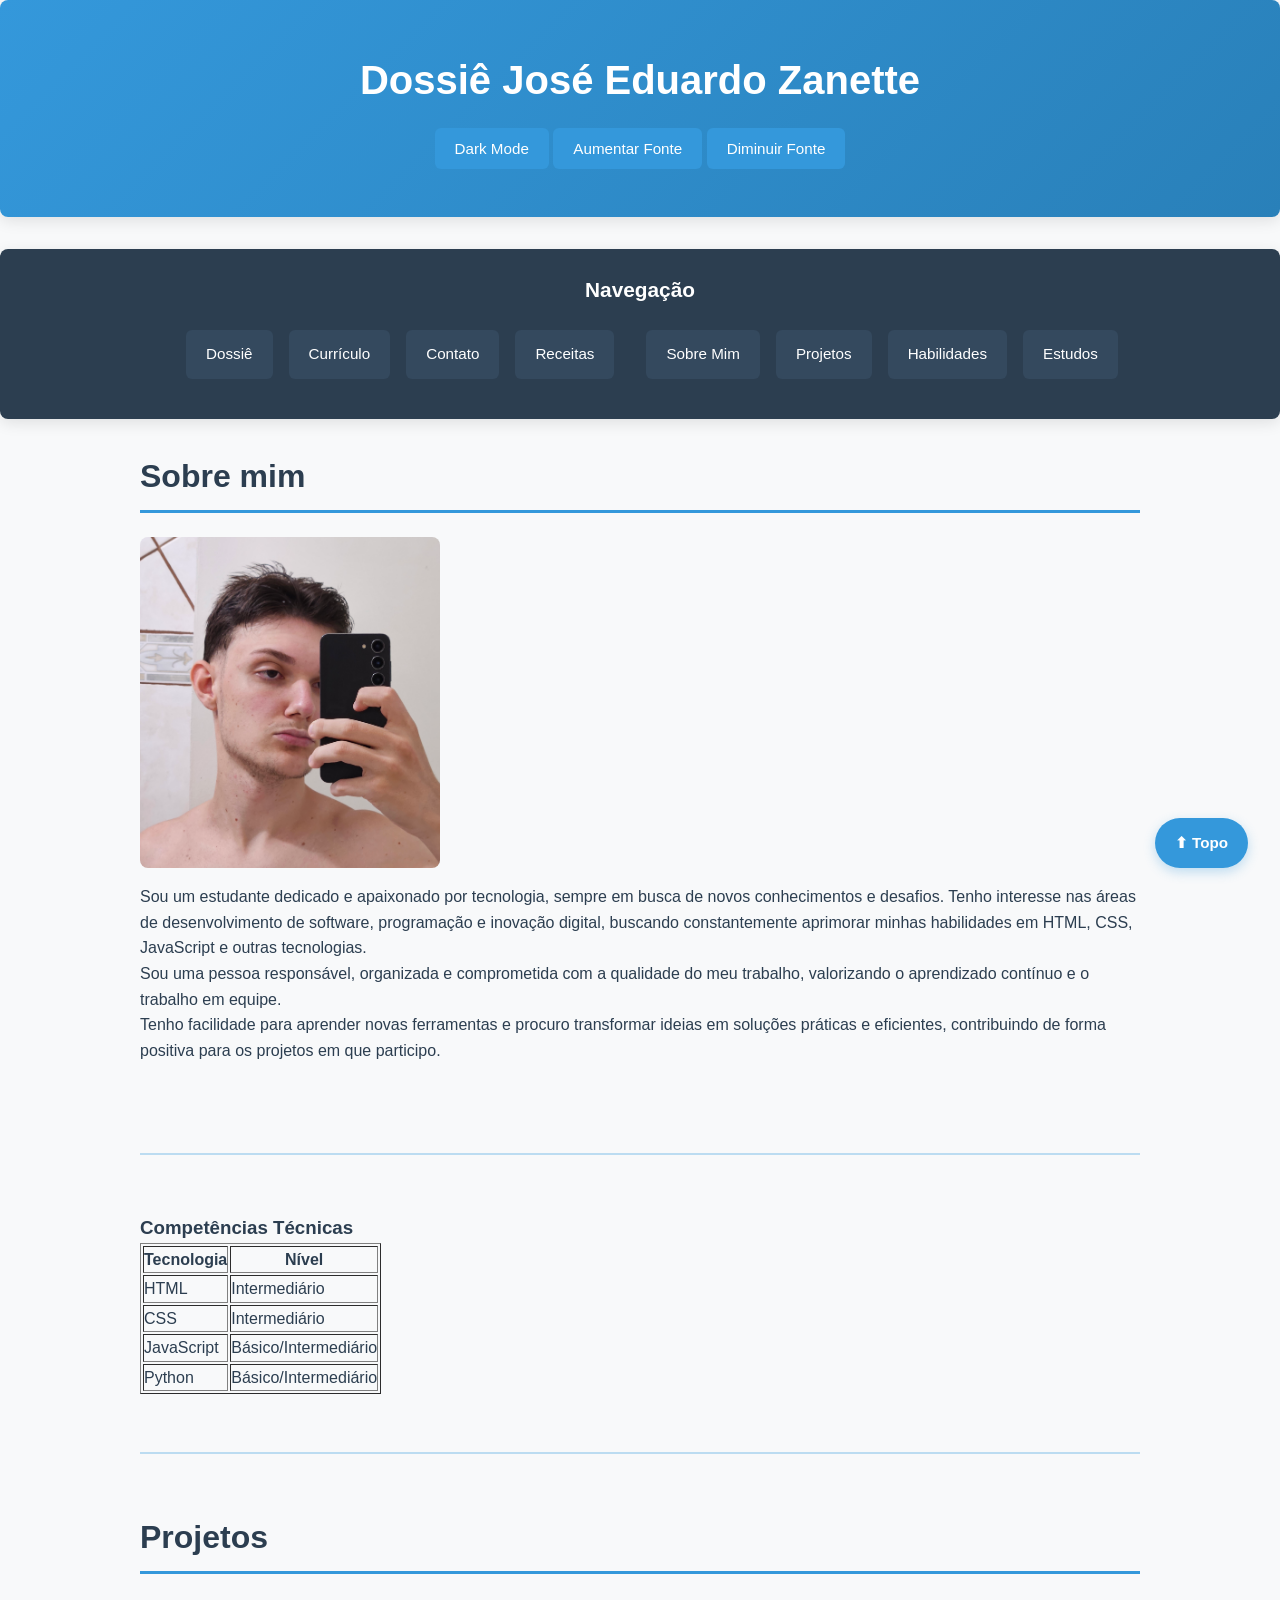
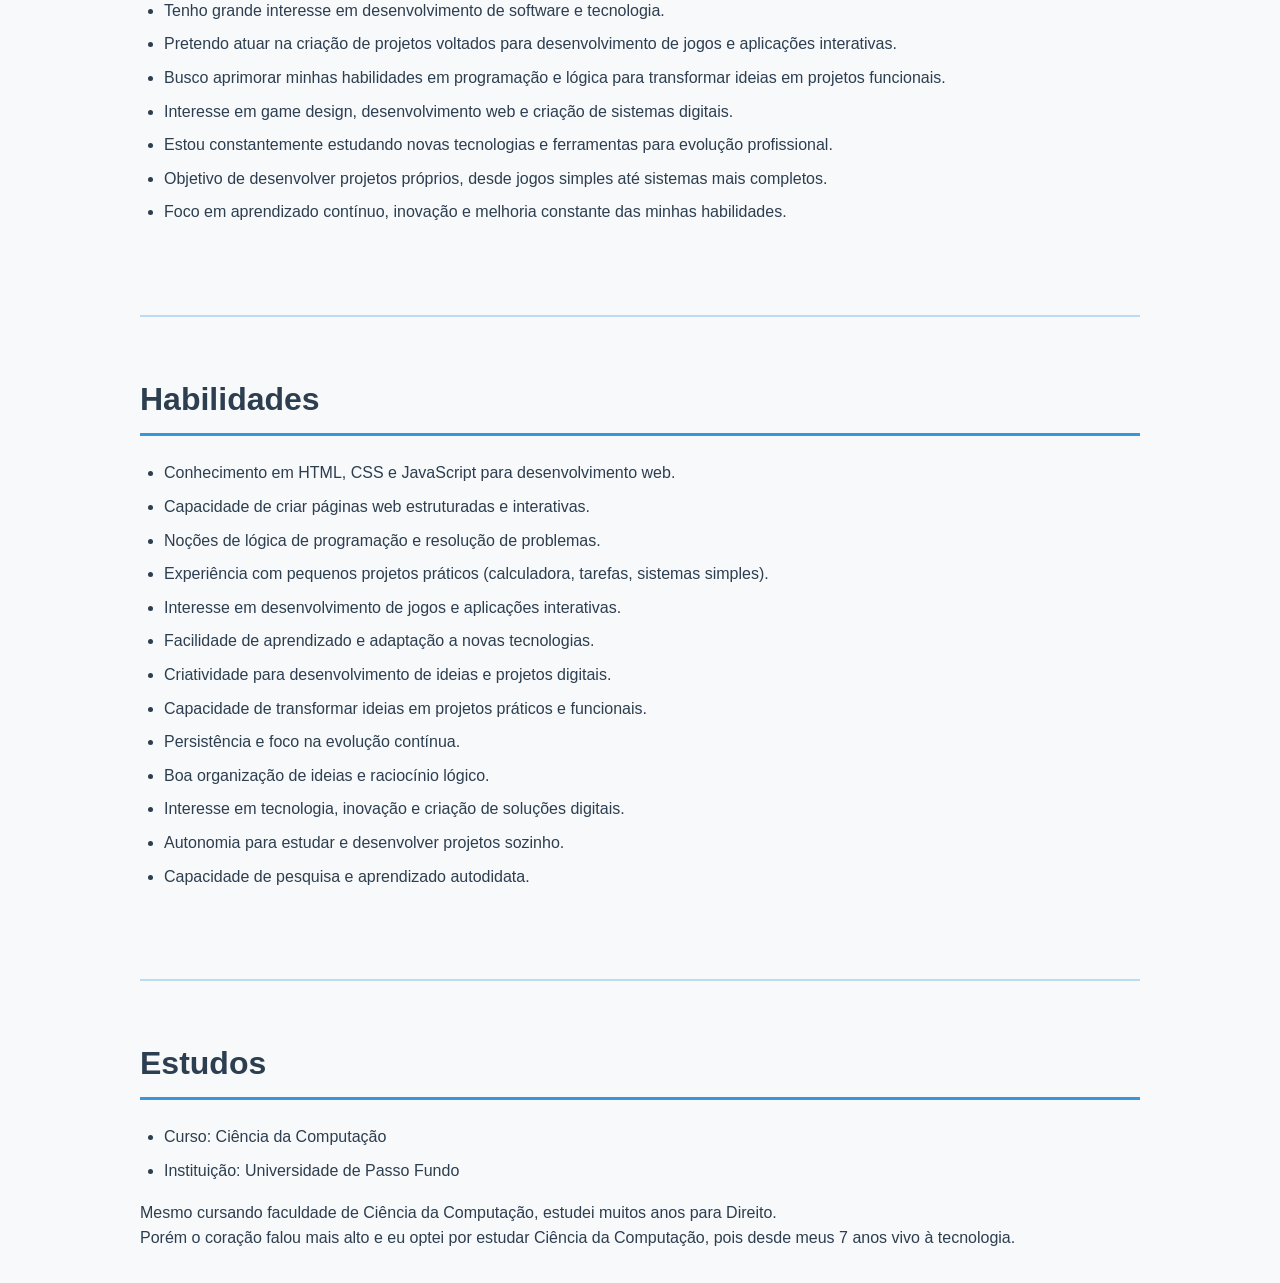
<file: docs/pages/curriculum.html>
<!DOCTYPE html>
<html lang="pt-BR">

<head>
    <meta charset="UTF-8">
    <meta name="viewport" content="width=device-width, initial-scale=1.0">
    <title>Sobre mim. About</title>

    <link rel="preconnect" href="https://fonts.googleapis.com">
    <link rel="preconnect" href="https://fonts.gstatic.com" crossorigin>

    <link href="https://fonts.googleapis.com/css2?family=Playwrite+GB+J+Guides:ital@0;1&display=swap" rel="stylesheet">
    <link rel="stylesheet" href="../css/styles.css">
</head>

<body>

    <header>
        <div class="dossie-banner">
            <h1 class="dossie-title">Dossiê José Eduardo Zanette</h1>

            <button onclick="DarkMode()">Dark Mode</button>
            <button onclick="aumentarFonte()">Aumentar Fonte</button>
            <button onclick="diminuirFonte()">Diminuir Fonte</button>
        </div>
    </header>

    <nav>
        <h2>Navegação</h2>

        <ul>
            <li><a href="./about.html">Dossiê</a></li>
            <li><a href="./curriculum.html">Currículo</a></li>
            <li><a href="./contact.html">Contato</a></li>
            <li><a href="./receitas.html">Receitas</a></li>
            <br>
            <li><a class="secao" href="#sobre">Sobre Mim</a></li>
            <li><a class="secao" href="#projetos">Projetos</a></li>
            <li><a class="secao" href="#habilidades">Habilidades</a></li>
            <li><a class="secao" href="#estudos">Estudos</a></li>
        </ul>
    </nav>

    <main>

        <section>
            <h2 id="sobre">Sobre mim</h2>

            <img src="../assets/20260308_171038.jpg" alt="Eu" width="300" height="330">

            <p>
                <span class="fontFamily">
                    Sou um estudante dedicado e apaixonado por tecnologia, sempre em busca de novos conhecimentos e desafios. Tenho interesse nas áreas de desenvolvimento de software, programação e inovação digital, buscando constantemente aprimorar minhas habilidades em HTML, CSS, JavaScript e outras tecnologias.<br>
                    Sou uma pessoa responsável, organizada e comprometida com a qualidade do meu trabalho, valorizando o aprendizado contínuo e o trabalho em equipe.<br>
                    Tenho facilidade para aprender novas ferramentas e procuro transformar ideias em soluções práticas e eficientes, contribuindo de forma positiva para os projetos em que participo.
                </span>
            </p>
        </section>
        <br>
        <hr>
        <br>
        <h3>Competências Técnicas</h3>

        <table border="1" cellpadding="8">
            <tr>
                <th>Tecnologia</th>
                <th>Nível</th>
            </tr>

            <tr>
                <td>HTML</td>
                <td>Intermediário</td>
            </tr>

            <tr>
                <td>CSS</td>
                <td>Intermediário</td>
            </tr>

            <tr>
                <td>JavaScript</td>
                <td>Básico/Intermediário</td>
            </tr>

            <tr>
                <td>Python</td>
                <td>Básico/Intermediário</td>
            </tr>
        </table>
        <br>
        <hr>
        <br>
        <section>
            <article>
                <h2 id="projetos">Projetos</h2>

                <ul>
                    <li>Tenho grande interesse em desenvolvimento de software e tecnologia.</li>
                    <li>Pretendo atuar na criação de projetos voltados para desenvolvimento de jogos e aplicações interativas.</li>
                    <li>Busco aprimorar minhas habilidades em programação e lógica para transformar ideias em projetos funcionais.</li>
                    <li>Interesse em game design, desenvolvimento web e criação de sistemas digitais.</li>
                    <li>Estou constantemente estudando novas tecnologias e ferramentas para evolução profissional.</li>
                    <li>Objetivo de desenvolver projetos próprios, desde jogos simples até sistemas mais completos.</li>
                    <li>Foco em aprendizado contínuo, inovação e melhoria constante das minhas habilidades.</li>
                </ul>
            </article>
        </section>
        <br>
        <hr>
        <br>
        <section>
            <h2 id="habilidades">Habilidades</h2>

            <ul>
                <li>Conhecimento em HTML, CSS e JavaScript para desenvolvimento web.</li>
                <li>Capacidade de criar páginas web estruturadas e interativas.</li>
                <li>Noções de lógica de programação e resolução de problemas.</li>
                <li>Experiência com pequenos projetos práticos (calculadora, tarefas, sistemas simples).</li>
                <li>Interesse em desenvolvimento de jogos e aplicações interativas.</li>
                <li>Facilidade de aprendizado e adaptação a novas tecnologias.</li>
                <li>Criatividade para desenvolvimento de ideias e projetos digitais.</li>
                <li>Capacidade de transformar ideias em projetos práticos e funcionais.</li>
                <li>Persistência e foco na evolução contínua.</li>
                <li>Boa organização de ideias e raciocínio lógico.</li>
                <li>Interesse em tecnologia, inovação e criação de soluções digitais.</li>
                <li>Autonomia para estudar e desenvolver projetos sozinho.</li>
                <li>Capacidade de pesquisa e aprendizado autodidata.</li>
            </ul>
        </section>
        <br>
        <hr>
        <br>
        <section>
            <h2 id="estudos">Estudos</h2>

            <ul>
                <li>Curso: Ciência da Computação</li>
                <li>Instituição: Universidade de Passo Fundo</li>
            </ul>

            <p>
                Mesmo cursando faculdade de Ciência da Computação, estudei muitos anos para Direito.<br>
                Porém o coração falou mais alto e eu optei por estudar Ciência da Computação, pois desde meus 7 anos vivo à tecnologia.
            </p>
        </section>

    </main>
    <button onclick="voltarAoTopo()" class="btn-topo">⬆ Topo</button>
    <script src="../js/functions.js"></script>

</body>

</html>
</file>
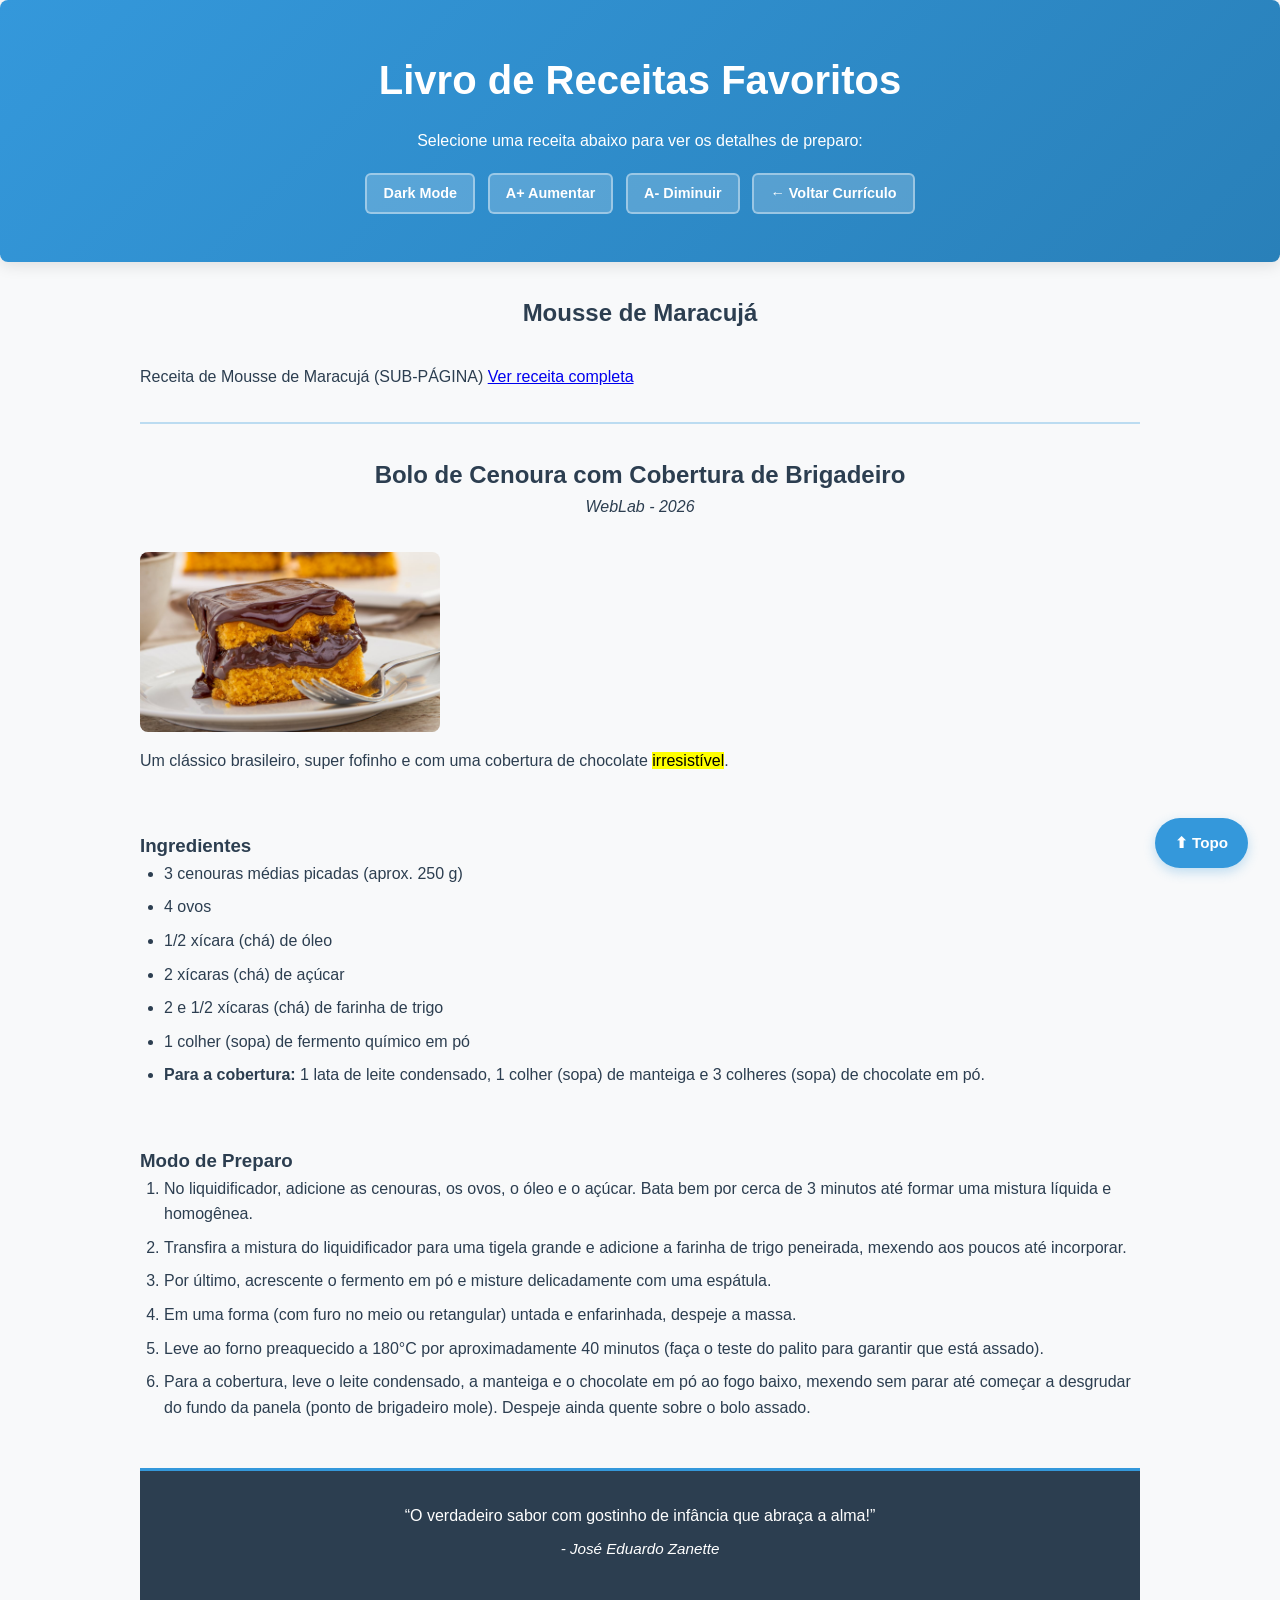
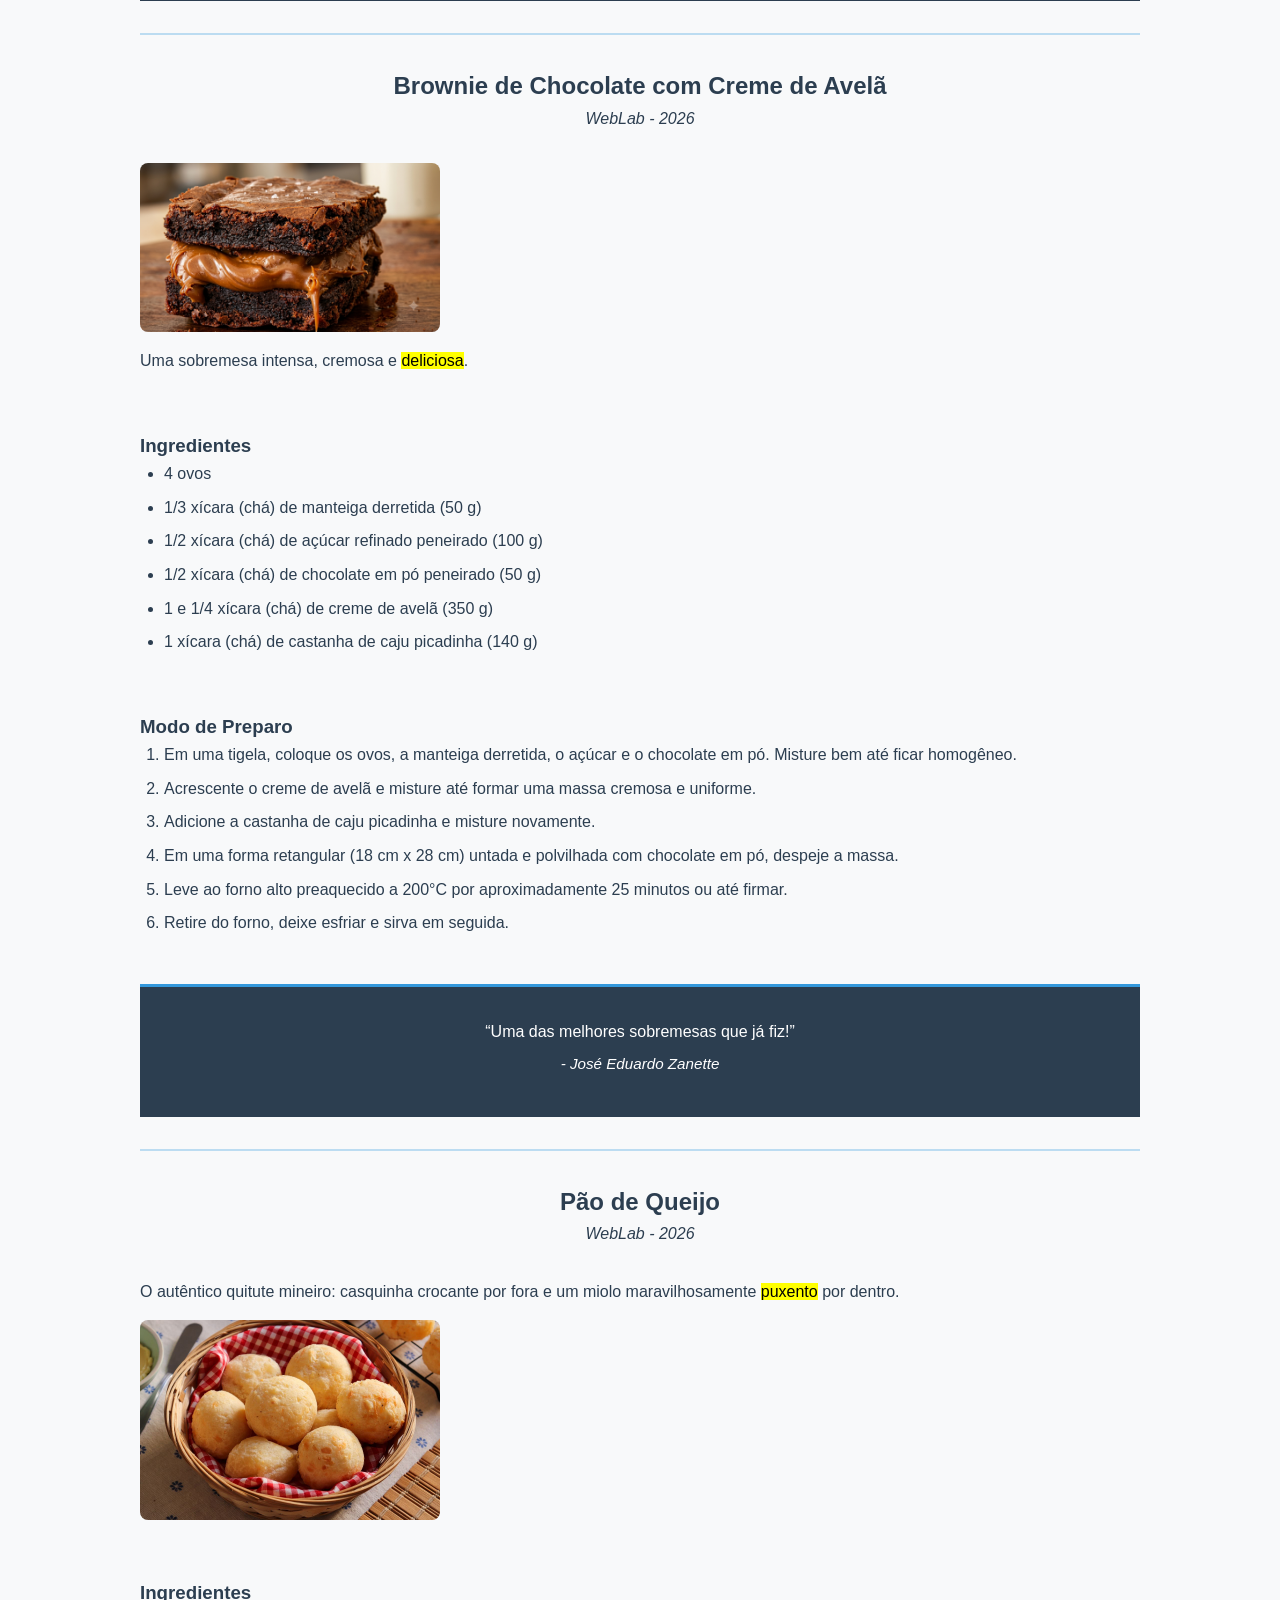
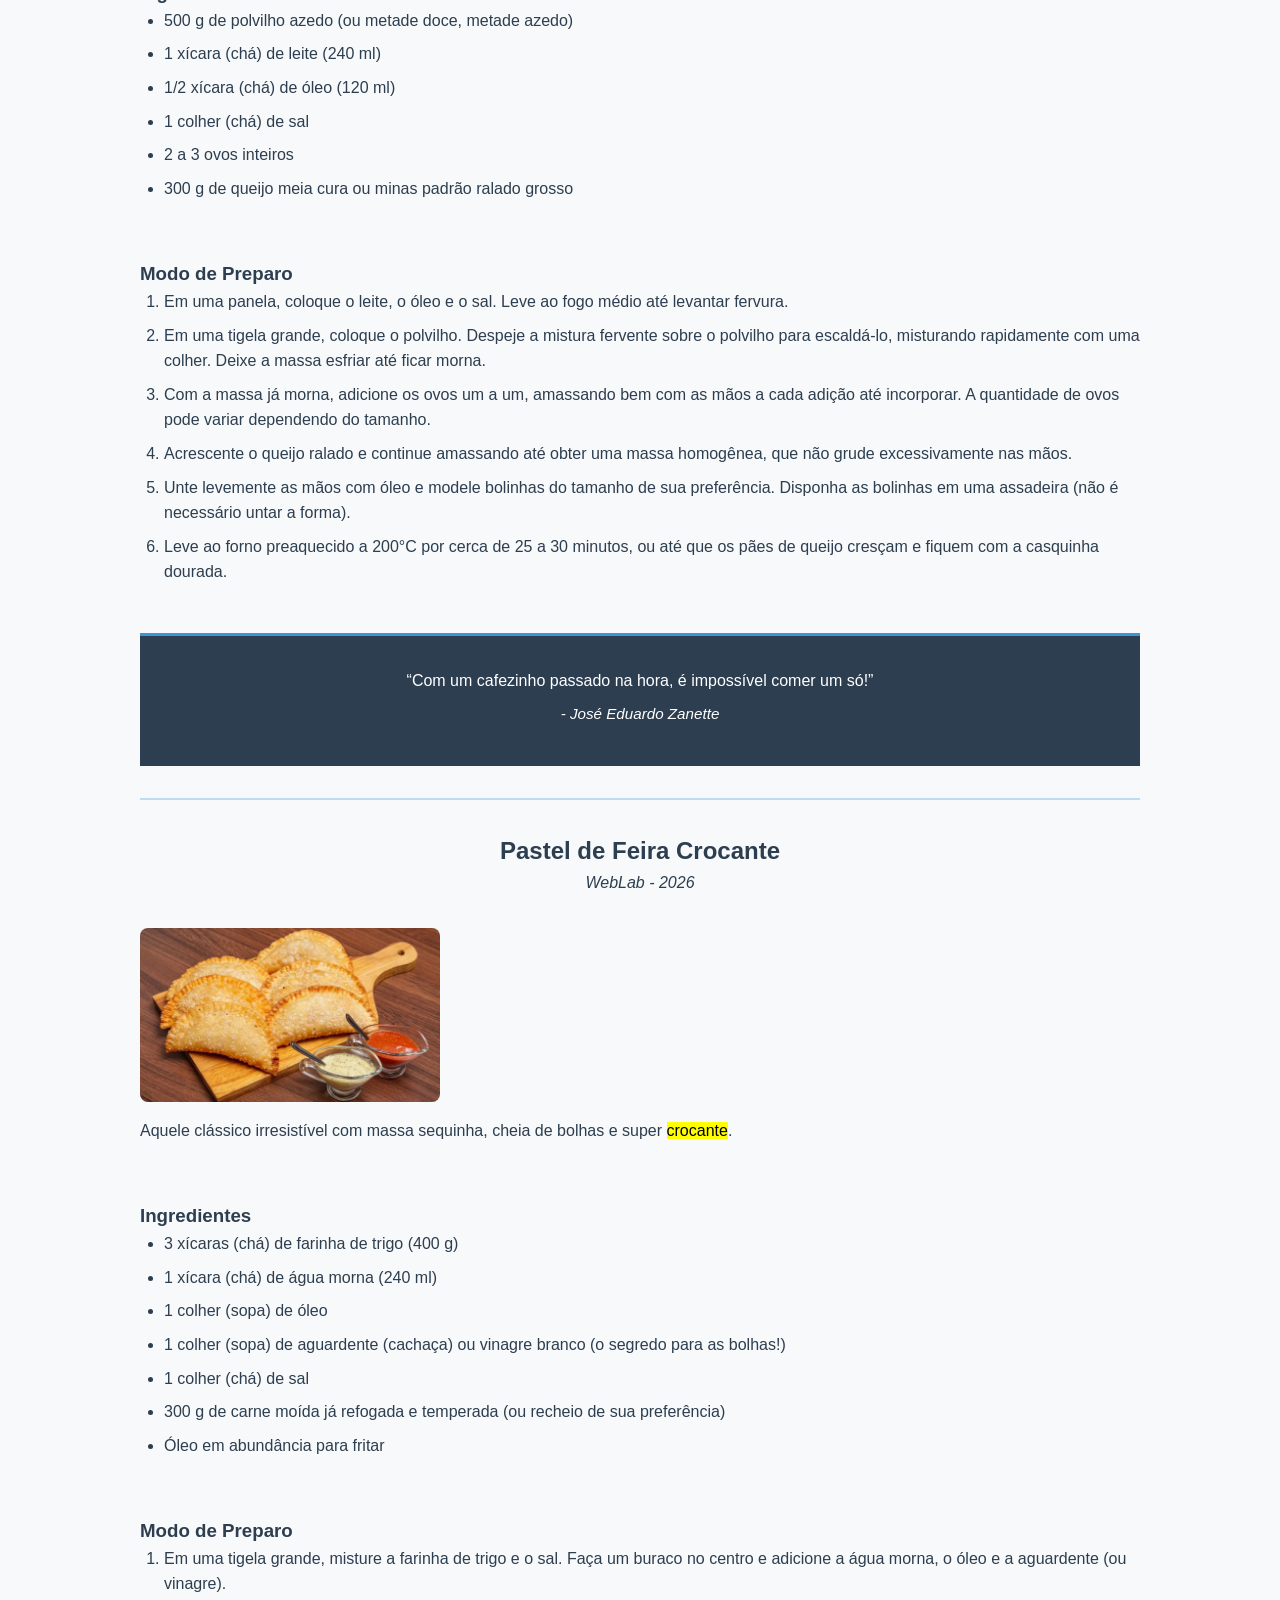
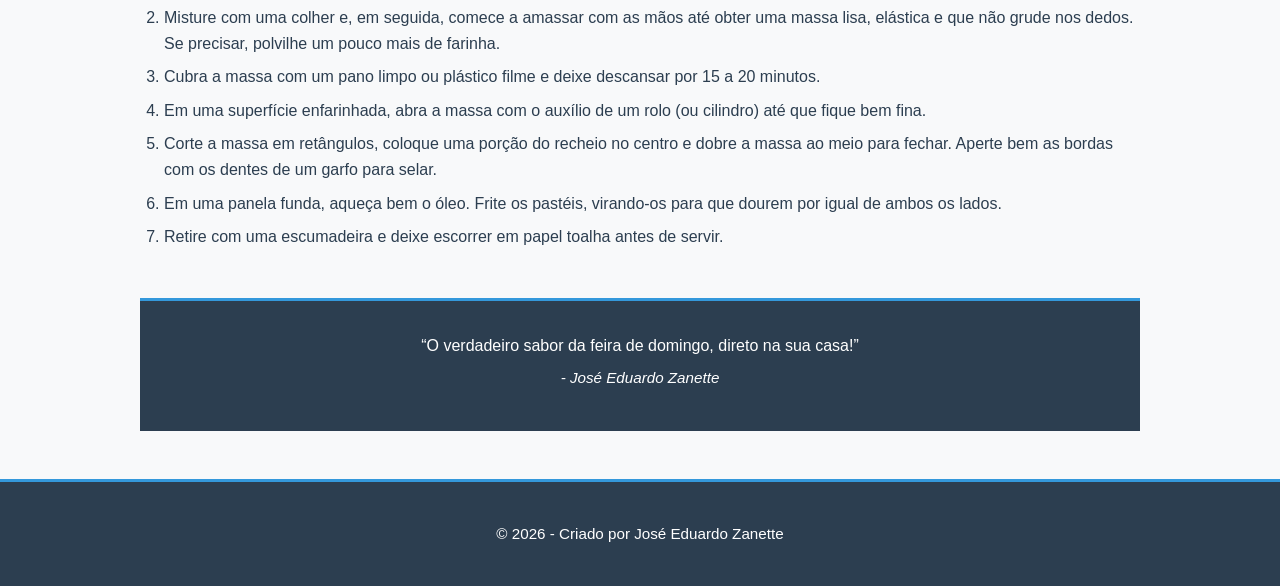
<file: docs/pages/receitas.html>
<!DOCTYPE html>
<html lang="pt-BR">
<head>
    <meta charset="UTF-8">
    <meta name="viewport" content="width=device-width, initial-scale=1.0">
    <link rel="stylesheet" href="../css/styles.css">
    <title>Meu Livro de Receitas</title>
</head>

<body>

<header>
    <div class="dossie-banner">
        <h1 class="dossie-title">Livro de Receitas Favoritos</h1>
        <p>Selecione uma receita abaixo para ver os detalhes de preparo:</p>

        <div class="controles">
            <button onclick="DarkMode()">Dark Mode</button>
            <button onclick="aumentarFonte()">A+ Aumentar</button>
            <button onclick="diminuirFonte()">A- Diminuir</button>
            <button onclick="window.history.back()">← Voltar Currículo</button>
        </div>
    </div>
</header>

<main>

    <article>
        <header>
            <h2>Mousse de Maracujá</h2>
        </header>
        <p>
            Receita de Mousse de Maracujá (SUB-PÁGINA)
            <a href="./receitas/moussedemaracuja.html">Ver receita completa</a>
        </p>
    </article>

    <hr>


    <article>
        <header>
            <h2>Bolo de Cenoura com Cobertura de Brigadeiro</h2>
            <p><i>WebLab - 2026</i></p>
        </header>

        <section>
            <figure>
                <img
                    src="../assets/bolo_cenoura_horizontal.jpg"
                    alt="Fatia de bolo de cenoura fofinho com cobertura de brigadeiro escorrendo"
                    width="300"
                    height="300"
                />
            </figure>
            <p>
                Um clássico brasileiro, super fofinho e com uma cobertura de chocolate 
                <mark>irresistível</mark>.
            </p>
        </section>
        <br>
        <section>
            <h3>Ingredientes</h3>
            <ul>
                <li>3 cenouras médias picadas (aprox. 250 g)</li>
                <li>4 ovos</li>
                <li>1/2 xícara (chá) de óleo</li>
                <li>2 xícaras (chá) de açúcar</li>
                <li>2 e 1/2 xícaras (chá) de farinha de trigo</li>
                <li>1 colher (sopa) de fermento químico em pó</li>
                <li><strong>Para a cobertura:</strong> 1 lata de leite condensado, 1 colher (sopa) de manteiga e 3 colheres (sopa) de chocolate em pó.</li>
            </ul>
        </section>
        <br>
        <section>
            <h3>Modo de Preparo</h3>
            <ol>
                <li>
                    No liquidificador, adicione as cenouras, os ovos, o óleo e o açúcar. 
                    Bata bem por cerca de 3 minutos até formar uma mistura líquida e homogênea.
                </li>
                <li>
                    Transfira a mistura do liquidificador para uma tigela grande e adicione a farinha de trigo peneirada, mexendo aos poucos até incorporar.
                </li>
                <li>
                    Por último, acrescente o fermento em pó e misture delicadamente com uma espátula.
                </li>
                <li>
                    Em uma forma (com furo no meio ou retangular) untada e enfarinhada, despeje a massa.
                </li>
                <li>
                    Leve ao forno preaquecido a 180°C por aproximadamente 40 minutos (faça o teste do palito para garantir que está assado).
                </li>
                <li>
                    Para a cobertura, leve o leite condensado, a manteiga e o chocolate em pó ao fogo baixo, mexendo sem parar até começar a desgrudar do fundo da panela (ponto de brigadeiro mole). Despeje ainda quente sobre o bolo assado.
                </li>
            </ol>
        </section>

        <footer>
            <blockquote>
                “O verdadeiro sabor com gostinho de infância que abraça a alma!”
            </blockquote>
            <p><cite>- José Eduardo Zanette</cite></p>
        </footer>
    </article>

    <hr>


    <article>
        <header>
            <h2>Brownie de Chocolate com Creme de Avelã</h2>
            <p><i>WebLab - 2026</i></p>
        </header>

        <section>
            <figure>
                <img
                    src="../assets/brownie.png"
                    alt="Brownie de chocolate com creme de avelã"
                    width="300"
                    height="300"
                />
            </figure>
            <p>
                Uma sobremesa intensa, cremosa e 
                <mark>deliciosa</mark>.
            </p>
        </section>
        <br>
        <section>
            <h3>Ingredientes</h3>
            <ul>
                <li>4 ovos</li>
                <li>1/3 xícara (chá) de manteiga derretida (50 g)</li>
                <li>1/2 xícara (chá) de açúcar refinado peneirado (100 g)</li>
                <li>1/2 xícara (chá) de chocolate em pó peneirado (50 g)</li>
                <li>1 e 1/4 xícara (chá) de creme de avelã (350 g)</li>
                <li>1 xícara (chá) de castanha de caju picadinha (140 g)</li>
            </ul>
        </section>
        <br>
        <section>
            <h3>Modo de Preparo</h3>
            <ol>
                <li>
                    Em uma tigela, coloque os ovos, a manteiga derretida, o açúcar e o chocolate em pó.
                    Misture bem até ficar homogêneo.
                </li>
                <li>
                    Acrescente o creme de avelã e misture até formar uma massa cremosa e uniforme.
                </li>
                <li>
                    Adicione a castanha de caju picadinha e misture novamente.
                </li>
                <li>
                    Em uma forma retangular (18 cm x 28 cm) untada e polvilhada com chocolate em pó,
                    despeje a massa.
                </li>
                <li>
                    Leve ao forno alto preaquecido a 200°C por aproximadamente 25 minutos ou até firmar.
                </li>
                <li>
                    Retire do forno, deixe esfriar e sirva em seguida.
                </li>
            </ol>
        </section>

        <footer>
            <blockquote>
                “Uma das melhores sobremesas que já fiz!”
            </blockquote>
            <p><cite>- José Eduardo Zanette</cite></p>
        </footer>
    </article>

    <hr>

   
    <article>
        <header>
            <h2>Pão de Queijo</h2>
            <p><i>WebLab - 2026</i></p>
        </header>
        <section>
            <p>
                O autêntico quitute mineiro: casquinha crocante por fora e um miolo maravilhosamente 
                <mark>puxento</mark> por dentro.
            </p>
            <figure>
                <img
                    src="../assets/paodequeijo.jpg"
                    alt="Cesta com pães de queijo quentinhos e dourados recém-saídos do forno"
                    width="300"
                    height="300"
                />
            </figure>
        </section>
        <br>
        <section>
            <h3>Ingredientes</h3>
            <ul>
                <li>500 g de polvilho azedo (ou metade doce, metade azedo)</li>
                <li>1 xícara (chá) de leite (240 ml)</li>
                <li>1/2 xícara (chá) de óleo (120 ml)</li>
                <li>1 colher (chá) de sal</li>
                <li>2 a 3 ovos inteiros</li>
                <li>300 g de queijo meia cura ou minas padrão ralado grosso</li>
            </ul>
        </section>
        <br>
        <section>
            <h3>Modo de Preparo</h3>
            <ol>
                <li>
                    Em uma panela, coloque o leite, o óleo e o sal. Leve ao fogo médio até levantar fervura.
                </li>
                <li>
                    Em uma tigela grande, coloque o polvilho. Despeje a mistura fervente sobre o polvilho para escaldá-lo, misturando rapidamente com uma colher. Deixe a massa esfriar até ficar morna.
                </li>
                <li>
                    Com a massa já morna, adicione os ovos um a um, amassando bem com as mãos a cada adição até incorporar. A quantidade de ovos pode variar dependendo do tamanho.
                </li>
                <li>
                    Acrescente o queijo ralado e continue amassando até obter uma massa homogênea, que não grude excessivamente nas mãos.
                </li>
                <li>
                    Unte levemente as mãos com óleo e modele bolinhas do tamanho de sua preferência. Disponha as bolinhas em uma assadeira (não é necessário untar a forma).
                </li>
                <li>
                    Leve ao forno preaquecido a 200°C por cerca de 25 a 30 minutos, ou até que os pães de queijo cresçam e fiquem com a casquinha dourada.
                </li>
            </ol>
        </section>

        <footer>
            <blockquote>
                “Com um cafezinho passado na hora, é impossível comer um só!”
            </blockquote>
            <p><cite>- José Eduardo Zanette</cite></p>
        </footer>
    </article>

    <hr>

    <article>
        <header>
            <h2>Pastel de Feira Crocante</h2>
            <p><i>WebLab - 2026</i></p>
        </header>

        <section>
            <figure>
                <img
                    src="../assets/pastel.jpg"
                    alt="Pastel de carne frito, dourado e com bolhas na massa"
                    width="300"
                    height="300"
                />
            </figure>
            <p>
                Aquele clássico irresistível com massa sequinha, cheia de bolhas e super 
                <mark>crocante</mark>.
            </p>
        </section>
        <br>
        <section>
            <h3>Ingredientes</h3>
            <ul>
                <li>3 xícaras (chá) de farinha de trigo (400 g)</li>
                <li>1 xícara (chá) de água morna (240 ml)</li>
                <li>1 colher (sopa) de óleo</li>
                <li>1 colher (sopa) de aguardente (cachaça) ou vinagre branco (o segredo para as bolhas!)</li>
                <li>1 colher (chá) de sal</li>
                <li>300 g de carne moída já refogada e temperada (ou recheio de sua preferência)</li>
                <li>Óleo em abundância para fritar</li>
            </ul>
        </section>
        <br>
        <section>
            <h3>Modo de Preparo</h3>
            <ol>
                <li>
                    Em uma tigela grande, misture a farinha de trigo e o sal. Faça um buraco no centro e adicione a água morna, o óleo e a aguardente (ou vinagre).
                </li>
                <li>
                    Misture com uma colher e, em seguida, comece a amassar com as mãos até obter uma massa lisa, elástica e que não grude nos dedos. Se precisar, polvilhe um pouco mais de farinha.
                </li>
                <li>
                    Cubra a massa com um pano limpo ou plástico filme e deixe descansar por 15 a 20 minutos.
                </li>
                <li>
                    Em uma superfície enfarinhada, abra a massa com o auxílio de um rolo (ou cilindro) até que fique bem fina.
                </li>
                <li>
                    Corte a massa em retângulos, coloque uma porção do recheio no centro e dobre a massa ao meio para fechar. Aperte bem as bordas com os dentes de um garfo para selar.
                </li>
                <li>
                    Em uma panela funda, aqueça bem o óleo. Frite os pastéis, virando-os para que dourem por igual de ambos os lados.
                </li>
                <li>
                    Retire com uma escumadeira e deixe escorrer em papel toalha antes de servir.
                </li>
            </ol>
        </section>

        <footer>
            <blockquote>
                “O verdadeiro sabor da feira de domingo, direto na sua casa!”
            </blockquote>
            <p><cite>- José Eduardo Zanette</cite></p>
        </footer>
    </article>
</main>

<footer>
    <p>&copy; 2026 - Criado por José Eduardo Zanette</p>
</footer>
<button onclick="voltarAoTopo()" class="btn-topo">⬆ Topo</button>
<script src="../js/functions.js"></script>

</body>
</html>
</file>
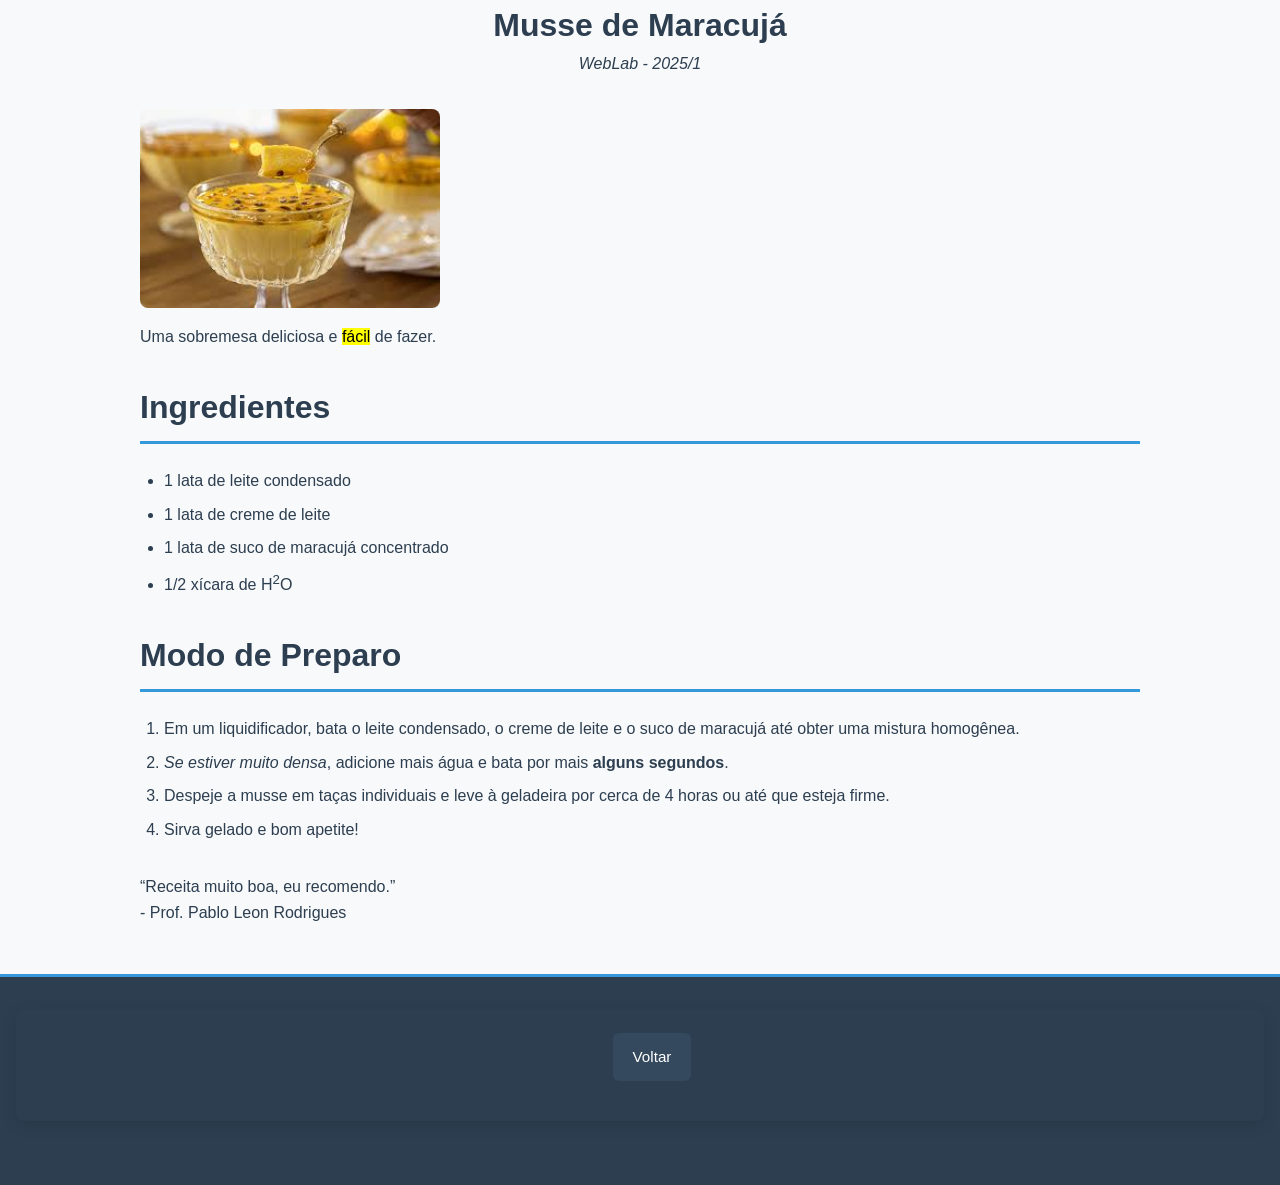
<file: docs/pages/receitas/moussedemaracuja.html>
<!DOCTYPE html>
<html lang="pt-BR">
<head>
    <meta charset="UTF-8">
    <meta name="viewport" content="width=device-width, initial-scale=1.0">
    <link rel="stylesheet" href="../../css/styles.css">
    <title>Musse de Maracujá</title>
</head>

<body>

    <header>
        <h1>Musse de Maracujá</h1>
        <p><i>WebLab - 2025/1</i></p>
    </header>

    <main>

        <section>
            <img 
                src="../../assets/musse.jpg"
                alt="Musse de Maracujá"
                width="300"
                height="300"
            />

            <p>
                Uma sobremesa deliciosa e 
                <mark>fácil</mark> de fazer.
            </p>
        </section>

        <section>
            <h2>Ingredientes</h2>

            <ul>
                <li>1 lata de leite condensado</li>
                <li>1 lata de creme de leite</li>
                <li>1 lata de suco de maracujá concentrado</li>
                <li>1/2 xícara de H<sup>2</sup>O</li>
            </ul>
        </section>

        <section>
            <h2>Modo de Preparo</h2>

            <ol>
                <li>
                    Em um liquidificador, bata o leite condensado, o creme de leite e o suco de maracujá até obter uma
                    mistura homogênea.
                </li>

                <li>
                    <i>Se estiver muito densa</i>, adicione mais água e bata por mais 
                    <b>alguns segundos</b>.
                </li>

                <li>
                    Despeje a musse em taças individuais e leve à geladeira por cerca de 4 horas ou até que esteja firme.
                </li>

                <li>
                    Sirva gelado e bom apetite!
                </li>
            </ol>
        </section>

        <section>
            <blockquote>
                “Receita muito boa, eu recomendo.”
            </blockquote>

            <p>- Prof. Pablo Leon Rodrigues</p>
        </section>

    </main>

    <footer>
        <nav>
            <ul>
                <li><a href="../receitas.html">Voltar</a></li>
            </ul>
        </nav>
    </footer>

</body>
</html>
</file>
<file: docs/css/styles.css>
/* CONFIGURAÇÕES GLOBAIS CUIDADO!!!!!!!! XD*/

:root {
    --font-size-multiplier: 1;
}

* {
    margin: 0;
    padding: 0;
    box-sizing: border-box;
}

html {
    scroll-behavior: smooth;
}

body {
    font-family: 'Segoe UI', Tahoma, Geneva, Verdana, sans-serif;
    line-height: 1.6;
    color: #2c3e50;
    background-color: #f8f9fa;
    transition: all 0.3s ease;
    font-size: calc(16px * var(--font-size-multiplier));
}

body.dark-mode {
    background-color: #1a1a1a;
    color: #ecf0f1;
}

/* CABEÇALHO */

header {
    text-align: center;
    margin-bottom: 2rem;
}

.zblog_header {
    background: linear-gradient(135deg, #3498db, #2980b9);
    color: white;
    padding: 2.5rem 1rem;
    text-align: center;
}

.zblog_header_title {
    font-size: calc(2.5rem * var(--font-size-multiplier));
    font-weight: 700;
    margin-bottom: 0.3rem;
}

.zblog_header_subtitle {
    font-size: calc(1rem * var(--font-size-multiplier));
    opacity: 0.95;
    margin-bottom: 1rem;
}

.dossie-banner {
    background: linear-gradient(135deg, #3498db, #2980b9);
    color: white;
    padding: 3rem 1.5rem;
    text-align: center;
    border-radius: 8px;
    margin-bottom: 2rem;
    box-shadow: 0 4px 15px rgba(0, 0, 0, 0.1);
}

.dossie-title {
    font-size: calc(2.5rem * var(--font-size-multiplier));
    font-weight: 700;
    margin-bottom: 1rem;
}

body.dark-mode .dossie-banner {
    background: linear-gradient(135deg, #2980b9, #1a5a96);
}

/* NAVEGAÇÃO */

nav {
    background-color: #2c3e50;
    padding: 1.5rem;
    border-radius: 8px;
    margin-bottom: 2rem;
    display: flex;
    flex-direction: column;
    align-items: center;
    gap: 1.5rem;
    box-shadow: 0 4px 15px rgba(0, 0, 0, 0.1);
}

nav h2 {
    color: white;
    font-size: calc(1.3rem * var(--font-size-multiplier));
    margin: 0;
}

nav ul {
    list-style: none;
    display: flex;
    flex-wrap: wrap;
    justify-content: center;
    gap: 1rem;
    width: 100%;
}

nav li {
    margin: 0;
}

nav a {
    display: inline-block;
    padding: 0.75rem 1.25rem;
    background-color: #34495e;
    color: white;
    text-decoration: none;
    border-radius: 6px;
    transition: all 0.3s ease;
    font-weight: 500;
    font-size: calc(0.95rem * var(--font-size-multiplier));
}

nav a:hover {
    background-color: #3498db;
    transform: translateY(-2px);
    box-shadow: 0 4px 12px rgba(52, 152, 219, 0.3);
}

.zblog_nav {
    background-color: #2c3e50;
    padding: 1rem 1.5rem;
    text-align: center;
    display: flex;
    flex-wrap: wrap;
    justify-content: center;
    gap: 0.75rem;
    margin-bottom: 2rem;
    border-radius: 8px;
    box-shadow: 0 4px 15px rgba(0, 0, 0, 0.1);
}

.zblog_nav ul {
    display: flex;
    flex-wrap: wrap;
    justify-content: center;
    gap: 0.75rem;
    list-style: none;
    margin: 0;
    padding: 0;
}

.zblog_nav li {
    margin: 0;
}

.zblog_nav a {
    color: white;
    text-decoration: none;
    padding: 0.65rem 1.15rem;
    background-color: #34495e;
    border-radius: 6px;
    transition: all 0.3s ease;
    font-weight: 500;
    font-size: calc(0.9rem * var(--font-size-multiplier));
    display: inline-block;
}

.zblog_nav a:hover {
    background-color: #3498db;
    transform: translateY(-2px);
    box-shadow: 0 4px 12px rgba(52, 152, 219, 0.3);
}

/* BOTÕES */

button {
    padding: 0.75rem 1.25rem;
    border: none;
    border-radius: 6px;
    background-color: #3498db;
    color: white;
    cursor: pointer;
    transition: all 0.3s ease;
    font-weight: 500;
    font-size: calc(0.95rem * var(--font-size-multiplier));
}

button:hover {
    background-color: #2980b9;
    transform: translateY(-2px);
    box-shadow: 0 4px 12px rgba(52, 152, 219, 0.3);
}

button:active {
    transform: translateY(0);
}

.btn-topo {
    position: fixed;
    right: 2rem;
    bottom: 2rem;
    padding: 1rem 1.25rem;
    background-color: #3498db;
    color: white;
    border: none;
    border-radius: 50px;
    cursor: pointer;
    text-decoration: none;
    transition: all 0.3s ease;
    font-weight: 600;
    box-shadow: 0 4px 12px rgba(52, 152, 219, 0.3);
}

.btn-topo:hover {
    background-color: #2980b9;
    transform: translateY(-2px);
    box-shadow: 0 6px 20px rgba(52, 152, 219, 0.4);
}

/* CONTAINERS E SEÇÕES */

main {
    max-width: 1000px;
    margin: 0 auto;
}

.zblog_container {
    max-width: 1000px;
    margin: 0 auto;
    padding: 0 1rem;
}

section {
    margin-bottom: 2rem;
}

section h2 {
    color: #2c3e50;
    font-size: calc(2rem * var(--font-size-multiplier));
    margin-bottom: 1.5rem;
    border-bottom: 3px solid #3498db;
    padding-bottom: 0.5rem;
}

body.dark-mode section h2 {
    color: #ecf0f1;
    border-bottom-color: #5dade2;
}

/* APRESENTAÇÃO DE CARDS */

.zblog_intro {
    background-color: white;
    padding: 1.8rem;
    border-radius: 8px;
    margin-bottom: 2rem;
    box-shadow: 0 4px 15px rgba(0, 0, 0, 0.1);
    border-left: 4px solid #3498db;
}

.zblog_intro_title {
    color: #2c3e50;
    font-size: calc(1.6rem * var(--font-size-multiplier));
    margin-bottom: 0.8rem;
    font-weight: 700;
}

.zblog_intro_text {
    color: #555;
    margin-bottom: 0.6rem;
    font-size: calc(0.95rem * var(--font-size-multiplier));
    line-height: 1.5;
}

.card {
    background-color: white;
    padding: 2rem;
    margin-bottom: 1.5rem;
    border-radius: 8px;
    box-shadow: 0 4px 15px rgba(0, 0, 0, 0.1);
    border-left: 4px solid #3498db;
    transition: all 0.3s ease;
}

.card:hover {
    transform: translateY(-3px);
    box-shadow: 0 6px 20px rgba(0, 0, 0, 0.15);
}

.card h2 {
    color: #2c3e50;
    margin-top: 0;
    font-size: calc(1.5rem * var(--font-size-multiplier));
    border-bottom: none;
}

body.dark-mode .card {
    background-color: #2a2a2a;
    color: #ecf0f1;
}

body.dark-mode .card h2 {
    color: #3498db;
}

body.dark-mode .zblog_intro {
    background-color: #2a2a2a;
    color: #ecf0f1;
}

body.dark-mode .zblog_intro_title {
    color: #3498db;
}

body.dark-mode .zblog_intro_text {
    color: #bdc3c7;
}

/* POSTS */

.zblog_posts_title {
    color: #2c3e50;
    font-size: 2rem;
    margin-bottom: 2rem;
    text-align: center;
    border-bottom: 3px solid #3498db;
    padding-bottom: 0.5rem;
}

body.dark-mode .zblog_posts_title {
    color: #ecf0f1;
}

.zblog_posts_grid {
    display: grid;
    grid-template-columns: repeat(auto-fit, minmax(250px, 1fr));
    gap: 1.5rem;
    margin-bottom: 2rem;
}

.zblog_post_card {
    background-color: white;
    border-radius: 8px;
    overflow: hidden;
    box-shadow: 0 4px 15px rgba(0, 0, 0, 0.1);
    transition: all 0.3s ease;
}

.zblog_post_card:hover {
    transform: translateY(-5px);
    box-shadow: 0 6px 20px rgba(0, 0, 0, 0.15);
}

body.dark-mode .zblog_post_card {
    background-color: #2a2a2a;
}

.zblog_post_image {
    background: linear-gradient(135deg, #3498db, #2980b9);
    height: 140px;
    display: flex;
    align-items: center;
    justify-content: center;
    font-size: 3rem;
    color: white;
}

.zblog_post_content {
    padding: 1.3rem;
}

.zblog_post_date {
    color: #7f8c8d;
    font-size: calc(0.8rem * var(--font-size-multiplier));
    margin-bottom: 0.6rem;
}

.zblog_post_title {
    color: #2c3e50;
    margin-bottom: 0.6rem;
    font-size: calc(1.2rem * var(--font-size-multiplier));
    font-weight: 700;
}

body.dark-mode .zblog_post_title {
    color: #3498db;
}

.zblog_post_excerpt {
    color: #555;
    font-size: calc(0.9rem * var(--font-size-multiplier));
    margin-bottom: 0.9rem;
    line-height: 1.5;
}

body.dark-mode .zblog_post_excerpt {
    color: #bdc3c7;
}

.zblog_post_link {
    color: #3498db;
    text-decoration: none;
    font-weight: 600;
    transition: all 0.3s ease;
    display: inline-block;
}

.zblog_post_link:hover {
    color: #2980b9;
    text-decoration: underline;
}

/* FORMULÁRIOS */

.login-container {
    max-width: 450px;
    margin: 4rem auto;
    padding: 2.5rem;
    background-color: white;
    border-radius: 8px;
    box-shadow: 0 4px 15px rgba(0, 0, 0, 0.1);
    border-top: 4px solid #3498db;
}

.login-container h1,
.login-container h2 {
    text-align: center;
    color: #2c3e50;
    margin-bottom: 1.5rem;
}

.login-container input,
.login-container textarea {
    width: 100%;
    padding: 0.75rem;
    margin-top: 0.5rem;
    margin-bottom: 1rem;
    border: 1px solid #bdc3c7;
    border-radius: 6px;
    font-size: calc(0.95rem * var(--font-size-multiplier));
    transition: all 0.3s ease;
    font-family: inherit;
}

.login-container input:focus,
.login-container textarea:focus {
    outline: none;
    border-color: #3498db;
    box-shadow: 0 0 0 3px rgba(52, 152, 219, 0.1);
}

.login-container button {
    width: 100%;
    margin-top: 0.5rem;
}

body.dark-mode .login-container {
    background-color: #2a2a2a;
    color: #ecf0f1;
}

body.dark-mode .login-container h1,
body.dark-mode .login-container h2 {
    color: #3498db;
}

body.dark-mode .login-container input,
body.dark-mode .login-container textarea {
    background-color: #1a1a1a;
    color: #ecf0f1;
    border-color: #444;
}

body.dark-mode .login-container input:focus,
body.dark-mode .login-container textarea:focus {
    border-color: #3498db;
}

/* IMAGENS E MÍDIA EM GERAL SE QUISER ADD MAIS */

img {
    max-width: 100%;
    height: auto;
    border-radius: 8px;
    display: block;
    margin: 1rem 0;
}

iframe {
    max-width: 100%;
    border-radius: 8px;
    margin: 1rem 0;
}

/* RODAPÉ */

footer {
    text-align: center;
    margin-top: 3rem;
    padding: 2rem 1rem;
    background-color: #2c3e50;
    color: white;
    border-top: 3px solid #3498db;
}

.zblog_footer {
    background-color: #2c3e50;
    color: white;
    text-align: center;
    padding: 2rem;
    margin-top: 3rem;
    border-top: 3px solid #3498db;
}

.zblog_footer_text {
    margin: 0.5rem 0;
}

footer p {
    margin: 0.5rem 0;
    font-size: calc(0.95rem * var(--font-size-multiplier));
}

body.dark-mode footer {
    background-color: #1a1a1a;
    border-top-color: #3498db;
}

/* LISTAS E ELEMENTOS */

ul, ol {
    margin-left: 1.5rem;
    margin-bottom: 1rem;
}

li {
    margin-bottom: 0.5rem;
}

hr {
    border: none;
    border-top: 2px solid #3498db;
    margin: 2rem 0;
    opacity: 0.3;
}

/* ACESSBILIDADES */

.btn-acessibilidade {
    background-color: #e74c3c;
}

.btn-acessibilidade:hover {
    background-color: #c0392b;
}

.secao {
    display: inline-block;
    padding: 0.75rem 1.25rem;
    background-color: #34495e;
    color: white;
    text-decoration: none;
    border-radius: 6px;
    transition: all 0.3s ease;
}

.secao:hover {
    background-color: #3498db;
    transform: translateY(-2px);
}

.musica-label {
    font-weight: 600;
    color: #2c3e50;
    margin-top: 1.5rem;
    margin-bottom: 0.5rem;
}

body.dark-mode .musica-label {
    color: #3498db;
}

.controles {
    display: flex;
    gap: 0.8rem;
    justify-content: center;
    flex-wrap: wrap;
    margin-top: 1.2rem;
}

.controles button {
    margin: 0;
    padding: 0.65rem 1rem;
    font-size: calc(0.9rem * var(--font-size-multiplier));
    background-color: rgba(255, 255, 255, 0.2);
    border: 2px solid rgba(255, 255, 255, 0.4);
    color: white;
    font-weight: 600;
    cursor: pointer;
    border-radius: 6px;
    transition: all 0.3s ease;
}

.controles button:hover {
    background-color: rgba(255, 255, 255, 0.3);
    border-color: white;
    transform: translateY(-2px);
    box-shadow: 0 4px 12px rgba(0, 0, 0, 0.2);
}

/* RESPONSIVIDADES */

@media (max-width: 768px) {
    .zblog_header_title {
        font-size: calc(1.8rem * var(--font-size-multiplier));
    }

    .dossie-title {
        font-size: calc(1.8rem * var(--font-size-multiplier));
    }

    section h2 {
        font-size: calc(1.5rem * var(--font-size-multiplier));
    }

    nav {
        padding: 1rem;
        gap: 1rem;
    }

    nav ul {
        gap: 0.5rem;
    }

    nav a {
        padding: 0.6rem 1rem;
        font-size: calc(0.9rem * var(--font-size-multiplier));
    }

    .zblog_posts_grid {
        grid-template-columns: 1fr;
        gap: 1.5rem;
    }

    .login-container {
        margin: 2rem 1rem;
    }

    .btn-topo {
        right: 1rem;
        bottom: 1rem;
        padding: 0.8rem 1rem;
    }
}

@media (max-width: 480px) {
    body {
        margin: 0.5rem;
    }

    .zblog_header {
        padding: 2rem 0.5rem;
    }

    .dossie-banner {
        padding: 2rem 1rem;
    }

    nav {
        padding: 0.75rem;
        margin-bottom: 1.5rem;
    }

    nav h2 {
        font-size: calc(1.1rem * var(--font-size-multiplier));
    }

    .zblog_header_title {
        font-size: calc(1.5rem * var(--font-size-multiplier));
    }

    .dossie-title {
        font-size: calc(1.5rem * var(--font-size-multiplier));
    }

    section h2 {
        font-size: calc(1.3rem * var(--font-size-multiplier));
    }

    .controles {
        gap: 0.5rem;
    }

    .controles button {
        padding: 0.6rem 0.9rem;
        font-size: calc(0.85rem * var(--font-size-multiplier));
    }
}

/* LINK DE APOIO: https://github.com/yurimutti/recursos-frontend */
</file>
